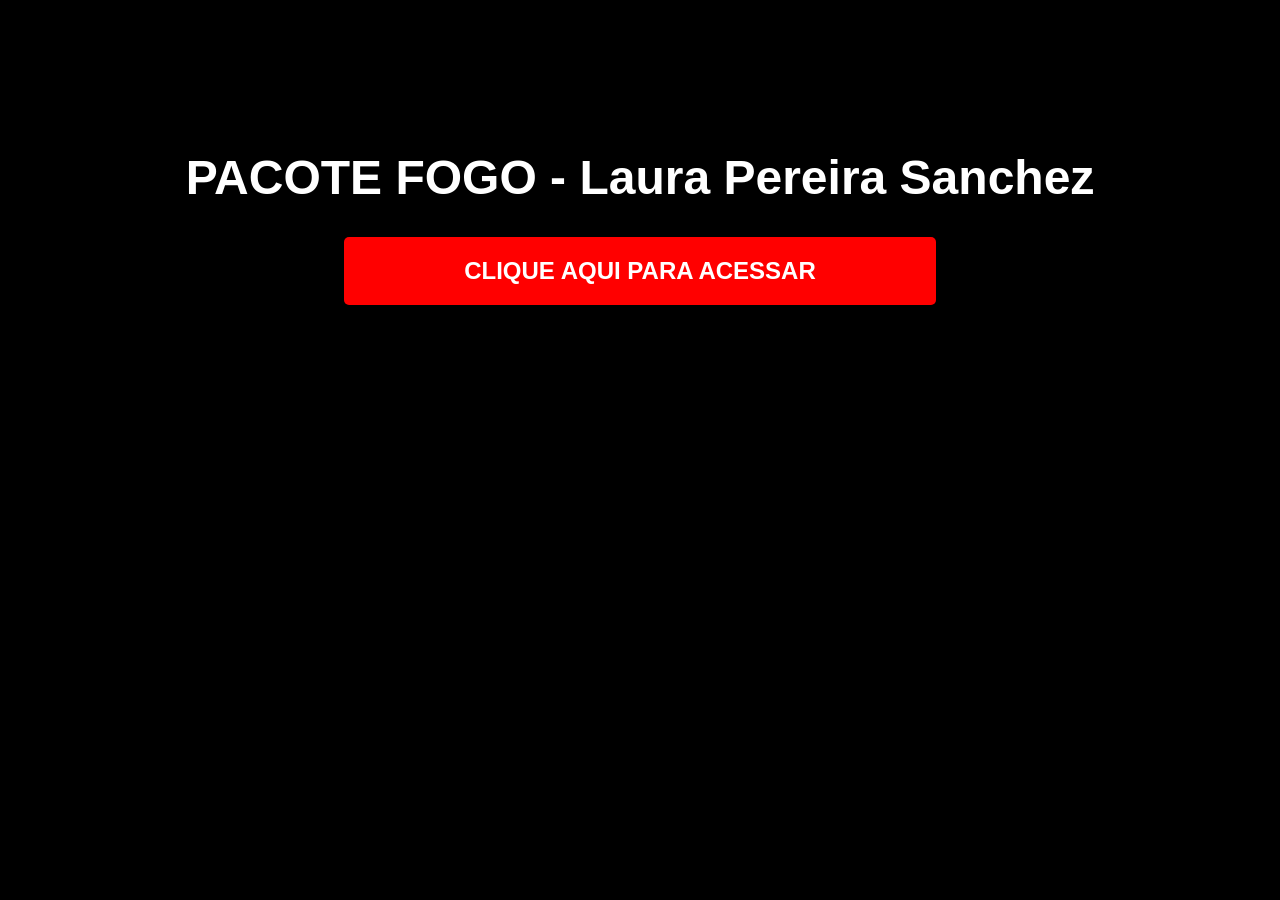
<file: pack-fogo-ls-5721467/index.html>
<!DOCTYPE html>
<html>
<head>
    <title>LAURA PEREIRA SANCHEZ</title>
    <style>
        
    @media (max-width: 767px) {
        .btn {
            width: 100%;
        }
    }
        body {
            background-color: black;
            color: white;
            font-family: Arial, sans-serif;
            text-align: center;
        }
        
        h1 {
            font-size: 48px;
            margin-top: 150px;
        }
        
        .btn {
            display: inline-block;
            padding: 20px 120px;
            font-size: 24px;
            font-weight: bold;
            text-transform: uppercase;
            background-color: red;
            color: white;
            border: none;
            border-radius: 5px;
            cursor: pointer;
            transition: background-color 0.3s ease;
        }
        
        .btn:hover {
            background-color: darkred;
        }
    </style>
    <!-- Meta Pixel Code -->
    <script>
        !function(f,b,e,v,n,t,s)
        {if(f.fbq)return;n=f.fbq=function(){n.callMethod?
        n.callMethod.apply(n,arguments):n.queue.push(arguments)};
        if(!f._fbq)f._fbq=n;n.push=n;n.loaded=!0;n.version='2.0';
        n.queue=[];t=b.createElement(e);t.async=!0;
        t.src=v;s=b.getElementsByTagName(e)[0];
        s.parentNode.insertBefore(t,s)}(window, document,'script',
        'https://connect.facebook.net/en_US/fbevents.js');
        fbq('init', '3612358255659958');
        fbq('track', 'PageView');
    </script>
    <noscript><img height="1" width="1" style="display:none"
    src="https://www.facebook.com/tr?id=3612358255659958&ev=PageView&noscript=1"
    /></noscript>
    <!-- End Meta Pixel Code -->
    <script>
        var eventTracked = false;
        
        function trackPurchase() {
            if (!eventTracked) {
                fbq('track', 'Purchase', { value: 60, currency: 'BRL' });
                eventTracked = true;
            }
        }
    </script>
</head>
<body>
    <h1>PACOTE FOGO - Laura Pereira Sanchez</h1>
    <a href="https://drive.google.com/drive/folders/1ZUxVaS_6pE2IZnxw7ynhRN3SyX2IZAYj?usp=drive_link" onclick="trackPurchase();">
        <button class="btn">CLIQUE AQUI PARA ACESSAR</button>
</body>
</html>
</file>
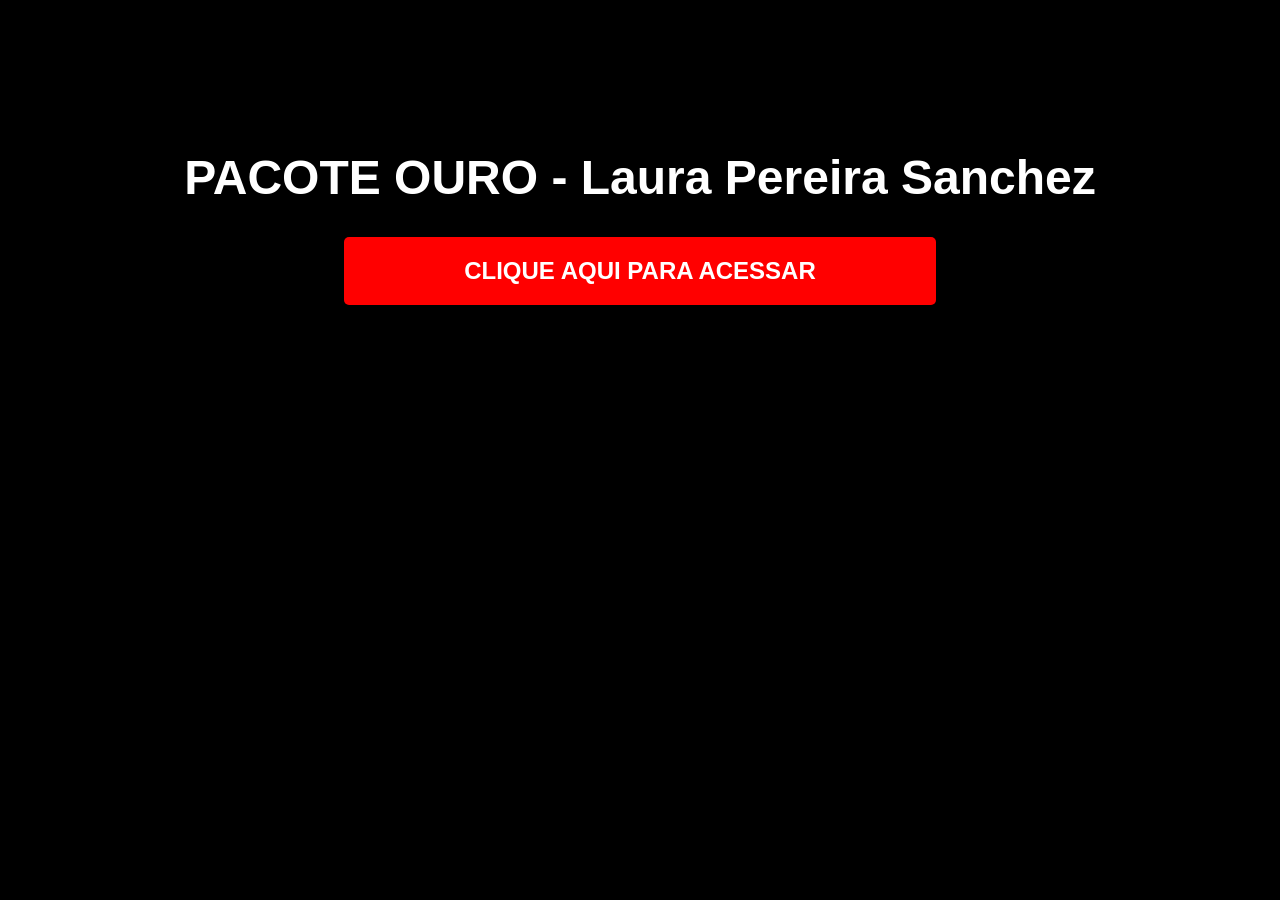
<file: pack-ouro-ls-63721451/index.html>
<!DOCTYPE html>
<html>
<head>
    <title>LAURA PEREIRA SANCHEZ</title>
    <style>
        
    @media (max-width: 767px) {
        .btn {
            width: 100%;
        }
    }
        body {
            background-color: black;
            color: white;
            font-family: Arial, sans-serif;
            text-align: center;
        }
        
        h1 {
            font-size: 48px;
            margin-top: 150px;
        }
        
        .btn {
            display: inline-block;
            padding: 20px 120px;
            font-size: 24px;
            font-weight: bold;
            text-transform: uppercase;
            background-color: red;
            color: white;
            border: none;
            border-radius: 5px;
            cursor: pointer;
            transition: background-color 0.3s ease;
        }
        
        .btn:hover {
            background-color: darkred;
        }
    </style>
    <!-- Meta Pixel Code -->
    <script>
        !function(f,b,e,v,n,t,s)
        {if(f.fbq)return;n=f.fbq=function(){n.callMethod?
        n.callMethod.apply(n,arguments):n.queue.push(arguments)};
        if(!f._fbq)f._fbq=n;n.push=n;n.loaded=!0;n.version='2.0';
        n.queue=[];t=b.createElement(e);t.async=!0;
        t.src=v;s=b.getElementsByTagName(e)[0];
        s.parentNode.insertBefore(t,s)}(window, document,'script',
        'https://connect.facebook.net/en_US/fbevents.js');
        fbq('init', '3612358255659958');
        fbq('track', 'PageView');
    </script>
    <noscript><img height="1" width="1" style="display:none"
    src="https://www.facebook.com/tr?id=3612358255659958&ev=PageView&noscript=1"
    /></noscript>
    <!-- End Meta Pixel Code -->
    <script>
        var eventTracked = false;
        
        function trackPurchase() {
            if (!eventTracked) {
                fbq('track', 'Purchase', { value: 35, currency: 'BRL' });
                eventTracked = true;
            }
        }
    </script>
</head>
<body>
    <h1>PACOTE OURO - Laura Pereira Sanchez</h1>
    <a href="https://drive.google.com/drive/folders/1-K6bJLL97coeUL6Gy1ZsI9Q6CIpOatPk?usp=drive_link" onclick="trackPurchase();">
        <button class="btn">CLIQUE AQUI PARA ACESSAR</button>
</body>
</html>
</file>
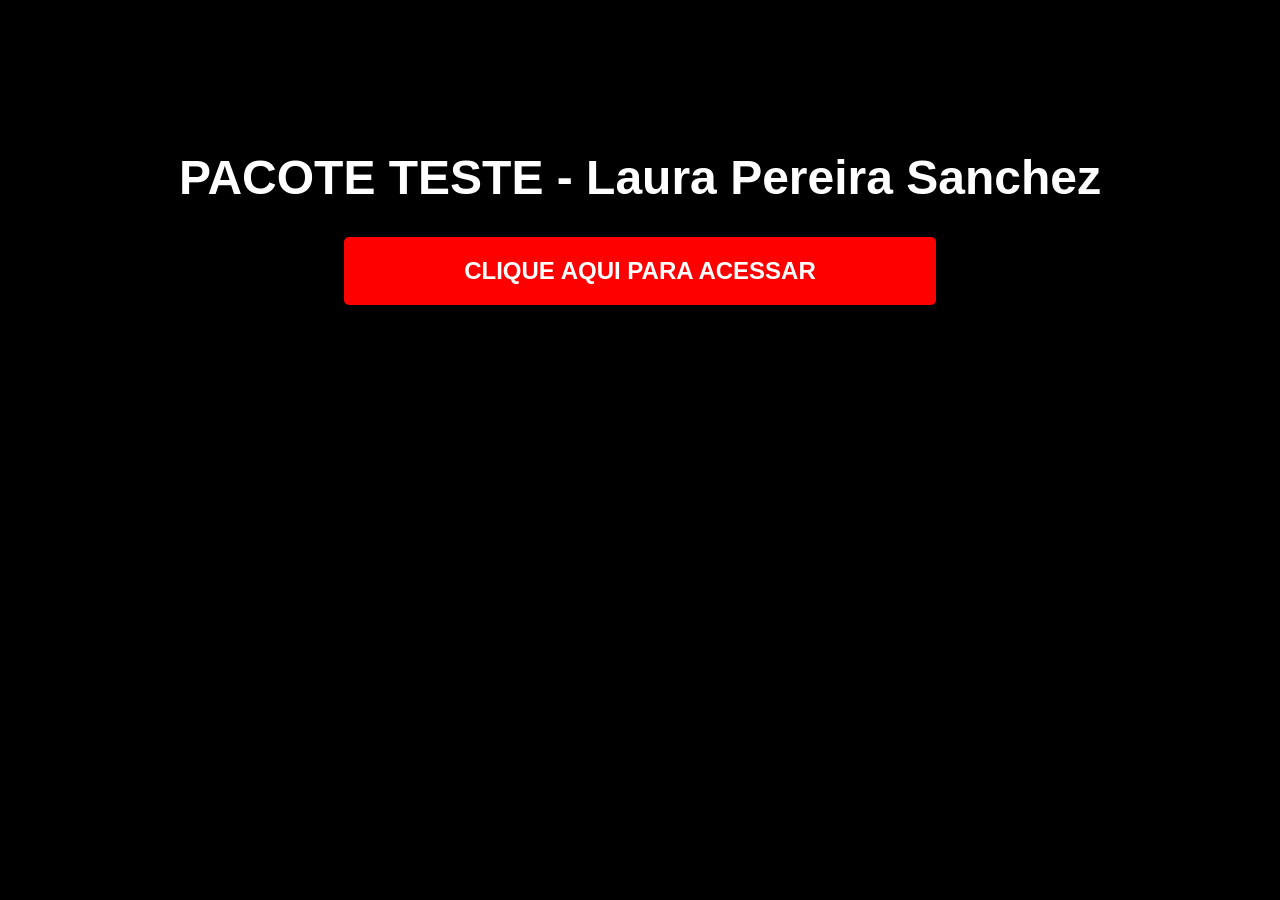
<file: pack-teste-ls-32792674/index.html>
<!DOCTYPE html>
<html>
<head>
    <title>LAURA PEREIRA SANCHEZ</title>
    <style>
        
    @media (max-width: 767px) {
        .btn {
            width: 100%;
        }
    }
        body {
            background-color: black;
            color: white;
            font-family: Arial, sans-serif;
            text-align: center;
        }
        
        h1 {
            font-size: 48px;
            margin-top: 150px;
        }
        
        .btn {
            display: inline-block;
            padding: 20px 120px;
            font-size: 24px;
            font-weight: bold;
            text-transform: uppercase;
            background-color: red;
            color: white;
            border: none;
            border-radius: 5px;
            cursor: pointer;
            transition: background-color 0.3s ease;
        }
        
        .btn:hover {
            background-color: darkred;
        }
    </style>
    <!-- Meta Pixel Code -->
    <script>
        !function(f,b,e,v,n,t,s)
        {if(f.fbq)return;n=f.fbq=function(){n.callMethod?
        n.callMethod.apply(n,arguments):n.queue.push(arguments)};
        if(!f._fbq)f._fbq=n;n.push=n;n.loaded=!0;n.version='2.0';
        n.queue=[];t=b.createElement(e);t.async=!0;
        t.src=v;s=b.getElementsByTagName(e)[0];
        s.parentNode.insertBefore(t,s)}(window, document,'script',
        'https://connect.facebook.net/en_US/fbevents.js');
        fbq('init', '3612358255659958');
        fbq('track', 'PageView');
    </script>
    <noscript><img height="1" width="1" style="display:none"
    src="https://www.facebook.com/tr?id=3612358255659958&ev=PageView&noscript=1"
    /></noscript>
    <!-- End Meta Pixel Code -->
    <script>
        var eventTracked = false;
        
        function trackPurchase() {
            if (!eventTracked) {
                fbq('track', 'Purchase', { value: 15, currency: 'BRL' });
                eventTracked = true;
            }
        }
    </script>
</head>
<body>
    <h1>PACOTE TESTE - Laura Pereira Sanchez</h1>
    <a href="https://drive.google.com/drive/folders/1M7ciu6B8XrUD3glOTjrY37DJn4NAo8ZL?usp=drive_link" onclick="trackPurchase();">
        <button class="btn">CLIQUE AQUI PARA ACESSAR</button>
</body>
</html>
</file>
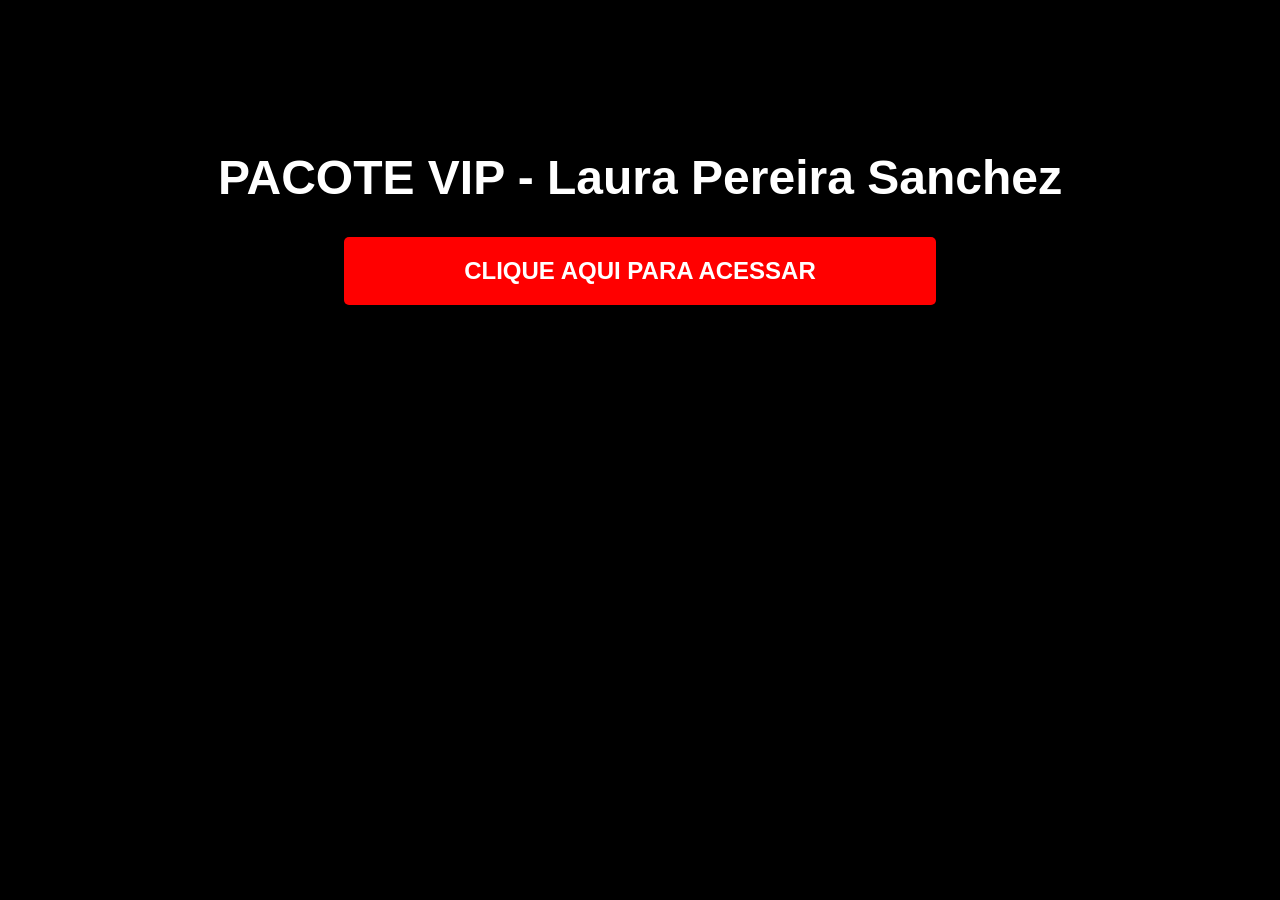
<file: pack-vip-ls-3375172200/index.html>
<!DOCTYPE html>
<html>
<head>
    <title>LAURA PEREIRA SANCHEZ</title>
    <style>
        
    @media (max-width: 767px) {
        .btn {
            width: 100%;
        }
    }
        body {
            background-color: black;
            color: white;
            font-family: Arial, sans-serif;
            text-align: center;
        }
        
        h1 {
            font-size: 48px;
            margin-top: 150px;
        }
        
        .btn {
            display: inline-block;
            padding: 20px 120px;
            font-size: 24px;
            font-weight: bold;
            text-transform: uppercase;
            background-color: red;
            color: white;
            border: none;
            border-radius: 5px;
            cursor: pointer;
            transition: background-color 0.3s ease;
        }
        
        .btn:hover {
            background-color: darkred;
        }
    </style>
    <!-- Meta Pixel Code -->
    <script>
        !function(f,b,e,v,n,t,s)
        {if(f.fbq)return;n=f.fbq=function(){n.callMethod?
        n.callMethod.apply(n,arguments):n.queue.push(arguments)};
        if(!f._fbq)f._fbq=n;n.push=n;n.loaded=!0;n.version='2.0';
        n.queue=[];t=b.createElement(e);t.async=!0;
        t.src=v;s=b.getElementsByTagName(e)[0];
        s.parentNode.insertBefore(t,s)}(window, document,'script',
        'https://connect.facebook.net/en_US/fbevents.js');
        fbq('init', '3612358255659958');
        fbq('track', 'PageView');
    </script>
    <noscript><img height="1" width="1" style="display:none"
    src="https://www.facebook.com/tr?id=3612358255659958&ev=PageView&noscript=1"
    /></noscript>
    <!-- End Meta Pixel Code -->
    <script>
        var eventTracked = false;
        
        function trackPurchase() {
            if (!eventTracked) {
                fbq('track', 'Purchase', { value: 125, currency: 'BRL' });
                eventTracked = true;
            }
        }
    </script>
</head>
<body>
    <h1>PACOTE VIP - Laura Pereira Sanchez</h1>
    <a href="https://drive.google.com/drive/folders/1ZUxVaS_6pE2IZnxw7ynhRN3SyX2IZAYj?usp=drive_link" onclick="trackPurchase();">
        <button class="btn">CLIQUE AQUI PARA ACESSAR</button>
</body>
</html>
</file>
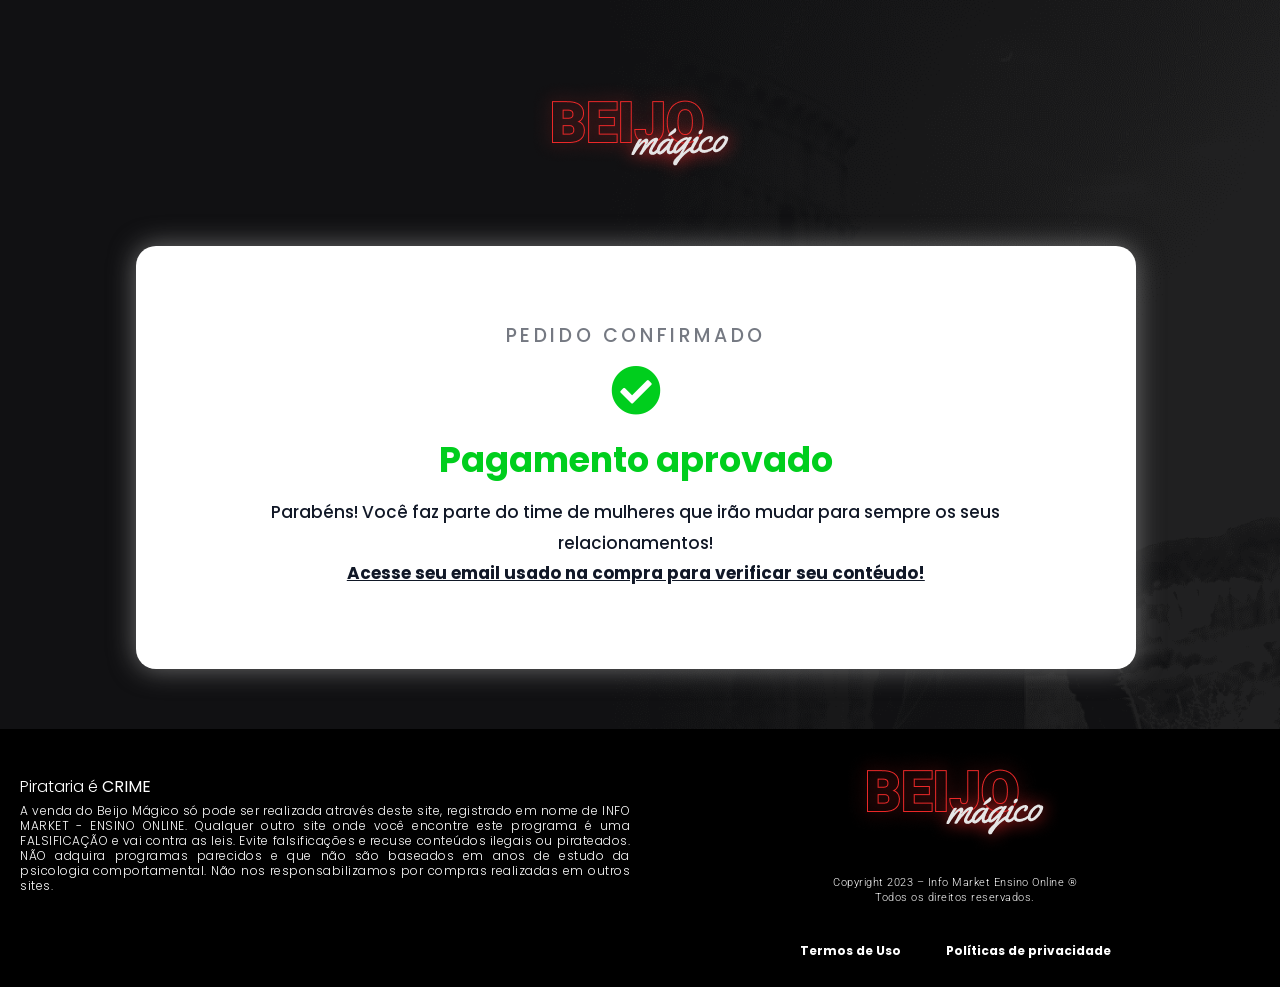
<file: pagamento-aprovado/index.html>
<!DOCTYPE html><html lang="en-US"><head>
	<meta charset="UTF-8">
		<title>Pagamento Aprovado – Beijo Mágico</title>
<meta name="robots" content="max-image-preview:large">
<script type="application/javascript">console.log('PixelYourSite Free version 9.3.9');</script>
<link rel="alternate" type="application/rss+xml" title="Beijo Mágico » Feed" href="https://metodosecreto.online/feed/">
<link rel="alternate" type="application/rss+xml" title="Beijo Mágico » Comments Feed" href="https://metodosecreto.online/comments/feed/">
<script>
window._wpemojiSettings = {"baseUrl":"https:\/\/s.w.org\/images\/core\/emoji\/14.0.0\/72x72\/","ext":".png","svgUrl":"https:\/\/s.w.org\/images\/core\/emoji\/14.0.0\/svg\/","svgExt":".svg","source":{"concatemoji":"https:\/\/beijomagico.com.br\/obeijo\/beijo-magico\/wp-includes\/js\/wp-emoji-release.min.js?ver=6.2.2"}};
/*! This file is auto-generated */
!function(e,a,t){var n,r,o,i=a.createElement("canvas"),p=i.getContext&&i.getContext("2d");function s(e,t){p.clearRect(0,0,i.width,i.height),p.fillText(e,0,0);e=i.toDataURL();return p.clearRect(0,0,i.width,i.height),p.fillText(t,0,0),e===i.toDataURL()}function c(e){var t=a.createElement("script");t.src=e,t.defer=t.type="text/javascript",a.getElementsByTagName("head")[0].appendChild(t)}for(o=Array("flag","emoji"),t.supports={everything:!0,everythingExceptFlag:!0},r=0;r<o.length;r++)t.supports[o[r]]=function(e){if(p&&p.fillText)switch(p.textBaseline="top",p.font="600 32px Arial",e){case"flag":return s("\ud83c\udff3\ufe0f\u200d\u26a7\ufe0f","\ud83c\udff3\ufe0f\u200b\u26a7\ufe0f")?!1:!s("\ud83c\uddfa\ud83c\uddf3","\ud83c\uddfa\u200b\ud83c\uddf3")&&!s("\ud83c\udff4\udb40\udc67\udb40\udc62\udb40\udc65\udb40\udc6e\udb40\udc67\udb40\udc7f","\ud83c\udff4\u200b\udb40\udc67\u200b\udb40\udc62\u200b\udb40\udc65\u200b\udb40\udc6e\u200b\udb40\udc67\u200b\udb40\udc7f");case"emoji":return!s("\ud83e\udef1\ud83c\udffb\u200d\ud83e\udef2\ud83c\udfff","\ud83e\udef1\ud83c\udffb\u200b\ud83e\udef2\ud83c\udfff")}return!1}(o[r]),t.supports.everything=t.supports.everything&&t.supports[o[r]],"flag"!==o[r]&&(t.supports.everythingExceptFlag=t.supports.everythingExceptFlag&&t.supports[o[r]]);t.supports.everythingExceptFlag=t.supports.everythingExceptFlag&&!t.supports.flag,t.DOMReady=!1,t.readyCallback=function(){t.DOMReady=!0},t.supports.everything||(n=function(){t.readyCallback()},a.addEventListener?(a.addEventListener("DOMContentLoaded",n,!1),e.addEventListener("load",n,!1)):(e.attachEvent("onload",n),a.attachEvent("onreadystatechange",function(){"complete"===a.readyState&&t.readyCallback()})),(e=t.source||{}).concatemoji?c(e.concatemoji):e.wpemoji&&e.twemoji&&(c(e.twemoji),c(e.wpemoji)))}(window,document,window._wpemojiSettings);
</script><script src="js/wp-emoji-release.min.js" type="text/javascript" defer></script>
<style>
img.wp-smiley,
img.emoji {
	display: inline !important;
	border: none !important;
	box-shadow: none !important;
	height: 1em !important;
	width: 1em !important;
	margin: 0 0.07em !important;
	vertical-align: -0.1em !important;
	background: none !important;
	padding: 0 !important;
}
</style>
	<link rel="stylesheet" id="wp-block-library-css" href="css/style.min_1.css" media="all">
<link rel="stylesheet" id="classic-theme-styles-css" href="css/classic-themes.min.css" media="all">
<style id="global-styles-inline-css">
body{--wp--preset--color--black: #000000;--wp--preset--color--cyan-bluish-gray: #abb8c3;--wp--preset--color--white: #ffffff;--wp--preset--color--pale-pink: #f78da7;--wp--preset--color--vivid-red: #cf2e2e;--wp--preset--color--luminous-vivid-orange: #ff6900;--wp--preset--color--luminous-vivid-amber: #fcb900;--wp--preset--color--light-green-cyan: #7bdcb5;--wp--preset--color--vivid-green-cyan: #00d084;--wp--preset--color--pale-cyan-blue: #8ed1fc;--wp--preset--color--vivid-cyan-blue: #0693e3;--wp--preset--color--vivid-purple: #9b51e0;--wp--preset--gradient--vivid-cyan-blue-to-vivid-purple: linear-gradient(135deg,rgba(6,147,227,1) 0%,rgb(155,81,224) 100%);--wp--preset--gradient--light-green-cyan-to-vivid-green-cyan: linear-gradient(135deg,rgb(122,220,180) 0%,rgb(0,208,130) 100%);--wp--preset--gradient--luminous-vivid-amber-to-luminous-vivid-orange: linear-gradient(135deg,rgba(252,185,0,1) 0%,rgba(255,105,0,1) 100%);--wp--preset--gradient--luminous-vivid-orange-to-vivid-red: linear-gradient(135deg,rgba(255,105,0,1) 0%,rgb(207,46,46) 100%);--wp--preset--gradient--very-light-gray-to-cyan-bluish-gray: linear-gradient(135deg,rgb(238,238,238) 0%,rgb(169,184,195) 100%);--wp--preset--gradient--cool-to-warm-spectrum: linear-gradient(135deg,rgb(74,234,220) 0%,rgb(151,120,209) 20%,rgb(207,42,186) 40%,rgb(238,44,130) 60%,rgb(251,105,98) 80%,rgb(254,248,76) 100%);--wp--preset--gradient--blush-light-purple: linear-gradient(135deg,rgb(255,206,236) 0%,rgb(152,150,240) 100%);--wp--preset--gradient--blush-bordeaux: linear-gradient(135deg,rgb(254,205,165) 0%,rgb(254,45,45) 50%,rgb(107,0,62) 100%);--wp--preset--gradient--luminous-dusk: linear-gradient(135deg,rgb(255,203,112) 0%,rgb(199,81,192) 50%,rgb(65,88,208) 100%);--wp--preset--gradient--pale-ocean: linear-gradient(135deg,rgb(255,245,203) 0%,rgb(182,227,212) 50%,rgb(51,167,181) 100%);--wp--preset--gradient--electric-grass: linear-gradient(135deg,rgb(202,248,128) 0%,rgb(113,206,126) 100%);--wp--preset--gradient--midnight: linear-gradient(135deg,rgb(2,3,129) 0%,rgb(40,116,252) 100%);--wp--preset--duotone--dark-grayscale: url('pagamento-aprovado.html#wp-duotone-dark-grayscale');--wp--preset--duotone--grayscale: url('pagamento-aprovado.html#wp-duotone-grayscale');--wp--preset--duotone--purple-yellow: url('pagamento-aprovado.html#wp-duotone-purple-yellow');--wp--preset--duotone--blue-red: url('pagamento-aprovado.html#wp-duotone-blue-red');--wp--preset--duotone--midnight: url('pagamento-aprovado.html#wp-duotone-midnight');--wp--preset--duotone--magenta-yellow: url('pagamento-aprovado.html#wp-duotone-magenta-yellow');--wp--preset--duotone--purple-green: url('pagamento-aprovado.html#wp-duotone-purple-green');--wp--preset--duotone--blue-orange: url('pagamento-aprovado.html#wp-duotone-blue-orange');--wp--preset--font-size--small: 13px;--wp--preset--font-size--medium: 20px;--wp--preset--font-size--large: 36px;--wp--preset--font-size--x-large: 42px;--wp--preset--spacing--20: 0.44rem;--wp--preset--spacing--30: 0.67rem;--wp--preset--spacing--40: 1rem;--wp--preset--spacing--50: 1.5rem;--wp--preset--spacing--60: 2.25rem;--wp--preset--spacing--70: 3.38rem;--wp--preset--spacing--80: 5.06rem;--wp--preset--shadow--natural: 6px 6px 9px rgba(0, 0, 0, 0.2);--wp--preset--shadow--deep: 12px 12px 50px rgba(0, 0, 0, 0.4);--wp--preset--shadow--sharp: 6px 6px 0px rgba(0, 0, 0, 0.2);--wp--preset--shadow--outlined: 6px 6px 0px -3px rgba(255, 255, 255, 1), 6px 6px rgba(0, 0, 0, 1);--wp--preset--shadow--crisp: 6px 6px 0px rgba(0, 0, 0, 1);}:where(.is-layout-flex){gap: 0.5em;}body .is-layout-flow > .alignleft{float: left;margin-inline-start: 0;margin-inline-end: 2em;}body .is-layout-flow > .alignright{float: right;margin-inline-start: 2em;margin-inline-end: 0;}body .is-layout-flow > .aligncenter{margin-left: auto !important;margin-right: auto !important;}body .is-layout-constrained > .alignleft{float: left;margin-inline-start: 0;margin-inline-end: 2em;}body .is-layout-constrained > .alignright{float: right;margin-inline-start: 2em;margin-inline-end: 0;}body .is-layout-constrained > .aligncenter{margin-left: auto !important;margin-right: auto !important;}body .is-layout-constrained > :where(:not(.alignleft):not(.alignright):not(.alignfull)){max-width: var(--wp--style--global--content-size);margin-left: auto !important;margin-right: auto !important;}body .is-layout-constrained > .alignwide{max-width: var(--wp--style--global--wide-size);}body .is-layout-flex{display: flex;}body .is-layout-flex{flex-wrap: wrap;align-items: center;}body .is-layout-flex > *{margin: 0;}:where(.wp-block-columns.is-layout-flex){gap: 2em;}.has-black-color{color: var(--wp--preset--color--black) !important;}.has-cyan-bluish-gray-color{color: var(--wp--preset--color--cyan-bluish-gray) !important;}.has-white-color{color: var(--wp--preset--color--white) !important;}.has-pale-pink-color{color: var(--wp--preset--color--pale-pink) !important;}.has-vivid-red-color{color: var(--wp--preset--color--vivid-red) !important;}.has-luminous-vivid-orange-color{color: var(--wp--preset--color--luminous-vivid-orange) !important;}.has-luminous-vivid-amber-color{color: var(--wp--preset--color--luminous-vivid-amber) !important;}.has-light-green-cyan-color{color: var(--wp--preset--color--light-green-cyan) !important;}.has-vivid-green-cyan-color{color: var(--wp--preset--color--vivid-green-cyan) !important;}.has-pale-cyan-blue-color{color: var(--wp--preset--color--pale-cyan-blue) !important;}.has-vivid-cyan-blue-color{color: var(--wp--preset--color--vivid-cyan-blue) !important;}.has-vivid-purple-color{color: var(--wp--preset--color--vivid-purple) !important;}.has-black-background-color{background-color: var(--wp--preset--color--black) !important;}.has-cyan-bluish-gray-background-color{background-color: var(--wp--preset--color--cyan-bluish-gray) !important;}.has-white-background-color{background-color: var(--wp--preset--color--white) !important;}.has-pale-pink-background-color{background-color: var(--wp--preset--color--pale-pink) !important;}.has-vivid-red-background-color{background-color: var(--wp--preset--color--vivid-red) !important;}.has-luminous-vivid-orange-background-color{background-color: var(--wp--preset--color--luminous-vivid-orange) !important;}.has-luminous-vivid-amber-background-color{background-color: var(--wp--preset--color--luminous-vivid-amber) !important;}.has-light-green-cyan-background-color{background-color: var(--wp--preset--color--light-green-cyan) !important;}.has-vivid-green-cyan-background-color{background-color: var(--wp--preset--color--vivid-green-cyan) !important;}.has-pale-cyan-blue-background-color{background-color: var(--wp--preset--color--pale-cyan-blue) !important;}.has-vivid-cyan-blue-background-color{background-color: var(--wp--preset--color--vivid-cyan-blue) !important;}.has-vivid-purple-background-color{background-color: var(--wp--preset--color--vivid-purple) !important;}.has-black-border-color{border-color: var(--wp--preset--color--black) !important;}.has-cyan-bluish-gray-border-color{border-color: var(--wp--preset--color--cyan-bluish-gray) !important;}.has-white-border-color{border-color: var(--wp--preset--color--white) !important;}.has-pale-pink-border-color{border-color: var(--wp--preset--color--pale-pink) !important;}.has-vivid-red-border-color{border-color: var(--wp--preset--color--vivid-red) !important;}.has-luminous-vivid-orange-border-color{border-color: var(--wp--preset--color--luminous-vivid-orange) !important;}.has-luminous-vivid-amber-border-color{border-color: var(--wp--preset--color--luminous-vivid-amber) !important;}.has-light-green-cyan-border-color{border-color: var(--wp--preset--color--light-green-cyan) !important;}.has-vivid-green-cyan-border-color{border-color: var(--wp--preset--color--vivid-green-cyan) !important;}.has-pale-cyan-blue-border-color{border-color: var(--wp--preset--color--pale-cyan-blue) !important;}.has-vivid-cyan-blue-border-color{border-color: var(--wp--preset--color--vivid-cyan-blue) !important;}.has-vivid-purple-border-color{border-color: var(--wp--preset--color--vivid-purple) !important;}.has-vivid-cyan-blue-to-vivid-purple-gradient-background{background: var(--wp--preset--gradient--vivid-cyan-blue-to-vivid-purple) !important;}.has-light-green-cyan-to-vivid-green-cyan-gradient-background{background: var(--wp--preset--gradient--light-green-cyan-to-vivid-green-cyan) !important;}.has-luminous-vivid-amber-to-luminous-vivid-orange-gradient-background{background: var(--wp--preset--gradient--luminous-vivid-amber-to-luminous-vivid-orange) !important;}.has-luminous-vivid-orange-to-vivid-red-gradient-background{background: var(--wp--preset--gradient--luminous-vivid-orange-to-vivid-red) !important;}.has-very-light-gray-to-cyan-bluish-gray-gradient-background{background: var(--wp--preset--gradient--very-light-gray-to-cyan-bluish-gray) !important;}.has-cool-to-warm-spectrum-gradient-background{background: var(--wp--preset--gradient--cool-to-warm-spectrum) !important;}.has-blush-light-purple-gradient-background{background: var(--wp--preset--gradient--blush-light-purple) !important;}.has-blush-bordeaux-gradient-background{background: var(--wp--preset--gradient--blush-bordeaux) !important;}.has-luminous-dusk-gradient-background{background: var(--wp--preset--gradient--luminous-dusk) !important;}.has-pale-ocean-gradient-background{background: var(--wp--preset--gradient--pale-ocean) !important;}.has-electric-grass-gradient-background{background: var(--wp--preset--gradient--electric-grass) !important;}.has-midnight-gradient-background{background: var(--wp--preset--gradient--midnight) !important;}.has-small-font-size{font-size: var(--wp--preset--font-size--small) !important;}.has-medium-font-size{font-size: var(--wp--preset--font-size--medium) !important;}.has-large-font-size{font-size: var(--wp--preset--font-size--large) !important;}.has-x-large-font-size{font-size: var(--wp--preset--font-size--x-large) !important;}
.wp-block-navigation a:where(:not(.wp-element-button)){color: inherit;}
:where(.wp-block-columns.is-layout-flex){gap: 2em;}
.wp-block-pullquote{font-size: 1.5em;line-height: 1.6;}
</style>
<link rel="stylesheet" id="hello-elementor-css" href="css/style.min.css" media="all">
<link rel="stylesheet" id="hello-elementor-theme-style-css" href="css/theme.min.css" media="all">
<link rel="stylesheet" id="elementor-frontend-css" href="css/frontend-lite.min.css" media="all">
<link rel="stylesheet" id="elementor-post-5-css" href="css/post-5.css" media="all">
<link rel="stylesheet" id="nfd-wonder-blocks-utilities-css" href="css/utilities.css" media="all">
<link rel="stylesheet" id="elementor-icons-css" href="css/elementor-icons.min.css" media="all">
<link rel="stylesheet" id="swiper-css" href="css/swiper.min.css" media="all">
<link rel="stylesheet" id="elementor-global-css" href="css/global.css" media="all">
<link rel="stylesheet" id="elementor-post-34-css" href="css/post-34.css" media="all">
<link rel="stylesheet" id="google-fonts-1-css" href="https://fonts.googleapis.com/css?family=Roboto%3A100%2C100italic%2C200%2C200italic%2C300%2C300italic%2C400%2C400italic%2C500%2C500italic%2C600%2C600italic%2C700%2C700italic%2C800%2C800italic%2C900%2C900italic%7CRoboto+Slab%3A100%2C100italic%2C200%2C200italic%2C300%2C300italic%2C400%2C400italic%2C500%2C500italic%2C600%2C600italic%2C700%2C700italic%2C800%2C800italic%2C900%2C900italic%7CPoppins%3A100%2C100italic%2C200%2C200italic%2C300%2C300italic%2C400%2C400italic%2C500%2C500italic%2C600%2C600italic%2C700%2C700italic%2C800%2C800italic%2C900%2C900italic&amp;display=swap&amp;ver=6.2.2" media="all">
<link rel="stylesheet" id="elementor-icons-shared-0-css" href="css/fontawesome.min.css" media="all">
<link rel="stylesheet" id="elementor-icons-fa-solid-css" href="css/solid.min.css" media="all">
<link rel="preconnect" href="https://fonts.gstatic.com/" crossorigin><script src="js/jquery.min.js" id="jquery-core-js"></script>
<script src="js/jquery-migrate.min.js" id="jquery-migrate-js"></script>
<script src="js/jquery.bind-first-0.2.3.min.js" id="jquery-bind-first-js"></script>
<script src="js/js.cookie-2.1.3.min.js" id="js-cookie-pys-js"></script>
<script id="pys-js-extra">
var pysOptions = {"staticEvents":{"facebook":{"init_event":[{"delay":0,"type":"static","name":"PageView","pixelIds":["1570386796819597"],"eventID":"64a20ddf-cbbb-40cb-bede-c7f5c3848c6f","params":{"page_title":"Pagamento Aprovado","post_type":"page","post_id":34,"plugin":"PixelYourSite","user_role":"guest","event_url":"beijomagico.com.br\/obeijo\/beijo-magico\/pagamento-aprovado\/"},"e_id":"init_event","ids":[],"hasTimeWindow":false,"timeWindow":0,"woo_order":"","edd_order":""}]}},"dynamicEvents":[],"triggerEvents":[],"triggerEventTypes":[],"facebook":{"pixelIds":["1570386796819597"],"advancedMatching":[],"removeMetadata":false,"contentParams":{"post_type":"page","post_id":34,"content_name":"Pagamento Aprovado"},"commentEventEnabled":true,"wooVariableAsSimple":false,"downloadEnabled":true,"formEventEnabled":true,"ajaxForServerEvent":true,"serverApiEnabled":true,"wooCRSendFromServer":false},"debug":"","siteUrl":"https:\/\/beijomagico.com.br\/obeijo\/beijo-magico","ajaxUrl":"https:\/\/beijomagico.com.br\/obeijo\/beijo-magico\/wp-admin\/admin-ajax.php","ajax_event":"bd5266de88","enable_remove_download_url_param":"1","cookie_duration":"7","last_visit_duration":"60","enable_success_send_form":"","gdpr":{"ajax_enabled":false,"all_disabled_by_api":false,"facebook_disabled_by_api":false,"analytics_disabled_by_api":false,"google_ads_disabled_by_api":false,"pinterest_disabled_by_api":false,"bing_disabled_by_api":false,"facebook_prior_consent_enabled":true,"analytics_prior_consent_enabled":true,"google_ads_prior_consent_enabled":null,"pinterest_prior_consent_enabled":true,"bing_prior_consent_enabled":true,"cookiebot_integration_enabled":false,"cookiebot_facebook_consent_category":"marketing","cookiebot_analytics_consent_category":"statistics","cookiebot_tiktok_consent_category":"marketing","cookiebot_google_ads_consent_category":null,"cookiebot_pinterest_consent_category":"marketing","cookiebot_bing_consent_category":"marketing","consent_magic_integration_enabled":false,"real_cookie_banner_integration_enabled":false,"cookie_notice_integration_enabled":false,"cookie_law_info_integration_enabled":false},"cookie":{"disabled_all_cookie":false,"disabled_advanced_form_data_cookie":false,"disabled_landing_page_cookie":false,"disabled_first_visit_cookie":false,"disabled_trafficsource_cookie":false,"disabled_utmTerms_cookie":false,"disabled_utmId_cookie":false},"woo":{"enabled":false},"edd":{"enabled":false}};
</script>
<script src="js/public.js" id="pys-js"></script>
<link rel="https://api.w.org/" href="https://metodosecreto.online/wp-json/"><link rel="alternate" type="application/json" href="https://metodosecreto.online/wp-json/wp/v2/pages/34"><link rel="EditURI" type="application/rsd+xml" title="RSD" href="https://metodosecreto.online/xmlrpc.php?rsd">
<link rel="wlwmanifest" type="application/wlwmanifest+xml" href="https://metodosecreto.online/wp-includes/wlwmanifest.xml">
<meta name="generator" content="WordPress 6.2.2">
<link rel="canonical" href="https://metodosecreto.online/pagamento-aprovado/">
<link rel="shortlink" href="https://metodosecreto.online/?p=34">
<link rel="alternate" type="application/json+oembed" href="https://metodosecreto.online/wp-json/oembed/1.0/embed?url=https%3A%2F%2Fbeijomagico.com.br%2Fobeijo%2Fbeijo-magico%2Fpagamento-aprovado%2F">
<link rel="alternate" type="text/xml+oembed" href="https://metodosecreto.online/wp-json/oembed/1.0/embed?url=https%3A%2F%2Fbeijomagico.com.br%2Fobeijo%2Fbeijo-magico%2Fpagamento-aprovado%2F&format=xml">

<meta name="generator" content="Elementor 3.14.1; features: e_dom_optimization, e_optimized_assets_loading, e_optimized_css_loading, a11y_improvements, additional_custom_breakpoints; settings: css_print_method-external, google_font-enabled, font_display-swap">
<link rel="icon" href="images/favicon-150x150.png" sizes="32x32">
<link rel="icon" href="images/favicon-300x300.png" sizes="192x192">
<link rel="apple-touch-icon" href="images/favicon-300x300.png">
<meta name="msapplication-TileImage" content="https://metodosecreto.online/wp-content/uploads/2023/05/favicon-300x300.png">
<style id="wpforms-css-vars-root">
				:root {
					--wpforms-field-border-radius: 3px;
--wpforms-field-background-color: #ffffff;
--wpforms-field-border-color: rgba( 0, 0, 0, 0.25 );
--wpforms-field-text-color: rgba( 0, 0, 0, 0.7 );
--wpforms-label-color: rgba( 0, 0, 0, 0.85 );
--wpforms-label-sublabel-color: rgba( 0, 0, 0, 0.55 );
--wpforms-label-error-color: #d63637;
--wpforms-button-border-radius: 3px;
--wpforms-button-background-color: #066aab;
--wpforms-button-text-color: #ffffff;
--wpforms-field-size-input-height: 43px;
--wpforms-field-size-input-spacing: 15px;
--wpforms-field-size-font-size: 16px;
--wpforms-field-size-line-height: 19px;
--wpforms-field-size-padding-h: 14px;
--wpforms-field-size-checkbox-size: 16px;
--wpforms-field-size-sublabel-spacing: 5px;
--wpforms-field-size-icon-size: 1;
--wpforms-label-size-font-size: 16px;
--wpforms-label-size-line-height: 19px;
--wpforms-label-size-sublabel-font-size: 14px;
--wpforms-label-size-sublabel-line-height: 17px;
--wpforms-button-size-font-size: 17px;
--wpforms-button-size-height: 41px;
--wpforms-button-size-padding-h: 15px;
--wpforms-button-size-margin-top: 10px;

				}
			</style>	<meta name="viewport" content="width=device-width, initial-scale=1.0, viewport-fit=cover"></head>
<body class="page-template page-template-elementor_canvas page page-id-34 elementor-default elementor-template-canvas elementor-kit-5 elementor-page elementor-page-34">
	<svg xmlns="http://www.w3.org/2000/svg" viewBox="0 0 0 0" width="0" height="0" focusable="false" role="none" style="visibility: hidden; position: absolute; left: -9999px; overflow: hidden;"><defs><filter id="wp-duotone-dark-grayscale"><fecolormatrix color-interpolation-filters="sRGB" type="matrix" values=" .299 .587 .114 0 0 .299 .587 .114 0 0 .299 .587 .114 0 0 .299 .587 .114 0 0 "/><fecomponenttransfer color-interpolation-filters="sRGB"><fefuncr type="table" tableValues="0 0.49803921568627"/><fefuncg type="table" tableValues="0 0.49803921568627"/><fefuncb type="table" tableValues="0 0.49803921568627"/><fefunca type="table" tableValues="1 1"/></fecomponenttransfer><fecomposite in2="SourceGraphic" operator="in"/></filter></defs></svg><svg xmlns="http://www.w3.org/2000/svg" viewBox="0 0 0 0" width="0" height="0" focusable="false" role="none" style="visibility: hidden; position: absolute; left: -9999px; overflow: hidden;"><defs><filter id="wp-duotone-grayscale"><fecolormatrix color-interpolation-filters="sRGB" type="matrix" values=" .299 .587 .114 0 0 .299 .587 .114 0 0 .299 .587 .114 0 0 .299 .587 .114 0 0 "/><fecomponenttransfer color-interpolation-filters="sRGB"><fefuncr type="table" tableValues="0 1"/><fefuncg type="table" tableValues="0 1"/><fefuncb type="table" tableValues="0 1"/><fefunca type="table" tableValues="1 1"/></fecomponenttransfer><fecomposite in2="SourceGraphic" operator="in"/></filter></defs></svg><svg xmlns="http://www.w3.org/2000/svg" viewBox="0 0 0 0" width="0" height="0" focusable="false" role="none" style="visibility: hidden; position: absolute; left: -9999px; overflow: hidden;"><defs><filter id="wp-duotone-purple-yellow"><fecolormatrix color-interpolation-filters="sRGB" type="matrix" values=" .299 .587 .114 0 0 .299 .587 .114 0 0 .299 .587 .114 0 0 .299 .587 .114 0 0 "/><fecomponenttransfer color-interpolation-filters="sRGB"><fefuncr type="table" tableValues="0.54901960784314 0.98823529411765"/><fefuncg type="table" tableValues="0 1"/><fefuncb type="table" tableValues="0.71764705882353 0.25490196078431"/><fefunca type="table" tableValues="1 1"/></fecomponenttransfer><fecomposite in2="SourceGraphic" operator="in"/></filter></defs></svg><svg xmlns="http://www.w3.org/2000/svg" viewBox="0 0 0 0" width="0" height="0" focusable="false" role="none" style="visibility: hidden; position: absolute; left: -9999px; overflow: hidden;"><defs><filter id="wp-duotone-blue-red"><fecolormatrix color-interpolation-filters="sRGB" type="matrix" values=" .299 .587 .114 0 0 .299 .587 .114 0 0 .299 .587 .114 0 0 .299 .587 .114 0 0 "/><fecomponenttransfer color-interpolation-filters="sRGB"><fefuncr type="table" tableValues="0 1"/><fefuncg type="table" tableValues="0 0.27843137254902"/><fefuncb type="table" tableValues="0.5921568627451 0.27843137254902"/><fefunca type="table" tableValues="1 1"/></fecomponenttransfer><fecomposite in2="SourceGraphic" operator="in"/></filter></defs></svg><svg xmlns="http://www.w3.org/2000/svg" viewBox="0 0 0 0" width="0" height="0" focusable="false" role="none" style="visibility: hidden; position: absolute; left: -9999px; overflow: hidden;"><defs><filter id="wp-duotone-midnight"><fecolormatrix color-interpolation-filters="sRGB" type="matrix" values=" .299 .587 .114 0 0 .299 .587 .114 0 0 .299 .587 .114 0 0 .299 .587 .114 0 0 "/><fecomponenttransfer color-interpolation-filters="sRGB"><fefuncr type="table" tableValues="0 0"/><fefuncg type="table" tableValues="0 0.64705882352941"/><fefuncb type="table" tableValues="0 1"/><fefunca type="table" tableValues="1 1"/></fecomponenttransfer><fecomposite in2="SourceGraphic" operator="in"/></filter></defs></svg><svg xmlns="http://www.w3.org/2000/svg" viewBox="0 0 0 0" width="0" height="0" focusable="false" role="none" style="visibility: hidden; position: absolute; left: -9999px; overflow: hidden;"><defs><filter id="wp-duotone-magenta-yellow"><fecolormatrix color-interpolation-filters="sRGB" type="matrix" values=" .299 .587 .114 0 0 .299 .587 .114 0 0 .299 .587 .114 0 0 .299 .587 .114 0 0 "/><fecomponenttransfer color-interpolation-filters="sRGB"><fefuncr type="table" tableValues="0.78039215686275 1"/><fefuncg type="table" tableValues="0 0.94901960784314"/><fefuncb type="table" tableValues="0.35294117647059 0.47058823529412"/><fefunca type="table" tableValues="1 1"/></fecomponenttransfer><fecomposite in2="SourceGraphic" operator="in"/></filter></defs></svg><svg xmlns="http://www.w3.org/2000/svg" viewBox="0 0 0 0" width="0" height="0" focusable="false" role="none" style="visibility: hidden; position: absolute; left: -9999px; overflow: hidden;"><defs><filter id="wp-duotone-purple-green"><fecolormatrix color-interpolation-filters="sRGB" type="matrix" values=" .299 .587 .114 0 0 .299 .587 .114 0 0 .299 .587 .114 0 0 .299 .587 .114 0 0 "/><fecomponenttransfer color-interpolation-filters="sRGB"><fefuncr type="table" tableValues="0.65098039215686 0.40392156862745"/><fefuncg type="table" tableValues="0 1"/><fefuncb type="table" tableValues="0.44705882352941 0.4"/><fefunca type="table" tableValues="1 1"/></fecomponenttransfer><fecomposite in2="SourceGraphic" operator="in"/></filter></defs></svg><svg xmlns="http://www.w3.org/2000/svg" viewBox="0 0 0 0" width="0" height="0" focusable="false" role="none" style="visibility: hidden; position: absolute; left: -9999px; overflow: hidden;"><defs><filter id="wp-duotone-blue-orange"><fecolormatrix color-interpolation-filters="sRGB" type="matrix" values=" .299 .587 .114 0 0 .299 .587 .114 0 0 .299 .587 .114 0 0 .299 .587 .114 0 0 "/><fecomponenttransfer color-interpolation-filters="sRGB"><fefuncr type="table" tableValues="0.098039215686275 1"/><fefuncg type="table" tableValues="0 0.66274509803922"/><fefuncb type="table" tableValues="0.84705882352941 0.41960784313725"/><fefunca type="table" tableValues="1 1"/></fecomponenttransfer><fecomposite in2="SourceGraphic" operator="in"/></filter></defs></svg>		<div data-elementor-type="wp-page" data-elementor-id="34" class="elementor elementor-34">
									<section class="elementor-section elementor-top-section elementor-element elementor-element-7476046 elementor-section-boxed elementor-section-height-default elementor-section-height-default" data-id="7476046" data-element_type="section" data-settings="{" background_background":"classic"}">
							<div class="elementor-background-overlay"></div>
							<div class="elementor-container elementor-column-gap-default">
					<div class="elementor-column elementor-col-100 elementor-top-column elementor-element elementor-element-2298eb7d" data-id="2298eb7d" data-element_type="column">
			<div class="elementor-widget-wrap elementor-element-populated">
								<div class="elementor-element elementor-element-6708383 elementor-widget elementor-widget-spacer" data-id="6708383" data-element_type="widget" data-widget_type="spacer.default">
				<div class="elementor-widget-container">
			<style>/*! elementor - v3.14.0 - 26-06-2023 */
.elementor-column .elementor-spacer-inner{height:var(--spacer-size)}.e-con{--container-widget-width:100%}.e-con-inner>.elementor-widget-spacer,.e-con>.elementor-widget-spacer{width:var(--container-widget-width,var(--spacer-size));--align-self:var(--container-widget-align-self,initial);--flex-shrink:0}.e-con-inner>.elementor-widget-spacer>.elementor-widget-container,.e-con-inner>.elementor-widget-spacer>.elementor-widget-container>.elementor-spacer,.e-con>.elementor-widget-spacer>.elementor-widget-container,.e-con>.elementor-widget-spacer>.elementor-widget-container>.elementor-spacer{height:100%}.e-con-inner>.elementor-widget-spacer>.elementor-widget-container>.elementor-spacer>.elementor-spacer-inner,.e-con>.elementor-widget-spacer>.elementor-widget-container>.elementor-spacer>.elementor-spacer-inner{height:var(--container-widget-height,var(--spacer-size))}</style>		<div class="elementor-spacer">
			<div class="elementor-spacer-inner"></div>
		</div>
				</div>
				</div>
				<div class="elementor-element elementor-element-2d64e3da elementor-widget elementor-widget-image" data-id="2d64e3da" data-element_type="widget" data-widget_type="image.default">
				<div class="elementor-widget-container">
			<style>/*! elementor - v3.14.0 - 26-06-2023 */
.elementor-widget-image{text-align:center}.elementor-widget-image a{display:inline-block}.elementor-widget-image a img[src$=".svg"]{width:48px}.elementor-widget-image img{vertical-align:middle;display:inline-block}</style>													<a href="https://metodosecreto.online/">
							<img decoding="async" width="217" height="106" src="images/logo-bjm.png" class="attachment-large size-large wp-image-36" alt loading="lazy">								</a>
															</div>
				</div>
				<div class="elementor-element elementor-element-486f5249 elementor-widget elementor-widget-spacer" data-id="486f5249" data-element_type="widget" data-widget_type="spacer.default">
				<div class="elementor-widget-container">
					<div class="elementor-spacer">
			<div class="elementor-spacer-inner"></div>
		</div>
				</div>
				</div>
				<section class="elementor-section elementor-inner-section elementor-element elementor-element-287305fa elementor-section-boxed elementor-section-height-default elementor-section-height-default" data-id="287305fa" data-element_type="section" data-settings="{" background_background":"classic"}">
						<div class="elementor-container elementor-column-gap-default">
					<div class="elementor-column elementor-col-33 elementor-inner-column elementor-element elementor-element-5a0e391d" data-id="5a0e391d" data-element_type="column">
			<div class="elementor-widget-wrap">
									</div>
		</div>
				<div class="elementor-column elementor-col-33 elementor-inner-column elementor-element elementor-element-eb2db1a" data-id="eb2db1a" data-element_type="column" data-settings="{" background_background":"classic"}">
			<div class="elementor-widget-wrap elementor-element-populated">
								<div class="elementor-element elementor-element-2a34fccc elementor-widget elementor-widget-spacer" data-id="2a34fccc" data-element_type="widget" data-widget_type="spacer.default">
				<div class="elementor-widget-container">
					<div class="elementor-spacer">
			<div class="elementor-spacer-inner"></div>
		</div>
				</div>
				</div>
				<div class="elementor-element elementor-element-7df75a95 elementor-widget elementor-widget-heading" data-id="7df75a95" data-element_type="widget" data-widget_type="heading.default">
				<div class="elementor-widget-container">
			<style>/*! elementor - v3.14.0 - 26-06-2023 */
.elementor-heading-title{padding:0;margin:0;line-height:1}.elementor-widget-heading .elementor-heading-title[class*=elementor-size-]>a{color:inherit;font-size:inherit;line-height:inherit}.elementor-widget-heading .elementor-heading-title.elementor-size-small{font-size:15px}.elementor-widget-heading .elementor-heading-title.elementor-size-medium{font-size:19px}.elementor-widget-heading .elementor-heading-title.elementor-size-large{font-size:29px}.elementor-widget-heading .elementor-heading-title.elementor-size-xl{font-size:39px}.elementor-widget-heading .elementor-heading-title.elementor-size-xxl{font-size:59px}</style><h2 class="elementor-heading-title elementor-size-default">PEDIDO CONFIRMADO</h2>		</div>
				</div>
				<div class="elementor-element elementor-element-1b1941c elementor-view-default elementor-widget elementor-widget-icon" data-id="1b1941c" data-element_type="widget" data-widget_type="icon.default">
				<div class="elementor-widget-container">
					<div class="elementor-icon-wrapper">
			<div class="elementor-icon">
			<i aria-hidden="true" class="fas fa-check-circle"></i>			</div>
		</div>
				</div>
				</div>
				<div class="elementor-element elementor-element-60cd0ee5 elementor-widget elementor-widget-heading" data-id="60cd0ee5" data-element_type="widget" data-widget_type="heading.default">
				<div class="elementor-widget-container">
			<h2 class="elementor-heading-title elementor-size-default">Pagamento aprovado</h2>		</div>
				</div>
				<div class="elementor-element elementor-element-48e60750 elementor-widget elementor-widget-heading" data-id="48e60750" data-element_type="widget" data-widget_type="heading.default">
				<div class="elementor-widget-container">
			<h2 class="elementor-heading-title elementor-size-default">Parabéns! Você faz parte do time de mulheres que irão mudar para sempre os seus relacionamentos! <br>
<b><u>Acesse seu email usado na compra para verificar seu contéudo!</u></b></h2>		</div>
				</div>
				<div class="elementor-element elementor-element-4b79ae44 elementor-widget elementor-widget-spacer" data-id="4b79ae44" data-element_type="widget" data-widget_type="spacer.default">
				<div class="elementor-widget-container">
					<div class="elementor-spacer">
			<div class="elementor-spacer-inner"></div>
		</div>
				</div>
				</div>
					</div>
		</div>
				<div class="elementor-column elementor-col-33 elementor-inner-column elementor-element elementor-element-48c7e19a" data-id="48c7e19a" data-element_type="column">
			<div class="elementor-widget-wrap">
									</div>
		</div>
							</div>
		</section>
				<div class="elementor-element elementor-element-422cacdf elementor-widget elementor-widget-spacer" data-id="422cacdf" data-element_type="widget" data-widget_type="spacer.default">
				<div class="elementor-widget-container">
					<div class="elementor-spacer">
			<div class="elementor-spacer-inner"></div>
		</div>
				</div>
				</div>
					</div>
		</div>
							</div>
		</section>
				<section class="elementor-section elementor-top-section elementor-element elementor-element-1c593908 elementor-section-boxed elementor-section-height-default elementor-section-height-default" data-id="1c593908" data-element_type="section">
						<div class="elementor-container elementor-column-gap-default">
					<div class="elementor-column elementor-col-100 elementor-top-column elementor-element elementor-element-1bd2bf52" data-id="1bd2bf52" data-element_type="column">
			<div class="elementor-widget-wrap elementor-element-populated">
								<section class="elementor-section elementor-inner-section elementor-element elementor-element-3d070596 elementor-section-boxed elementor-section-height-default elementor-section-height-default" data-id="3d070596" data-element_type="section">
						<div class="elementor-container elementor-column-gap-default">
					<div class="elementor-column elementor-col-50 elementor-inner-column elementor-element elementor-element-1892d039" data-id="1892d039" data-element_type="column">
			<div class="elementor-widget-wrap elementor-element-populated">
								<div class="elementor-element elementor-element-663602af elementor-widget elementor-widget-spacer" data-id="663602af" data-element_type="widget" data-widget_type="spacer.default">
				<div class="elementor-widget-container">
					<div class="elementor-spacer">
			<div class="elementor-spacer-inner"></div>
		</div>
				</div>
				</div>
				<div class="elementor-element elementor-element-795982f2 elementor-widget elementor-widget-heading" data-id="795982f2" data-element_type="widget" data-widget_type="heading.default">
				<div class="elementor-widget-container">
			<h2 class="elementor-heading-title elementor-size-default">Pirataria é <b>CRIME</b></h2>		</div>
				</div>
				<div class="elementor-element elementor-element-63a258bc elementor-widget elementor-widget-heading" data-id="63a258bc" data-element_type="widget" data-widget_type="heading.default">
				<div class="elementor-widget-container">
			<h2 class="elementor-heading-title elementor-size-default">                    A venda do Beijo Mágico só pode ser realizada através deste site, registrado em nome de
                    INFO MARKET - ENSINO ONLINE. Qualquer outro site onde você encontre este programa é uma
                    FALSIFICAÇÃO e vai contra as leis. Evite falsificações e recuse conteúdos ilegais ou pirateados.
                    NÃO adquira programas parecidos e que não são baseados em anos de estudo da psicologia
                    comportamental. Não nos responsabilizamos por compras realizadas em outros sites.
</h2>		</div>
				</div>
					</div>
		</div>
				<div class="elementor-column elementor-col-50 elementor-inner-column elementor-element elementor-element-15202af6" data-id="15202af6" data-element_type="column">
			<div class="elementor-widget-wrap elementor-element-populated">
								<div class="elementor-element elementor-element-144ff428 elementor-widget elementor-widget-image" data-id="144ff428" data-element_type="widget" data-widget_type="image.default">
				<div class="elementor-widget-container">
																<a href="https://metodosecreto.online/">
							<img decoding="async" width="217" height="106" src="images/logo-bjm.png" class="attachment-large size-large wp-image-36" alt loading="lazy">								</a>
															</div>
				</div>
				<div class="elementor-element elementor-element-2916bee7 elementor-widget elementor-widget-heading" data-id="2916bee7" data-element_type="widget" data-widget_type="heading.default">
				<div class="elementor-widget-container">
			<h2 class="elementor-heading-title elementor-size-default">Copyright 2023 – Info Market Ensino Online ®<br>Todos os direitos reservados.</h2>		</div>
				</div>
				<div class="elementor-element elementor-element-5da2f419 elementor-widget elementor-widget-html" data-id="5da2f419" data-element_type="widget" data-widget_type="html.default">
				<div class="elementor-widget-container">
			    
<style>
       .elementor-button {
	animation-name: pulse;
	-webkit-animation-name: pulse;
	animation-duration: 1.5s;
	-webkit-animation-duration: 1.5s;
	animation-iteration-count: infinite;
	-webkit-animation-iteration-count: infinite;
}
@keyframes pulse {
	0%,
	100% {
		transform: scale(.95);
		
		border-radius: 5px;
	}
	50% {
		transform: scale(1);
		opacity: 1;
		border-radius: 25px;
		box-shadow: 10px 10px 20px rgba(0,0,0,.2);
	}
}
@-webkit-keyframes pulse {
	0%,
	100% {
		-webkit-transform: scale(.95);
		opacity: 1;
		border-radius: 5px;
	}
	50% {
		-webkit-transform: scale(1);
		opacity: 1;
		border-radius: 25px;
		box-shadow: 10px 10px 20px rgba(0,0,0,.2);
	}
}
@-webkit-keyframes bounce {
	from {}
	to {
		-webkit-transform: translateY(-10px);
	}
}
@-moz-keyframes bounce {
	from {}
	to {
		-moz-transform: translateY(-10px);
	}
}
@-ms-keyframes bounce {
	from {}
	to {
		-ms-transform: translateY(-10px);
	}
}
@-o-keyframes bounce {
	from {}
	to {
		-o-transform: translateY(-10px);
	}
}
@keyframes bounce {
	from {}
	to {
		transform: translateY(-10px);
	}
}
.bounce {
	-webkit-animation: bounce .4s ease infinite alternate;
	-moz-animation: bounce .4s ease infinite alternate;
	-ms-animation: bounce .4s ease infinite alternate;
	-o-animation: bounce .4s ease infinite alternate;
	animation: bounce .4s ease infinite alternate;
}
</style>		</div>
				</div>
				<div class="elementor-element elementor-element-6935ba02 elementor-widget elementor-widget-heading" data-id="6935ba02" data-element_type="widget" data-widget_type="heading.default">
				<div class="elementor-widget-container">
			<h2 class="elementor-heading-title elementor-size-default">Termos de Uso               Políticas de privacidade</h2>		</div>
				</div>
					</div>
		</div>
							</div>
		</section>
				<div class="elementor-element elementor-element-15188159 elementor-widget elementor-widget-spacer" data-id="15188159" data-element_type="widget" data-widget_type="spacer.default">
				<div class="elementor-widget-container">
					<div class="elementor-spacer">
			<div class="elementor-spacer-inner"></div>
		</div>
				</div>
				</div>
					</div>
		</div>
							</div>
		</section>
							</div>
		<noscript><img height="1" width="1" style="display: none;" src="tr" alt></noscript>
<script src="js/hello-frontend.min.js" id="hello-theme-frontend-js"></script>
<script src="js/webpack.runtime.min.js" id="elementor-webpack-runtime-js"></script>
<script src="js/frontend-modules.min.js" id="elementor-frontend-modules-js"></script>
<script src="js/waypoints.min.js" id="elementor-waypoints-js"></script>
<script src="js/core.min.js" id="jquery-ui-core-js"></script>
<script id="elementor-frontend-js-before">
var elementorFrontendConfig = {"environmentMode":{"edit":false,"wpPreview":false,"isScriptDebug":false},"i18n":{"shareOnFacebook":"Share on Facebook","shareOnTwitter":"Share on Twitter","pinIt":"Pin it","download":"Download","downloadImage":"Download image","fullscreen":"Fullscreen","zoom":"Zoom","share":"Share","playVideo":"Play Video","previous":"Previous","next":"Next","close":"Close","a11yCarouselWrapperAriaLabel":"Carousel | Horizontal scrolling: Arrow Left & Right","a11yCarouselPrevSlideMessage":"Previous slide","a11yCarouselNextSlideMessage":"Next slide","a11yCarouselFirstSlideMessage":"This is the first slide","a11yCarouselLastSlideMessage":"This is the last slide","a11yCarouselPaginationBulletMessage":"Go to slide"},"is_rtl":false,"breakpoints":{"xs":0,"sm":480,"md":768,"lg":1025,"xl":1440,"xxl":1600},"responsive":{"breakpoints":{"mobile":{"label":"Mobile Portrait","value":767,"default_value":767,"direction":"max","is_enabled":true},"mobile_extra":{"label":"Mobile Landscape","value":880,"default_value":880,"direction":"max","is_enabled":false},"tablet":{"label":"Tablet Portrait","value":1024,"default_value":1024,"direction":"max","is_enabled":true},"tablet_extra":{"label":"Tablet Landscape","value":1200,"default_value":1200,"direction":"max","is_enabled":false},"laptop":{"label":"Laptop","value":1366,"default_value":1366,"direction":"max","is_enabled":false},"widescreen":{"label":"Widescreen","value":2400,"default_value":2400,"direction":"min","is_enabled":false}}},"version":"3.14.1","is_static":false,"experimentalFeatures":{"e_dom_optimization":true,"e_optimized_assets_loading":true,"e_optimized_css_loading":true,"a11y_improvements":true,"additional_custom_breakpoints":true,"e_swiper_latest":true,"hello-theme-header-footer":true,"landing-pages":true},"urls":{"assets":"https:\/\/beijomagico.com.br\/obeijo\/beijo-magico\/wp-content\/plugins\/elementor\/assets\/"},"swiperClass":"swiper","settings":{"page":[],"editorPreferences":[]},"kit":{"active_breakpoints":["viewport_mobile","viewport_tablet"],"global_image_lightbox":"yes","lightbox_enable_counter":"yes","lightbox_enable_fullscreen":"yes","lightbox_enable_zoom":"yes","lightbox_enable_share":"yes","lightbox_title_src":"title","lightbox_description_src":"description","hello_header_logo_type":"title","hello_footer_logo_type":"logo"},"post":{"id":34,"title":"Pagamento%20Aprovado%20%E2%80%93%20Beijo%20M%C3%A1gico","excerpt":"","featuredImage":false}};
</script>
<script src="js/frontend.min_1.js" id="elementor-frontend-js"></script>
<script src="js/underscore.min.js" id="underscore-js"></script>
<script id="wp-util-js-extra">
var _wpUtilSettings = {"ajax":{"url":"\/obeijo\/beijo-magico\/wp-admin\/admin-ajax.php"}};
</script>
<script src="js/wp-util.min.js" id="wp-util-js"></script>
<script id="wpforms-elementor-js-extra">
var wpformsElementorVars = {"captcha_provider":"recaptcha","recaptcha_type":"v2"};
</script>
<script src="js/frontend.min.js" id="wpforms-elementor-js"></script>
	

</body></html>
</file>
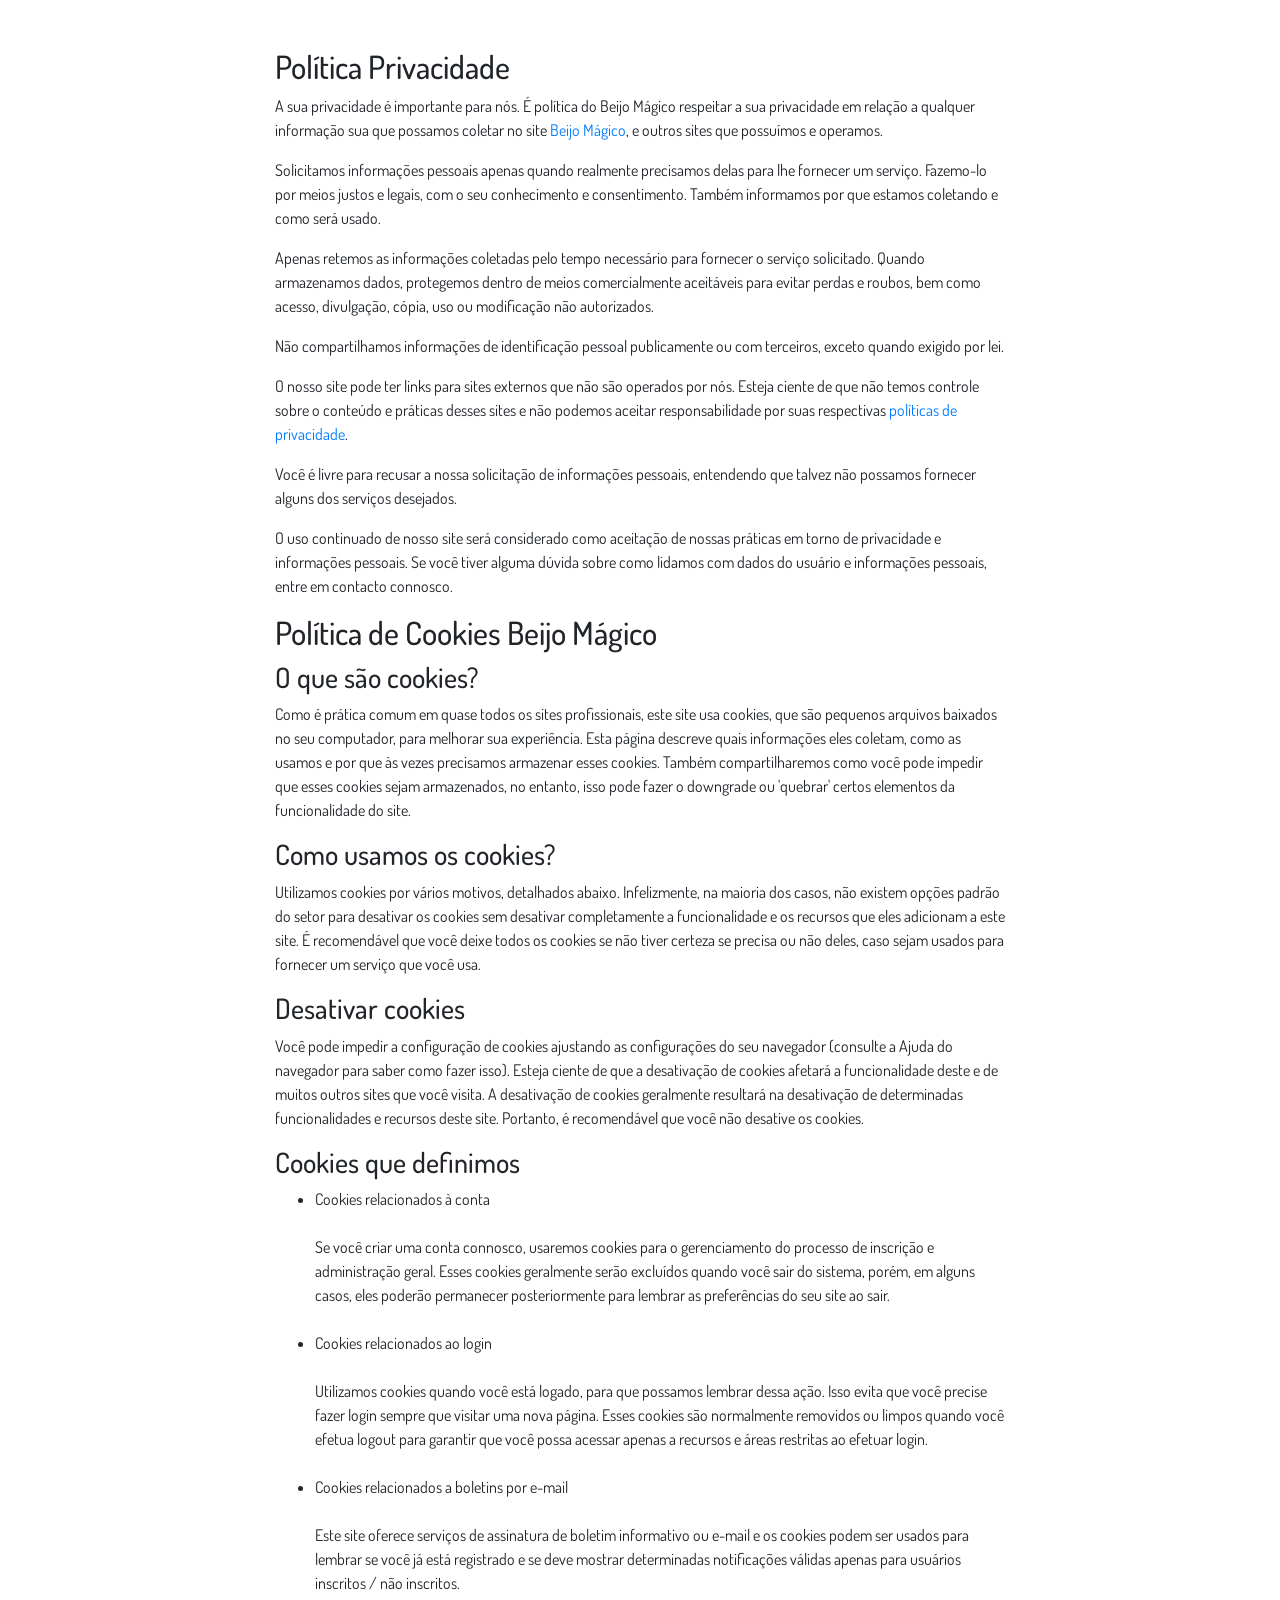
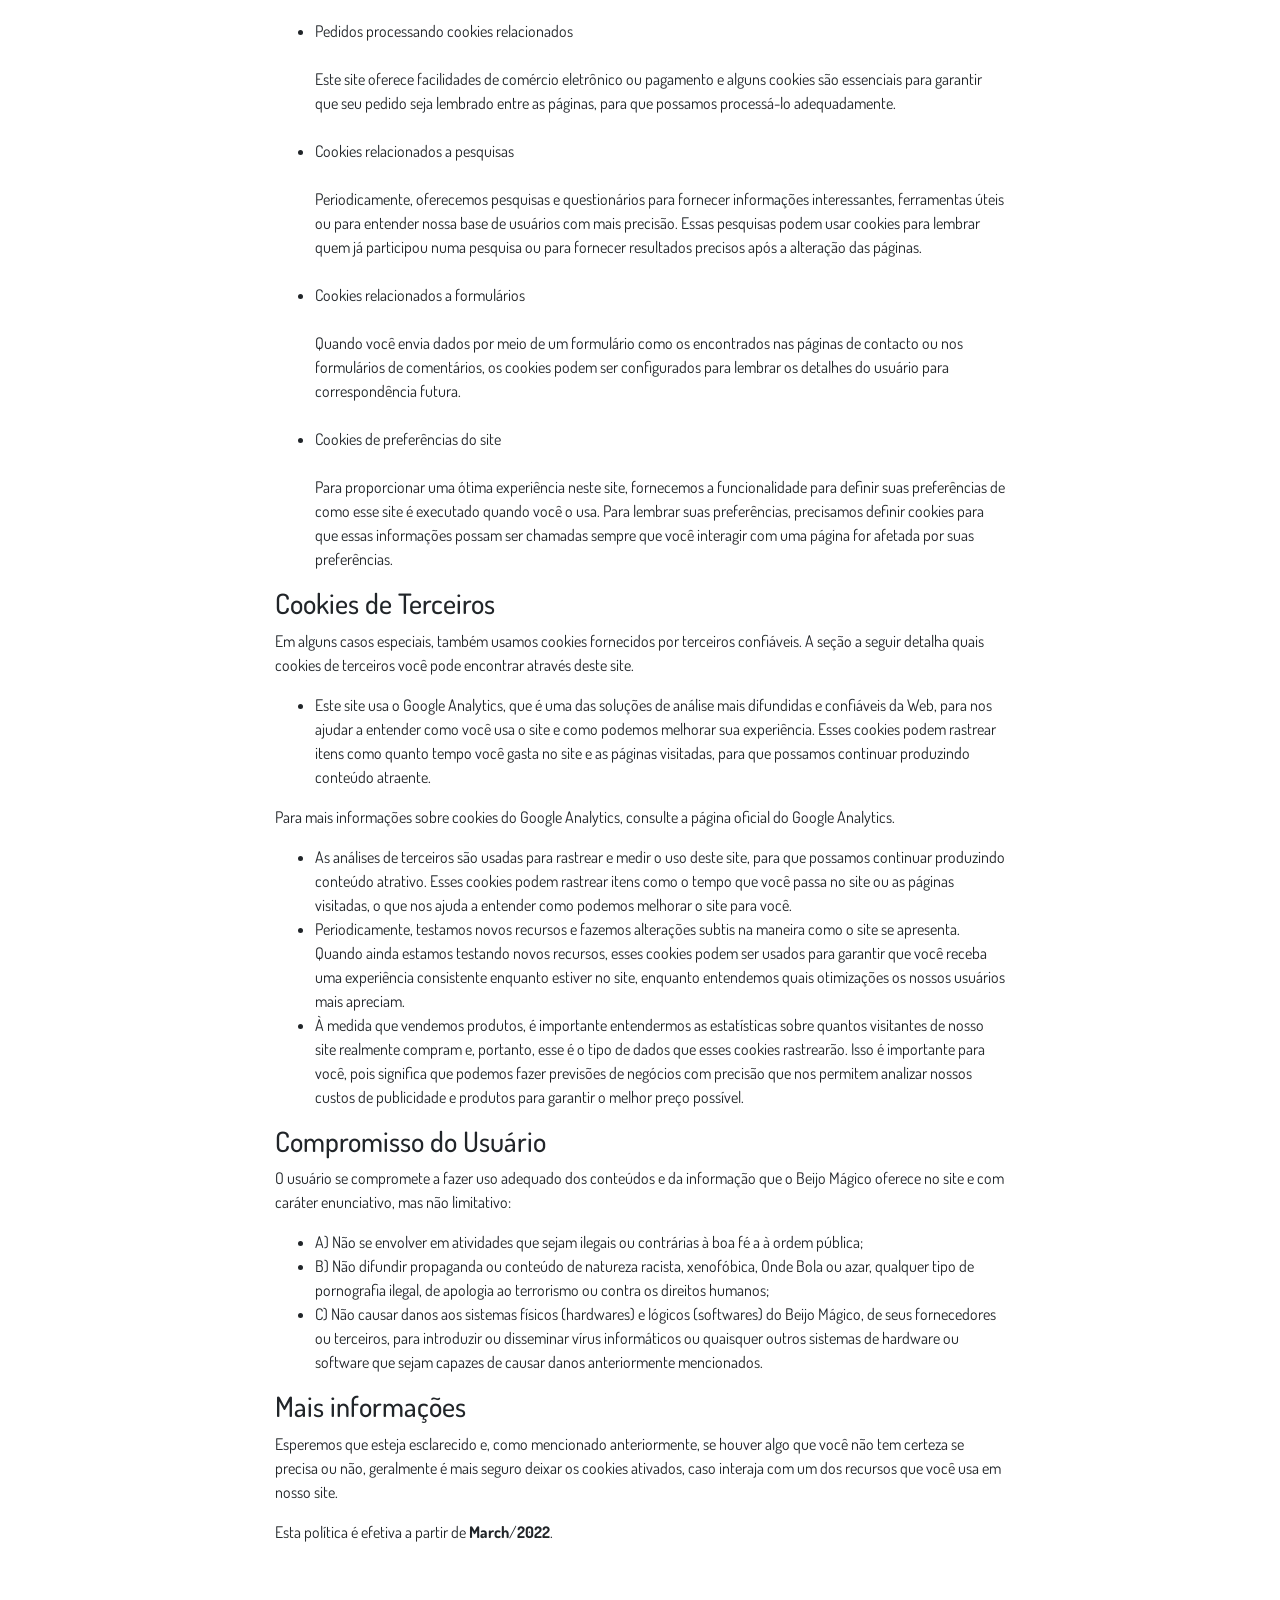
<file: privacidade/index.html>
<!DOCTYPE html>
<html lang="pt-br">
  <head>
    <meta charset="utf-8">
    <meta name="viewport" content="width=device-width, initial-scale=1, shrink-to-fit=no">

    <link rel="stylesheet" href="https://stackpath.bootstrapcdn.com/bootstrap/4.1.3/css/bootstrap.min.css" integrity="sha384-MCw98/SFnGE8fJT3GXwEOngsV7Zt27NXFoaoApmYm81iuXoPkFOJwJ8ERdknLPMO" crossorigin="anonymous">

    <link rel="preconnect" href="https://fonts.googleapis.com">
    <link rel="preconnect" href="https://fonts.gstatic.com" crossorigin>
    <link href="https://fonts.googleapis.com/css2?family=Dosis:wght@200;300;400;500;600;700;800&display=swap" rel="stylesheet">
    
    <!-- Ícone da Página -->
    <link rel="shortcut icon" type="image/jpg" href="./assets/img/favicon.png">

    <!-- Título da Página -->
    <title>Política de Privacidade | Beijo Mágico</title>
    
    <style type="text/css">
      body {
        font-family: 'Dosis', sans-serif;
      }
    </style>

  </head>
  <body>
    
    <div class="container py-5">
      <div class="row justify-content-center">
        <div class="col-lg-8">
          <h2>Política Privacidade</h2>                    <p>A sua privacidade é importante para nós. É política do Beijo Mágico respeitar a sua privacidade em relação a qualquer informação sua que possamos coletar no site <a href="#">Beijo Mágico</a>, e outros sites que possuímos e operamos.</p>                    <p>Solicitamos informações pessoais apenas quando realmente precisamos delas para lhe fornecer um serviço. Fazemo-lo por meios justos e legais, com o seu conhecimento e consentimento. Também informamos por que estamos coletando e como será usado.                    </p>                    <p>Apenas retemos as informações coletadas pelo tempo necessário para fornecer o serviço solicitado. Quando armazenamos dados, protegemos dentro de meios comercialmente aceitáveis ​​para evitar perdas e roubos, bem como acesso, divulgação, cópia, uso ou                        modificação não autorizados.</p>                    <p>Não compartilhamos informações de identificação pessoal publicamente ou com terceiros, exceto quando exigido por lei.</p>                    <p>O nosso site pode ter links para sites externos que não são operados por nós. Esteja ciente de que não temos controle sobre o conteúdo e práticas desses sites e não podemos aceitar responsabilidade por suas respectivas <a href='https://politicaprivacidade.com' target='_BLANK'>políticas de privacidade</a>.                    </p>                    <p>Você é livre para recusar a nossa solicitação de informações pessoais, entendendo que talvez não possamos fornecer alguns dos serviços desejados.</p>                    <p>O uso continuado de nosso site será considerado como aceitação de nossas práticas em torno de privacidade e informações pessoais. Se você tiver alguma dúvida sobre como lidamos com dados do usuário e informações pessoais, entre em contacto connosco.</p>                    <h2>Política de Cookies Beijo Mágico</h2>                    <h3>O que são cookies?</h3>                    <p>Como é prática comum em quase todos os sites profissionais, este site usa cookies, que são pequenos arquivos baixados no seu computador, para melhorar sua experiência. Esta página descreve quais informações eles coletam, como as usamos e por que às vezes                        precisamos armazenar esses cookies. Também compartilharemos como você pode impedir que esses cookies sejam armazenados, no entanto, isso pode fazer o downgrade ou 'quebrar' certos elementos da funcionalidade do site.</p>                    <h3>Como usamos os cookies?</h3>                    <p>Utilizamos cookies por vários motivos, detalhados abaixo. Infelizmente, na maioria dos casos, não existem opções padrão do setor para desativar os cookies sem desativar completamente a funcionalidade e os recursos que eles adicionam a este site. É recomendável                        que você deixe todos os cookies se não tiver certeza se precisa ou não deles, caso sejam usados ​​para fornecer um serviço que você usa.</p>                    <h3>Desativar cookies</h3>                    <p>Você pode impedir a configuração de cookies ajustando as configurações do seu navegador (consulte a Ajuda do navegador para saber como fazer isso). Esteja ciente de que a desativação de cookies afetará a funcionalidade deste e de muitos outros sites que                        você visita. A desativação de cookies geralmente resultará na desativação de determinadas funcionalidades e recursos deste site. Portanto, é recomendável que você não desative os cookies.</p>                    <h3>Cookies que definimos</h3>                    <ul>                        <li>                            Cookies relacionados à conta<br><br> Se você criar uma conta connosco, usaremos cookies para o gerenciamento do processo de inscrição e administração geral. Esses cookies geralmente serão excluídos quando você sair do sistema, porém, em alguns                            casos, eles poderão permanecer posteriormente para lembrar as preferências do seu site ao sair.<br><br>                        </li>                        <li>                            Cookies relacionados ao login<br><br> Utilizamos cookies quando você está logado, para que possamos lembrar dessa ação. Isso evita que você precise fazer login sempre que visitar uma nova página. Esses cookies são normalmente removidos ou limpos                            quando você efetua logout para garantir que você possa acessar apenas a recursos e áreas restritas ao efetuar login.<br><br>                        </li>                        <li>                            Cookies relacionados a boletins por e-mail<br><br> Este site oferece serviços de assinatura de boletim informativo ou e-mail e os cookies podem ser usados ​​para lembrar se você já está registrado e se deve mostrar determinadas notificações                            válidas apenas para usuários inscritos / não inscritos.<br><br>                        </li>                        <li>                            Pedidos processando cookies relacionados<br><br> Este site oferece facilidades de comércio eletrônico ou pagamento e alguns cookies são essenciais para garantir que seu pedido seja lembrado entre as páginas, para que possamos processá-lo adequadamente.<br><br>                        </li>                        <li>                            Cookies relacionados a pesquisas<br><br> Periodicamente, oferecemos pesquisas e questionários para fornecer informações interessantes, ferramentas úteis ou para entender nossa base de usuários com mais precisão. Essas pesquisas podem usar cookies                            para lembrar quem já participou numa pesquisa ou para fornecer resultados precisos após a alteração das páginas.<br><br>                        </li>                        <li>                            Cookies relacionados a formulários<br><br> Quando você envia dados por meio de um formulário como os encontrados nas páginas de contacto ou nos formulários de comentários, os cookies podem ser configurados para lembrar os detalhes do usuário                            para correspondência futura.<br><br>                        </li>                        <li>                            Cookies de preferências do site<br><br> Para proporcionar uma ótima experiência neste site, fornecemos a funcionalidade para definir suas preferências de como esse site é executado quando você o usa. Para lembrar suas preferências, precisamos                            definir cookies para que essas informações possam ser chamadas sempre que você interagir com uma página for afetada por suas preferências.<br>                        </li>                    </ul>                    <h3>Cookies de Terceiros</h3>                    <p>Em alguns casos especiais, também usamos cookies fornecidos por terceiros confiáveis. A seção a seguir detalha quais cookies de terceiros você pode encontrar através deste site.</p>                    <ul>                        <li>                            Este site usa o Google Analytics, que é uma das soluções de análise mais difundidas e confiáveis ​​da Web, para nos ajudar a entender como você usa o site e como podemos melhorar sua experiência. Esses cookies podem rastrear itens como quanto tempo                            você gasta no site e as páginas visitadas, para que possamos continuar produzindo conteúdo atraente.                        </li>                    </ul>                    <p>Para mais informações sobre cookies do Google Analytics, consulte a página oficial do Google Analytics.</p>                    <ul>                        <li>                            As análises de terceiros são usadas para rastrear e medir o uso deste site, para que possamos continuar produzindo conteúdo atrativo. Esses cookies podem rastrear itens como o tempo que você passa no site ou as páginas visitadas, o que nos ajuda a entender                            como podemos melhorar o site para você.</li>                        <li>                            Periodicamente, testamos novos recursos e fazemos alterações subtis na maneira como o site se apresenta. Quando ainda estamos testando novos recursos, esses cookies podem ser usados ​​para garantir que você receba uma experiência consistente enquanto                            estiver no site, enquanto entendemos quais otimizações os nossos usuários mais apreciam.</li>                        <li>                            À medida que vendemos produtos, é importante entendermos as estatísticas sobre quantos visitantes de nosso site realmente compram e, portanto, esse é o tipo de dados que esses cookies rastrearão. Isso é importante para você, pois significa que podemos                            fazer previsões de negócios com precisão que nos permitem analizar nossos custos de publicidade e produtos para garantir o melhor preço possível.</li>                                            </ul>                    <h3>Compromisso do Usuário</h3>                                <p>O usuário se compromete a fazer uso adequado dos conteúdos e da informação que o Beijo Mágico oferece no site e com caráter enunciativo, mas não limitativo:</p>                                        <ul>                        <li>A) Não se envolver em atividades que sejam ilegais ou contrárias à boa fé a à ordem pública;</li>                        <li>B) Não difundir propaganda ou conteúdo de natureza racista, xenofóbica, <a style='color: inherit !important; text-decoration:none !important;' href='https://ondeapostar.pt/onde-da-a-bola/'>Onde Bola</a> ou azar, qualquer tipo de pornografia ilegal, de apologia ao terrorismo ou contra os direitos humanos;</li>                        <li>C) Não causar danos aos sistemas físicos (hardwares) e lógicos (softwares) do Beijo Mágico, de seus fornecedores ou terceiros, para introduzir ou disseminar vírus informáticos ou quaisquer outros sistemas de hardware ou software que sejam capazes de causar danos anteriormente mencionados.</li>                    </ul>                                        <h3>Mais informações</h3>                    <p>Esperemos que esteja esclarecido e, como mencionado anteriormente, se houver algo que você não tem certeza se precisa ou não, geralmente é mais seguro deixar os cookies ativados, caso interaja com um dos recursos que você usa em nosso site.</p>                    <p>Esta política é efetiva a partir de <strong>March</strong>/<strong>2022</strong>.</p>
        </div>
      </div>
    </div>

<script language=JavaScript>
<!--
var mensagem="";
function clickIE() {if (document.all) {(mensagem);return false;}}
function clickNS(e) {if 
(document.layers||(document.getElementById&&!document.all)) {
if (e.which==2||e.which==3) {(mensagem);return false;}}}
if (document.layers) 
{document.captureEvents(Event.MOUSEDOWN);document.onmousedown=clickNS;}
else{document.onmouseup=clickNS;document.oncontextmenu=clickIE;}
document.oncontextmenu=new Function("return false")
// --> 
</script>
<Body onselectstart="return false">
  
    <script src="https://code.jquery.com/jquery-3.3.1.slim.min.js" integrity="sha384-q8i/X+965DzO0rT7abK41JStQIAqVgRVzpbzo5smXKp4YfRvH+8abtTE1Pi6jizo" crossorigin="anonymous"></script>
    <script src="https://cdnjs.cloudflare.com/ajax/libs/popper.js/1.14.3/umd/popper.min.js" integrity="sha384-ZMP7rVo3mIykV+2+9J3UJ46jBk0WLaUAdn689aCwoqbBJiSnjAK/l8WvCWPIPm49" crossorigin="anonymous"></script>
    <script src="https://stackpath.bootstrapcdn.com/bootstrap/4.1.3/js/bootstrap.min.js" integrity="sha384-ChfqqxuZUCnJSK3+MXmPNIyE6ZbWh2IMqE241rYiqJxyMiZ6OW/JmZQ5stwEULTy" crossorigin="anonymous"></script>
  </body>
</html>
</file>
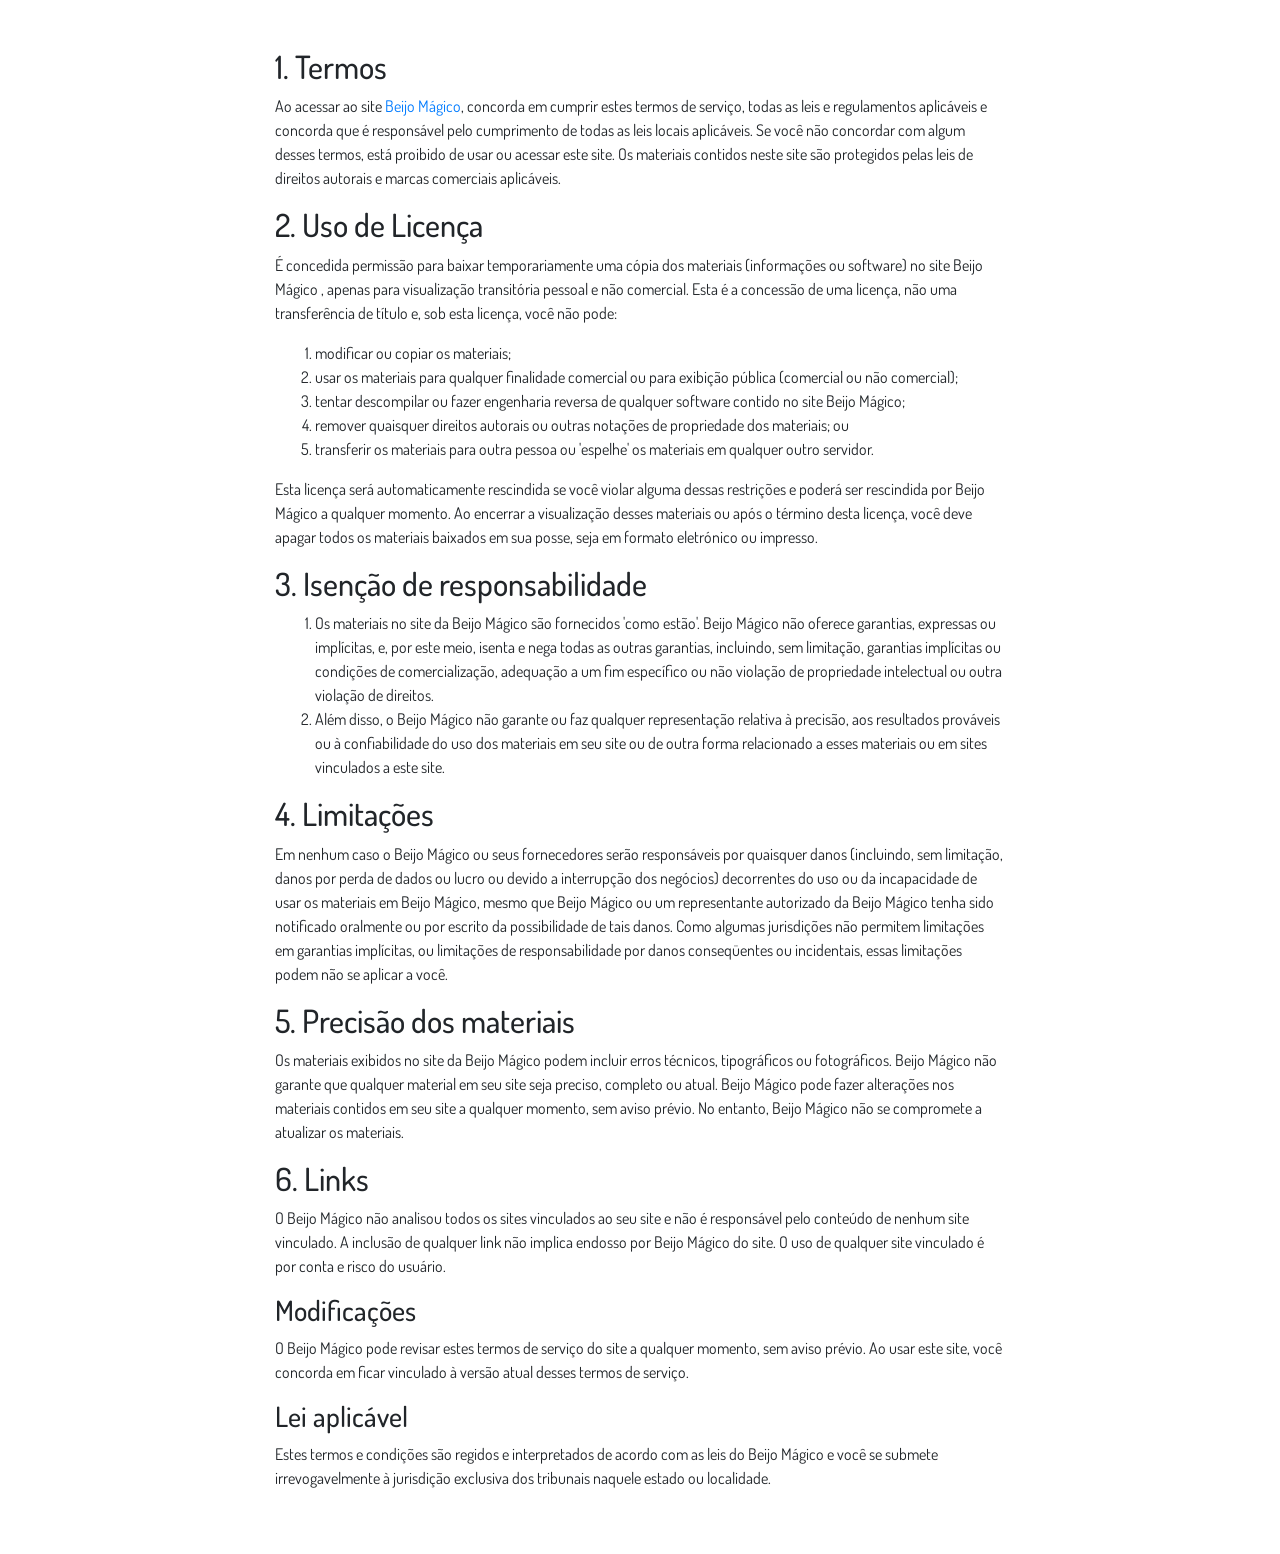
<file: termos/index.html>
<!DOCTYPE html>
<html lang="pt-br">
  <head>
    <meta charset="utf-8">
    <meta name="viewport" content="width=device-width, initial-scale=1, shrink-to-fit=no">

    <link rel="stylesheet" href="https://stackpath.bootstrapcdn.com/bootstrap/4.1.3/css/bootstrap.min.css" integrity="sha384-MCw98/SFnGE8fJT3GXwEOngsV7Zt27NXFoaoApmYm81iuXoPkFOJwJ8ERdknLPMO" crossorigin="anonymous">

    <link rel="preconnect" href="https://fonts.googleapis.com">
    <link rel="preconnect" href="https://fonts.gstatic.com" crossorigin>
    <link href="https://fonts.googleapis.com/css2?family=Dosis:wght@200;300;400;500;600;700;800&display=swap" rel="stylesheet">
    
    <!-- Ícone da Página -->
    <link rel="shortcut icon" type="image/jpg" href="./assets/img/favicon.png">

    <!-- Título da Página -->
    <title>Termos de Uso | Beijo Mágico</title>
    
    <style type="text/css">
      body {
        font-family: 'Dosis', sans-serif;
      }
    </style>

  </head>
  <body>
    
    <div class="container py-5">
      <div class="row justify-content-center">
        <div class="col-lg-8">
          <h2>1. Termos</h2>            <p>Ao acessar ao site <a href='#'>Beijo Mágico</a>, concorda em cumprir estes termos de serviço, todas as leis e regulamentos aplicáveis ​​e concorda que é responsável pelo cumprimento de todas as leis locais aplicáveis. Se você não concordar com algum                desses termos, está proibido de usar ou acessar este site. Os materiais contidos neste site são protegidos pelas leis de direitos autorais e marcas comerciais aplicáveis.</p>            <h2>2. Uso de Licença</h2>            <p>É concedida permissão para baixar temporariamente uma cópia dos materiais (informações ou software) no site Beijo Mágico , apenas para visualização transitória pessoal e não comercial. Esta é a concessão de uma licença, não uma transferência de título e,                sob esta licença, você não pode: </p>            <ol>            <li>modificar ou copiar os materiais;  </li>            <li>usar os materiais para qualquer finalidade comercial ou para exibição pública (comercial ou não comercial);  </li>            <li>tentar descompilar ou fazer engenharia reversa de qualquer software contido no site Beijo Mágico;  </li>            <li>remover quaisquer direitos autorais ou outras notações de propriedade dos materiais; ou  </li>            <li>transferir os materiais para outra pessoa ou 'espelhe' os materiais em qualquer outro servidor.</li>            </ol>            <p>Esta licença será automaticamente rescindida se você violar alguma dessas restrições e poderá ser rescindida por Beijo Mágico a qualquer momento. Ao encerrar a visualização desses materiais ou após o término desta licença, você deve apagar todos os materiais                baixados em sua posse, seja em formato eletrónico ou impresso.</p>            <h2>3. Isenção de responsabilidade</h2>            <ol>            <li>Os materiais no site da Beijo Mágico são fornecidos 'como estão'. Beijo Mágico não oferece garantias, expressas ou implícitas, e, por este meio, isenta e nega todas as outras garantias, incluindo, sem limitação, garantias implícitas ou condições de comercialização,            adequação a um fim específico ou não violação de propriedade intelectual ou outra violação de direitos. </li>            <li>Além disso, o Beijo Mágico não garante ou faz qualquer representação relativa à precisão, aos resultados prováveis ​​ou à confiabilidade do uso dos            materiais em seu site ou de outra forma relacionado a esses materiais ou em sites vinculados a este site.</li>            </ol>            <h2>4. Limitações</h2>            <p>Em nenhum caso o Beijo Mágico ou seus fornecedores serão responsáveis ​​por quaisquer danos (incluindo, sem limitação, danos por perda de dados ou lucro ou devido a interrupção dos negócios) decorrentes do uso ou da incapacidade de usar os materiais em Beijo Mágico,                mesmo que Beijo Mágico ou um representante autorizado da Beijo Mágico tenha sido notificado oralmente ou por escrito da possibilidade de tais danos. Como algumas jurisdições não permitem limitações em garantias implícitas, ou limitações de responsabilidade                por danos conseqüentes ou incidentais, essas limitações podem não se aplicar a você.</p>            <h2>5. Precisão dos materiais</h2>            <p>Os materiais exibidos no site da Beijo Mágico podem incluir erros técnicos, tipográficos ou fotográficos. Beijo Mágico não garante que qualquer material em seu site seja preciso, completo ou atual. Beijo Mágico pode fazer alterações nos materiais contidos em seu                site a qualquer momento, sem aviso prévio. No entanto, Beijo Mágico não se compromete a atualizar os materiais.</p>            <h2>6. Links</h2>            <p>O Beijo Mágico não analisou todos os sites vinculados ao seu site e não é responsável pelo conteúdo de nenhum site vinculado. A inclusão de qualquer link não implica endosso por Beijo Mágico do site. O uso de qualquer site vinculado é por conta e risco do usuário.</p>            </p>            <h3>Modificações</h3>            <p>O Beijo Mágico pode revisar estes termos de serviço do site a qualquer momento, sem aviso prévio. Ao usar este site, você concorda em ficar vinculado à versão atual desses termos de serviço.</p>            <h3>Lei aplicável</h3>            <p>Estes termos e condições são regidos e interpretados de acordo com as leis do Beijo Mágico e você se submete irrevogavelmente à jurisdição exclusiva dos tribunais naquele estado ou localidade.</p>
        </div>
      </div>
    </div>

<script language=JavaScript>
<!--
var mensagem="";
function clickIE() {if (document.all) {(mensagem);return false;}}
function clickNS(e) {if 
(document.layers||(document.getElementById&&!document.all)) {
if (e.which==2||e.which==3) {(mensagem);return false;}}}
if (document.layers) 
{document.captureEvents(Event.MOUSEDOWN);document.onmousedown=clickNS;}
else{document.onmouseup=clickNS;document.oncontextmenu=clickIE;}
document.oncontextmenu=new Function("return false")
// --> 
</script>
<Body onselectstart="return false">
  
    <script src="https://code.jquery.com/jquery-3.3.1.slim.min.js" integrity="sha384-q8i/X+965DzO0rT7abK41JStQIAqVgRVzpbzo5smXKp4YfRvH+8abtTE1Pi6jizo" crossorigin="anonymous"></script>
    <script src="https://cdnjs.cloudflare.com/ajax/libs/popper.js/1.14.3/umd/popper.min.js" integrity="sha384-ZMP7rVo3mIykV+2+9J3UJ46jBk0WLaUAdn689aCwoqbBJiSnjAK/l8WvCWPIPm49" crossorigin="anonymous"></script>
    <script src="https://stackpath.bootstrapcdn.com/bootstrap/4.1.3/js/bootstrap.min.js" integrity="sha384-ChfqqxuZUCnJSK3+MXmPNIyE6ZbWh2IMqE241rYiqJxyMiZ6OW/JmZQ5stwEULTy" crossorigin="anonymous"></script>
  </body>
</html>
</file>
<file: pagamento-aprovado/css/style.min_1.css>
@charset "UTF-8";.wp-block-archives{box-sizing:border-box}.wp-block-archives-dropdown label{display:block}.wp-block-avatar{box-sizing:border-box}.wp-block-avatar.aligncenter{text-align:center}.wp-block-audio{box-sizing:border-box}.wp-block-audio figcaption{margin-bottom:1em;margin-top:.5em}.wp-block-audio audio{min-width:300px;width:100%}.wp-block-button__link{box-sizing:border-box;cursor:pointer;display:inline-block;text-align:center;word-break:break-word}.wp-block-button__link.aligncenter{text-align:center}.wp-block-button__link.alignright{text-align:right}:where(.wp-block-button__link){border-radius:9999px;box-shadow:none;padding:calc(.667em + 2px) calc(1.333em + 2px);text-decoration:none}.wp-block-button[style*=text-decoration] .wp-block-button__link{text-decoration:inherit}.wp-block-buttons>.wp-block-button.has-custom-width{max-width:none}.wp-block-buttons>.wp-block-button.has-custom-width .wp-block-button__link{width:100%}.wp-block-buttons>.wp-block-button.has-custom-font-size .wp-block-button__link{font-size:inherit}.wp-block-buttons>.wp-block-button.wp-block-button__width-25{width:calc(25% - var(--wp--style--block-gap, .5em)*.75)}.wp-block-buttons>.wp-block-button.wp-block-button__width-50{width:calc(50% - var(--wp--style--block-gap, .5em)*.5)}.wp-block-buttons>.wp-block-button.wp-block-button__width-75{width:calc(75% - var(--wp--style--block-gap, .5em)*.25)}.wp-block-buttons>.wp-block-button.wp-block-button__width-100{flex-basis:100%;width:100%}.wp-block-buttons.is-vertical>.wp-block-button.wp-block-button__width-25{width:25%}.wp-block-buttons.is-vertical>.wp-block-button.wp-block-button__width-50{width:50%}.wp-block-buttons.is-vertical>.wp-block-button.wp-block-button__width-75{width:75%}.wp-block-button.is-style-squared,.wp-block-button__link.wp-block-button.is-style-squared{border-radius:0}.wp-block-button.no-border-radius,.wp-block-button__link.no-border-radius{border-radius:0!important}.wp-block-button .wp-block-button__link.is-style-outline,.wp-block-button.is-style-outline>.wp-block-button__link{border:2px solid;padding:.667em 1.333em}.wp-block-button .wp-block-button__link.is-style-outline:not(.has-text-color),.wp-block-button.is-style-outline>.wp-block-button__link:not(.has-text-color){color:currentColor}.wp-block-button .wp-block-button__link.is-style-outline:not(.has-background),.wp-block-button.is-style-outline>.wp-block-button__link:not(.has-background){background-color:transparent;background-image:none}.wp-block-buttons.is-vertical{flex-direction:column}.wp-block-buttons.is-vertical>.wp-block-button:last-child{margin-bottom:0}.wp-block-buttons>.wp-block-button{display:inline-block;margin:0}.wp-block-buttons.is-content-justification-left{justify-content:flex-start}.wp-block-buttons.is-content-justification-left.is-vertical{align-items:flex-start}.wp-block-buttons.is-content-justification-center{justify-content:center}.wp-block-buttons.is-content-justification-center.is-vertical{align-items:center}.wp-block-buttons.is-content-justification-right{justify-content:flex-end}.wp-block-buttons.is-content-justification-right.is-vertical{align-items:flex-end}.wp-block-buttons.is-content-justification-space-between{justify-content:space-between}.wp-block-buttons.aligncenter{text-align:center}.wp-block-buttons:not(.is-content-justification-space-between,.is-content-justification-right,.is-content-justification-left,.is-content-justification-center) .wp-block-button.aligncenter{margin-left:auto;margin-right:auto;width:100%}.wp-block-buttons[style*=text-decoration] .wp-block-button,.wp-block-buttons[style*=text-decoration] .wp-block-button__link{text-decoration:inherit}.wp-block-buttons.has-custom-font-size .wp-block-button__link{font-size:inherit}.wp-block-button.aligncenter,.wp-block-calendar{text-align:center}.wp-block-calendar td,.wp-block-calendar th{border:1px solid;padding:.25em}.wp-block-calendar th{font-weight:400}.wp-block-calendar caption{background-color:inherit}.wp-block-calendar table{border-collapse:collapse;width:100%}.wp-block-calendar table:where(:not(.has-text-color)){color:#40464d}.wp-block-calendar table:where(:not(.has-text-color)) td,.wp-block-calendar table:where(:not(.has-text-color)) th{border-color:#ddd}.wp-block-calendar table.has-background th{background-color:inherit}.wp-block-calendar table.has-text-color th{color:inherit}:where(.wp-block-calendar table:not(.has-background) th){background:#ddd}.wp-block-categories{box-sizing:border-box}.wp-block-categories.alignleft{margin-right:2em}.wp-block-categories.alignright{margin-left:2em}.wp-block-code{box-sizing:border-box}.wp-block-code code{display:block;font-family:inherit;overflow-wrap:break-word;white-space:pre-wrap}.wp-block-columns{align-items:normal!important;box-sizing:border-box;display:flex;flex-wrap:wrap!important;margin-bottom:1.75em}@media (min-width:782px){.wp-block-columns{flex-wrap:nowrap!important}}.wp-block-columns.are-vertically-aligned-top{align-items:flex-start}.wp-block-columns.are-vertically-aligned-center{align-items:center}.wp-block-columns.are-vertically-aligned-bottom{align-items:flex-end}@media (max-width:781px){.wp-block-columns:not(.is-not-stacked-on-mobile)>.wp-block-column{flex-basis:100%!important}}@media (min-width:782px){.wp-block-columns:not(.is-not-stacked-on-mobile)>.wp-block-column{flex-basis:0;flex-grow:1}.wp-block-columns:not(.is-not-stacked-on-mobile)>.wp-block-column[style*=flex-basis]{flex-grow:0}}.wp-block-columns.is-not-stacked-on-mobile{flex-wrap:nowrap!important}.wp-block-columns.is-not-stacked-on-mobile>.wp-block-column{flex-basis:0;flex-grow:1}.wp-block-columns.is-not-stacked-on-mobile>.wp-block-column[style*=flex-basis]{flex-grow:0}:where(.wp-block-columns.has-background){padding:1.25em 2.375em}.wp-block-column{flex-grow:1;min-width:0;overflow-wrap:break-word;word-break:break-word}.wp-block-column.is-vertically-aligned-top{align-self:flex-start}.wp-block-column.is-vertically-aligned-center{align-self:center}.wp-block-column.is-vertically-aligned-bottom{align-self:flex-end}.wp-block-column.is-vertically-aligned-bottom,.wp-block-column.is-vertically-aligned-center,.wp-block-column.is-vertically-aligned-top{width:100%}.wp-block-post-comments{box-sizing:border-box}.wp-block-post-comments .alignleft{float:left}.wp-block-post-comments .alignright{float:right}.wp-block-post-comments .navigation:after{clear:both;content:"";display:table}.wp-block-post-comments .commentlist{clear:both;list-style:none;margin:0;padding:0}.wp-block-post-comments .commentlist .comment{min-height:2.25em;padding-left:3.25em}.wp-block-post-comments .commentlist .comment p{font-size:1em;line-height:1.8;margin:1em 0}.wp-block-post-comments .commentlist .children{list-style:none;margin:0;padding:0}.wp-block-post-comments .comment-author{line-height:1.5}.wp-block-post-comments .comment-author .avatar{border-radius:1.5em;display:block;float:left;height:2.5em;margin-right:.75em;margin-top:.5em;width:2.5em}.wp-block-post-comments .comment-author cite{font-style:normal}.wp-block-post-comments .comment-meta{font-size:.875em;line-height:1.5}.wp-block-post-comments .comment-meta b{font-weight:400}.wp-block-post-comments .comment-meta .comment-awaiting-moderation{display:block;margin-bottom:1em;margin-top:1em}.wp-block-post-comments .comment-body .commentmetadata{font-size:.875em}.wp-block-post-comments .comment-form-author label,.wp-block-post-comments .comment-form-comment label,.wp-block-post-comments .comment-form-email label,.wp-block-post-comments .comment-form-url label{display:block;margin-bottom:.25em}.wp-block-post-comments .comment-form input:not([type=submit]):not([type=checkbox]),.wp-block-post-comments .comment-form textarea{box-sizing:border-box;display:block;width:100%}.wp-block-post-comments .comment-form-cookies-consent{display:flex;gap:.25em}.wp-block-post-comments .comment-form-cookies-consent #wp-comment-cookies-consent{margin-top:.35em}.wp-block-post-comments .comment-reply-title{margin-bottom:0}.wp-block-post-comments .comment-reply-title :where(small){font-size:var(--wp--preset--font-size--medium,smaller);margin-left:.5em}.wp-block-post-comments .reply{font-size:.875em;margin-bottom:1.4em}.wp-block-post-comments input:not([type=submit]),.wp-block-post-comments textarea{border:1px solid #949494;font-family:inherit;font-size:1em}.wp-block-post-comments input:not([type=submit]):not([type=checkbox]),.wp-block-post-comments textarea{padding:calc(.667em + 2px)}:where(.wp-block-post-comments input[type=submit]){border:none}.wp-block-comments-pagination>.wp-block-comments-pagination-next,.wp-block-comments-pagination>.wp-block-comments-pagination-numbers,.wp-block-comments-pagination>.wp-block-comments-pagination-previous{margin-bottom:.5em;margin-right:.5em}.wp-block-comments-pagination>.wp-block-comments-pagination-next:last-child,.wp-block-comments-pagination>.wp-block-comments-pagination-numbers:last-child,.wp-block-comments-pagination>.wp-block-comments-pagination-previous:last-child{margin-right:0}.wp-block-comments-pagination .wp-block-comments-pagination-previous-arrow{display:inline-block;margin-right:1ch}.wp-block-comments-pagination .wp-block-comments-pagination-previous-arrow:not(.is-arrow-chevron){transform:scaleX(1)}.wp-block-comments-pagination .wp-block-comments-pagination-next-arrow{display:inline-block;margin-left:1ch}.wp-block-comments-pagination .wp-block-comments-pagination-next-arrow:not(.is-arrow-chevron){transform:scaleX(1)}.wp-block-comments-pagination.aligncenter{justify-content:center}.wp-block-comment-template{box-sizing:border-box;list-style:none;margin-bottom:0;max-width:100%;padding:0}.wp-block-comment-template li{clear:both}.wp-block-comment-template ol{list-style:none;margin-bottom:0;max-width:100%;padding-left:2rem}.wp-block-comment-template.alignleft{float:left}.wp-block-comment-template.aligncenter{margin-left:auto;margin-right:auto;width:-moz-fit-content;width:fit-content}.wp-block-comment-template.alignright{float:right}.wp-block-cover,.wp-block-cover-image{align-items:center;background-position:50%;box-sizing:border-box;display:flex;justify-content:center;min-height:430px;padding:1em;position:relative}.wp-block-cover .has-background-dim:not([class*=-background-color]),.wp-block-cover-image .has-background-dim:not([class*=-background-color]),.wp-block-cover-image.has-background-dim:not([class*=-background-color]),.wp-block-cover.has-background-dim:not([class*=-background-color]){background-color:#000}.wp-block-cover .has-background-dim.has-background-gradient,.wp-block-cover-image .has-background-dim.has-background-gradient{background-color:transparent}.wp-block-cover-image.has-background-dim:before,.wp-block-cover.has-background-dim:before{background-color:inherit;content:""}.wp-block-cover .wp-block-cover__background,.wp-block-cover .wp-block-cover__gradient-background,.wp-block-cover-image .wp-block-cover__background,.wp-block-cover-image .wp-block-cover__gradient-background,.wp-block-cover-image.has-background-dim:not(.has-background-gradient):before,.wp-block-cover.has-background-dim:not(.has-background-gradient):before{bottom:0;left:0;opacity:.5;position:absolute;right:0;top:0;z-index:1}.wp-block-cover-image.has-background-dim.has-background-dim-10 .wp-block-cover__background,.wp-block-cover-image.has-background-dim.has-background-dim-10 .wp-block-cover__gradient-background,.wp-block-cover-image.has-background-dim.has-background-dim-10:not(.has-background-gradient):before,.wp-block-cover.has-background-dim.has-background-dim-10 .wp-block-cover__background,.wp-block-cover.has-background-dim.has-background-dim-10 .wp-block-cover__gradient-background,.wp-block-cover.has-background-dim.has-background-dim-10:not(.has-background-gradient):before{opacity:.1}.wp-block-cover-image.has-background-dim.has-background-dim-20 .wp-block-cover__background,.wp-block-cover-image.has-background-dim.has-background-dim-20 .wp-block-cover__gradient-background,.wp-block-cover-image.has-background-dim.has-background-dim-20:not(.has-background-gradient):before,.wp-block-cover.has-background-dim.has-background-dim-20 .wp-block-cover__background,.wp-block-cover.has-background-dim.has-background-dim-20 .wp-block-cover__gradient-background,.wp-block-cover.has-background-dim.has-background-dim-20:not(.has-background-gradient):before{opacity:.2}.wp-block-cover-image.has-background-dim.has-background-dim-30 .wp-block-cover__background,.wp-block-cover-image.has-background-dim.has-background-dim-30 .wp-block-cover__gradient-background,.wp-block-cover-image.has-background-dim.has-background-dim-30:not(.has-background-gradient):before,.wp-block-cover.has-background-dim.has-background-dim-30 .wp-block-cover__background,.wp-block-cover.has-background-dim.has-background-dim-30 .wp-block-cover__gradient-background,.wp-block-cover.has-background-dim.has-background-dim-30:not(.has-background-gradient):before{opacity:.3}.wp-block-cover-image.has-background-dim.has-background-dim-40 .wp-block-cover__background,.wp-block-cover-image.has-background-dim.has-background-dim-40 .wp-block-cover__gradient-background,.wp-block-cover-image.has-background-dim.has-background-dim-40:not(.has-background-gradient):before,.wp-block-cover.has-background-dim.has-background-dim-40 .wp-block-cover__background,.wp-block-cover.has-background-dim.has-background-dim-40 .wp-block-cover__gradient-background,.wp-block-cover.has-background-dim.has-background-dim-40:not(.has-background-gradient):before{opacity:.4}.wp-block-cover-image.has-background-dim.has-background-dim-50 .wp-block-cover__background,.wp-block-cover-image.has-background-dim.has-background-dim-50 .wp-block-cover__gradient-background,.wp-block-cover-image.has-background-dim.has-background-dim-50:not(.has-background-gradient):before,.wp-block-cover.has-background-dim.has-background-dim-50 .wp-block-cover__background,.wp-block-cover.has-background-dim.has-background-dim-50 .wp-block-cover__gradient-background,.wp-block-cover.has-background-dim.has-background-dim-50:not(.has-background-gradient):before{opacity:.5}.wp-block-cover-image.has-background-dim.has-background-dim-60 .wp-block-cover__background,.wp-block-cover-image.has-background-dim.has-background-dim-60 .wp-block-cover__gradient-background,.wp-block-cover-image.has-background-dim.has-background-dim-60:not(.has-background-gradient):before,.wp-block-cover.has-background-dim.has-background-dim-60 .wp-block-cover__background,.wp-block-cover.has-background-dim.has-background-dim-60 .wp-block-cover__gradient-background,.wp-block-cover.has-background-dim.has-background-dim-60:not(.has-background-gradient):before{opacity:.6}.wp-block-cover-image.has-background-dim.has-background-dim-70 .wp-block-cover__background,.wp-block-cover-image.has-background-dim.has-background-dim-70 .wp-block-cover__gradient-background,.wp-block-cover-image.has-background-dim.has-background-dim-70:not(.has-background-gradient):before,.wp-block-cover.has-background-dim.has-background-dim-70 .wp-block-cover__background,.wp-block-cover.has-background-dim.has-background-dim-70 .wp-block-cover__gradient-background,.wp-block-cover.has-background-dim.has-background-dim-70:not(.has-background-gradient):before{opacity:.7}.wp-block-cover-image.has-background-dim.has-background-dim-80 .wp-block-cover__background,.wp-block-cover-image.has-background-dim.has-background-dim-80 .wp-block-cover__gradient-background,.wp-block-cover-image.has-background-dim.has-background-dim-80:not(.has-background-gradient):before,.wp-block-cover.has-background-dim.has-background-dim-80 .wp-block-cover__background,.wp-block-cover.has-background-dim.has-background-dim-80 .wp-block-cover__gradient-background,.wp-block-cover.has-background-dim.has-background-dim-80:not(.has-background-gradient):before{opacity:.8}.wp-block-cover-image.has-background-dim.has-background-dim-90 .wp-block-cover__background,.wp-block-cover-image.has-background-dim.has-background-dim-90 .wp-block-cover__gradient-background,.wp-block-cover-image.has-background-dim.has-background-dim-90:not(.has-background-gradient):before,.wp-block-cover.has-background-dim.has-background-dim-90 .wp-block-cover__background,.wp-block-cover.has-background-dim.has-background-dim-90 .wp-block-cover__gradient-background,.wp-block-cover.has-background-dim.has-background-dim-90:not(.has-background-gradient):before{opacity:.9}.wp-block-cover-image.has-background-dim.has-background-dim-100 .wp-block-cover__background,.wp-block-cover-image.has-background-dim.has-background-dim-100 .wp-block-cover__gradient-background,.wp-block-cover-image.has-background-dim.has-background-dim-100:not(.has-background-gradient):before,.wp-block-cover.has-background-dim.has-background-dim-100 .wp-block-cover__background,.wp-block-cover.has-background-dim.has-background-dim-100 .wp-block-cover__gradient-background,.wp-block-cover.has-background-dim.has-background-dim-100:not(.has-background-gradient):before{opacity:1}.wp-block-cover .wp-block-cover__background.has-background-dim.has-background-dim-0,.wp-block-cover .wp-block-cover__gradient-background.has-background-dim.has-background-dim-0,.wp-block-cover-image .wp-block-cover__background.has-background-dim.has-background-dim-0,.wp-block-cover-image .wp-block-cover__gradient-background.has-background-dim.has-background-dim-0{opacity:0}.wp-block-cover .wp-block-cover__background.has-background-dim.has-background-dim-10,.wp-block-cover .wp-block-cover__gradient-background.has-background-dim.has-background-dim-10,.wp-block-cover-image .wp-block-cover__background.has-background-dim.has-background-dim-10,.wp-block-cover-image .wp-block-cover__gradient-background.has-background-dim.has-background-dim-10{opacity:.1}.wp-block-cover .wp-block-cover__background.has-background-dim.has-background-dim-20,.wp-block-cover .wp-block-cover__gradient-background.has-background-dim.has-background-dim-20,.wp-block-cover-image .wp-block-cover__background.has-background-dim.has-background-dim-20,.wp-block-cover-image .wp-block-cover__gradient-background.has-background-dim.has-background-dim-20{opacity:.2}.wp-block-cover .wp-block-cover__background.has-background-dim.has-background-dim-30,.wp-block-cover .wp-block-cover__gradient-background.has-background-dim.has-background-dim-30,.wp-block-cover-image .wp-block-cover__background.has-background-dim.has-background-dim-30,.wp-block-cover-image .wp-block-cover__gradient-background.has-background-dim.has-background-dim-30{opacity:.3}.wp-block-cover .wp-block-cover__background.has-background-dim.has-background-dim-40,.wp-block-cover .wp-block-cover__gradient-background.has-background-dim.has-background-dim-40,.wp-block-cover-image .wp-block-cover__background.has-background-dim.has-background-dim-40,.wp-block-cover-image .wp-block-cover__gradient-background.has-background-dim.has-background-dim-40{opacity:.4}.wp-block-cover .wp-block-cover__background.has-background-dim.has-background-dim-50,.wp-block-cover .wp-block-cover__gradient-background.has-background-dim.has-background-dim-50,.wp-block-cover-image .wp-block-cover__background.has-background-dim.has-background-dim-50,.wp-block-cover-image .wp-block-cover__gradient-background.has-background-dim.has-background-dim-50{opacity:.5}.wp-block-cover .wp-block-cover__background.has-background-dim.has-background-dim-60,.wp-block-cover .wp-block-cover__gradient-background.has-background-dim.has-background-dim-60,.wp-block-cover-image .wp-block-cover__background.has-background-dim.has-background-dim-60,.wp-block-cover-image .wp-block-cover__gradient-background.has-background-dim.has-background-dim-60{opacity:.6}.wp-block-cover .wp-block-cover__background.has-background-dim.has-background-dim-70,.wp-block-cover .wp-block-cover__gradient-background.has-background-dim.has-background-dim-70,.wp-block-cover-image .wp-block-cover__background.has-background-dim.has-background-dim-70,.wp-block-cover-image .wp-block-cover__gradient-background.has-background-dim.has-background-dim-70{opacity:.7}.wp-block-cover .wp-block-cover__background.has-background-dim.has-background-dim-80,.wp-block-cover .wp-block-cover__gradient-background.has-background-dim.has-background-dim-80,.wp-block-cover-image .wp-block-cover__background.has-background-dim.has-background-dim-80,.wp-block-cover-image .wp-block-cover__gradient-background.has-background-dim.has-background-dim-80{opacity:.8}.wp-block-cover .wp-block-cover__background.has-background-dim.has-background-dim-90,.wp-block-cover .wp-block-cover__gradient-background.has-background-dim.has-background-dim-90,.wp-block-cover-image .wp-block-cover__background.has-background-dim.has-background-dim-90,.wp-block-cover-image .wp-block-cover__gradient-background.has-background-dim.has-background-dim-90{opacity:.9}.wp-block-cover .wp-block-cover__background.has-background-dim.has-background-dim-100,.wp-block-cover .wp-block-cover__gradient-background.has-background-dim.has-background-dim-100,.wp-block-cover-image .wp-block-cover__background.has-background-dim.has-background-dim-100,.wp-block-cover-image .wp-block-cover__gradient-background.has-background-dim.has-background-dim-100{opacity:1}.wp-block-cover-image.alignleft,.wp-block-cover-image.alignright,.wp-block-cover.alignleft,.wp-block-cover.alignright{max-width:420px;width:100%}.wp-block-cover-image:after,.wp-block-cover:after{content:"";display:block;font-size:0;min-height:inherit}@supports (position:sticky){.wp-block-cover-image:after,.wp-block-cover:after{content:none}}.wp-block-cover-image.aligncenter,.wp-block-cover-image.alignleft,.wp-block-cover-image.alignright,.wp-block-cover.aligncenter,.wp-block-cover.alignleft,.wp-block-cover.alignright{display:flex}.wp-block-cover .wp-block-cover__inner-container,.wp-block-cover-image .wp-block-cover__inner-container{color:#fff;width:100%;z-index:1}.wp-block-cover-image.is-light .wp-block-cover__inner-container,.wp-block-cover.is-light .wp-block-cover__inner-container{color:#000}.wp-block-cover h1:not(.has-text-color),.wp-block-cover h2:not(.has-text-color),.wp-block-cover h3:not(.has-text-color),.wp-block-cover h4:not(.has-text-color),.wp-block-cover h5:not(.has-text-color),.wp-block-cover h6:not(.has-text-color),.wp-block-cover p:not(.has-text-color),.wp-block-cover-image h1:not(.has-text-color),.wp-block-cover-image h2:not(.has-text-color),.wp-block-cover-image h3:not(.has-text-color),.wp-block-cover-image h4:not(.has-text-color),.wp-block-cover-image h5:not(.has-text-color),.wp-block-cover-image h6:not(.has-text-color),.wp-block-cover-image p:not(.has-text-color){color:inherit}.wp-block-cover-image.is-position-top-left,.wp-block-cover.is-position-top-left{align-items:flex-start;justify-content:flex-start}.wp-block-cover-image.is-position-top-center,.wp-block-cover.is-position-top-center{align-items:flex-start;justify-content:center}.wp-block-cover-image.is-position-top-right,.wp-block-cover.is-position-top-right{align-items:flex-start;justify-content:flex-end}.wp-block-cover-image.is-position-center-left,.wp-block-cover.is-position-center-left{align-items:center;justify-content:flex-start}.wp-block-cover-image.is-position-center-center,.wp-block-cover.is-position-center-center{align-items:center;justify-content:center}.wp-block-cover-image.is-position-center-right,.wp-block-cover.is-position-center-right{align-items:center;justify-content:flex-end}.wp-block-cover-image.is-position-bottom-left,.wp-block-cover.is-position-bottom-left{align-items:flex-end;justify-content:flex-start}.wp-block-cover-image.is-position-bottom-center,.wp-block-cover.is-position-bottom-center{align-items:flex-end;justify-content:center}.wp-block-cover-image.is-position-bottom-right,.wp-block-cover.is-position-bottom-right{align-items:flex-end;justify-content:flex-end}.wp-block-cover-image.has-custom-content-position.has-custom-content-position .wp-block-cover__inner-container,.wp-block-cover.has-custom-content-position.has-custom-content-position .wp-block-cover__inner-container{margin:0;width:auto}.wp-block-cover .wp-block-cover__image-background,.wp-block-cover video.wp-block-cover__video-background,.wp-block-cover-image .wp-block-cover__image-background,.wp-block-cover-image video.wp-block-cover__video-background{border:none;bottom:0;box-shadow:none;height:100%;left:0;margin:0;max-height:none;max-width:none;-o-object-fit:cover;object-fit:cover;outline:none;padding:0;position:absolute;right:0;top:0;width:100%}.wp-block-cover-image.has-parallax,.wp-block-cover.has-parallax,.wp-block-cover__image-background.has-parallax,video.wp-block-cover__video-background.has-parallax{background-attachment:fixed;background-repeat:no-repeat;background-size:cover}@supports (-webkit-overflow-scrolling:touch){.wp-block-cover-image.has-parallax,.wp-block-cover.has-parallax,.wp-block-cover__image-background.has-parallax,video.wp-block-cover__video-background.has-parallax{background-attachment:scroll}}@media (prefers-reduced-motion:reduce){.wp-block-cover-image.has-parallax,.wp-block-cover.has-parallax,.wp-block-cover__image-background.has-parallax,video.wp-block-cover__video-background.has-parallax{background-attachment:scroll}}.wp-block-cover-image.is-repeated,.wp-block-cover.is-repeated,.wp-block-cover__image-background.is-repeated,video.wp-block-cover__video-background.is-repeated{background-repeat:repeat;background-size:auto}.wp-block-cover__image-background,.wp-block-cover__video-background{z-index:0}.wp-block-cover-image-text,.wp-block-cover-image-text a,.wp-block-cover-image-text a:active,.wp-block-cover-image-text a:focus,.wp-block-cover-image-text a:hover,.wp-block-cover-text,.wp-block-cover-text a,.wp-block-cover-text a:active,.wp-block-cover-text a:focus,.wp-block-cover-text a:hover,section.wp-block-cover-image h2,section.wp-block-cover-image h2 a,section.wp-block-cover-image h2 a:active,section.wp-block-cover-image h2 a:focus,section.wp-block-cover-image h2 a:hover{color:#fff}.wp-block-cover-image .wp-block-cover.has-left-content{justify-content:flex-start}.wp-block-cover-image .wp-block-cover.has-right-content{justify-content:flex-end}.wp-block-cover-image.has-left-content .wp-block-cover-image-text,.wp-block-cover.has-left-content .wp-block-cover-text,section.wp-block-cover-image.has-left-content>h2{margin-left:0;text-align:left}.wp-block-cover-image.has-right-content .wp-block-cover-image-text,.wp-block-cover.has-right-content .wp-block-cover-text,section.wp-block-cover-image.has-right-content>h2{margin-right:0;text-align:right}.wp-block-cover .wp-block-cover-text,.wp-block-cover-image .wp-block-cover-image-text,section.wp-block-cover-image>h2{font-size:2em;line-height:1.25;margin-bottom:0;max-width:840px;padding:.44em;text-align:center;z-index:1}.wp-block-embed.alignleft,.wp-block-embed.alignright,.wp-block[data-align=left]>[data-type="core/embed"],.wp-block[data-align=right]>[data-type="core/embed"]{max-width:360px;width:100%}.wp-block-embed.alignleft .wp-block-embed__wrapper,.wp-block-embed.alignright .wp-block-embed__wrapper,.wp-block[data-align=left]>[data-type="core/embed"] .wp-block-embed__wrapper,.wp-block[data-align=right]>[data-type="core/embed"] .wp-block-embed__wrapper{min-width:280px}.wp-block-cover .wp-block-embed{min-height:240px;min-width:320px}.wp-block-embed{overflow-wrap:break-word}.wp-block-embed figcaption{margin-bottom:1em;margin-top:.5em}.wp-block-embed iframe{max-width:100%}.wp-block-embed__wrapper{position:relative}.wp-embed-responsive .wp-has-aspect-ratio .wp-block-embed__wrapper:before{content:"";display:block;padding-top:50%}.wp-embed-responsive .wp-has-aspect-ratio iframe{bottom:0;height:100%;left:0;position:absolute;right:0;top:0;width:100%}.wp-embed-responsive .wp-embed-aspect-21-9 .wp-block-embed__wrapper:before{padding-top:42.85%}.wp-embed-responsive .wp-embed-aspect-18-9 .wp-block-embed__wrapper:before{padding-top:50%}.wp-embed-responsive .wp-embed-aspect-16-9 .wp-block-embed__wrapper:before{padding-top:56.25%}.wp-embed-responsive .wp-embed-aspect-4-3 .wp-block-embed__wrapper:before{padding-top:75%}.wp-embed-responsive .wp-embed-aspect-1-1 .wp-block-embed__wrapper:before{padding-top:100%}.wp-embed-responsive .wp-embed-aspect-9-16 .wp-block-embed__wrapper:before{padding-top:177.77%}.wp-embed-responsive .wp-embed-aspect-1-2 .wp-block-embed__wrapper:before{padding-top:200%}.wp-block-file{margin-bottom:1.5em}.wp-block-file:not(.wp-element-button){font-size:.8em}.wp-block-file.aligncenter{text-align:center}.wp-block-file.alignright{text-align:right}.wp-block-file *+.wp-block-file__button{margin-left:.75em}.wp-block-file__embed{margin-bottom:1em}:where(.wp-block-file__button){border-radius:2em;padding:.5em 1em}:where(.wp-block-file__button):is(a):active,:where(.wp-block-file__button):is(a):focus,:where(.wp-block-file__button):is(a):hover,:where(.wp-block-file__button):is(a):visited{box-shadow:none;color:#fff;opacity:.85;text-decoration:none}.blocks-gallery-grid:not(.has-nested-images),.wp-block-gallery:not(.has-nested-images){display:flex;flex-wrap:wrap;list-style-type:none;margin:0;padding:0}.blocks-gallery-grid:not(.has-nested-images) .blocks-gallery-image,.blocks-gallery-grid:not(.has-nested-images) .blocks-gallery-item,.wp-block-gallery:not(.has-nested-images) .blocks-gallery-image,.wp-block-gallery:not(.has-nested-images) .blocks-gallery-item{display:flex;flex-direction:column;flex-grow:1;justify-content:center;margin:0 1em 1em 0;position:relative;width:calc(50% - 1em)}.blocks-gallery-grid:not(.has-nested-images) .blocks-gallery-image:nth-of-type(2n),.blocks-gallery-grid:not(.has-nested-images) .blocks-gallery-item:nth-of-type(2n),.wp-block-gallery:not(.has-nested-images) .blocks-gallery-image:nth-of-type(2n),.wp-block-gallery:not(.has-nested-images) .blocks-gallery-item:nth-of-type(2n){margin-right:0}.blocks-gallery-grid:not(.has-nested-images) .blocks-gallery-image figure,.blocks-gallery-grid:not(.has-nested-images) .blocks-gallery-item figure,.wp-block-gallery:not(.has-nested-images) .blocks-gallery-image figure,.wp-block-gallery:not(.has-nested-images) .blocks-gallery-item figure{align-items:flex-end;display:flex;height:100%;justify-content:flex-start;margin:0}.blocks-gallery-grid:not(.has-nested-images) .blocks-gallery-image img,.blocks-gallery-grid:not(.has-nested-images) .blocks-gallery-item img,.wp-block-gallery:not(.has-nested-images) .blocks-gallery-image img,.wp-block-gallery:not(.has-nested-images) .blocks-gallery-item img{display:block;height:auto;max-width:100%;width:auto}.blocks-gallery-grid:not(.has-nested-images) .blocks-gallery-image figcaption,.blocks-gallery-grid:not(.has-nested-images) .blocks-gallery-item figcaption,.wp-block-gallery:not(.has-nested-images) .blocks-gallery-image figcaption,.wp-block-gallery:not(.has-nested-images) .blocks-gallery-item figcaption{background:linear-gradient(0deg,rgba(0,0,0,.7),rgba(0,0,0,.3) 70%,transparent);bottom:0;box-sizing:border-box;color:#fff;font-size:.8em;margin:0;max-height:100%;overflow:auto;padding:3em .77em .7em;position:absolute;text-align:center;width:100%;z-index:2}.blocks-gallery-grid:not(.has-nested-images) .blocks-gallery-image figcaption img,.blocks-gallery-grid:not(.has-nested-images) .blocks-gallery-item figcaption img,.wp-block-gallery:not(.has-nested-images) .blocks-gallery-image figcaption img,.wp-block-gallery:not(.has-nested-images) .blocks-gallery-item figcaption img{display:inline}.blocks-gallery-grid:not(.has-nested-images) figcaption,.wp-block-gallery:not(.has-nested-images) figcaption{flex-grow:1}.blocks-gallery-grid:not(.has-nested-images).is-cropped .blocks-gallery-image a,.blocks-gallery-grid:not(.has-nested-images).is-cropped .blocks-gallery-image img,.blocks-gallery-grid:not(.has-nested-images).is-cropped .blocks-gallery-item a,.blocks-gallery-grid:not(.has-nested-images).is-cropped .blocks-gallery-item img,.wp-block-gallery:not(.has-nested-images).is-cropped .blocks-gallery-image a,.wp-block-gallery:not(.has-nested-images).is-cropped .blocks-gallery-image img,.wp-block-gallery:not(.has-nested-images).is-cropped .blocks-gallery-item a,.wp-block-gallery:not(.has-nested-images).is-cropped .blocks-gallery-item img{flex:1;height:100%;-o-object-fit:cover;object-fit:cover;width:100%}.blocks-gallery-grid:not(.has-nested-images).columns-1 .blocks-gallery-image,.blocks-gallery-grid:not(.has-nested-images).columns-1 .blocks-gallery-item,.wp-block-gallery:not(.has-nested-images).columns-1 .blocks-gallery-image,.wp-block-gallery:not(.has-nested-images).columns-1 .blocks-gallery-item{margin-right:0;width:100%}@media (min-width:600px){.blocks-gallery-grid:not(.has-nested-images).columns-3 .blocks-gallery-image,.blocks-gallery-grid:not(.has-nested-images).columns-3 .blocks-gallery-item,.wp-block-gallery:not(.has-nested-images).columns-3 .blocks-gallery-image,.wp-block-gallery:not(.has-nested-images).columns-3 .blocks-gallery-item{margin-right:1em;width:calc(33.33333% - .66667em)}.blocks-gallery-grid:not(.has-nested-images).columns-4 .blocks-gallery-image,.blocks-gallery-grid:not(.has-nested-images).columns-4 .blocks-gallery-item,.wp-block-gallery:not(.has-nested-images).columns-4 .blocks-gallery-image,.wp-block-gallery:not(.has-nested-images).columns-4 .blocks-gallery-item{margin-right:1em;width:calc(25% - .75em)}.blocks-gallery-grid:not(.has-nested-images).columns-5 .blocks-gallery-image,.blocks-gallery-grid:not(.has-nested-images).columns-5 .blocks-gallery-item,.wp-block-gallery:not(.has-nested-images).columns-5 .blocks-gallery-image,.wp-block-gallery:not(.has-nested-images).columns-5 .blocks-gallery-item{margin-right:1em;width:calc(20% - .8em)}.blocks-gallery-grid:not(.has-nested-images).columns-6 .blocks-gallery-image,.blocks-gallery-grid:not(.has-nested-images).columns-6 .blocks-gallery-item,.wp-block-gallery:not(.has-nested-images).columns-6 .blocks-gallery-image,.wp-block-gallery:not(.has-nested-images).columns-6 .blocks-gallery-item{margin-right:1em;width:calc(16.66667% - .83333em)}.blocks-gallery-grid:not(.has-nested-images).columns-7 .blocks-gallery-image,.blocks-gallery-grid:not(.has-nested-images).columns-7 .blocks-gallery-item,.wp-block-gallery:not(.has-nested-images).columns-7 .blocks-gallery-image,.wp-block-gallery:not(.has-nested-images).columns-7 .blocks-gallery-item{margin-right:1em;width:calc(14.28571% - .85714em)}.blocks-gallery-grid:not(.has-nested-images).columns-8 .blocks-gallery-image,.blocks-gallery-grid:not(.has-nested-images).columns-8 .blocks-gallery-item,.wp-block-gallery:not(.has-nested-images).columns-8 .blocks-gallery-image,.wp-block-gallery:not(.has-nested-images).columns-8 .blocks-gallery-item{margin-right:1em;width:calc(12.5% - .875em)}.blocks-gallery-grid:not(.has-nested-images).columns-1 .blocks-gallery-image:nth-of-type(1n),.blocks-gallery-grid:not(.has-nested-images).columns-1 .blocks-gallery-item:nth-of-type(1n),.blocks-gallery-grid:not(.has-nested-images).columns-2 .blocks-gallery-image:nth-of-type(2n),.blocks-gallery-grid:not(.has-nested-images).columns-2 .blocks-gallery-item:nth-of-type(2n),.blocks-gallery-grid:not(.has-nested-images).columns-3 .blocks-gallery-image:nth-of-type(3n),.blocks-gallery-grid:not(.has-nested-images).columns-3 .blocks-gallery-item:nth-of-type(3n),.blocks-gallery-grid:not(.has-nested-images).columns-4 .blocks-gallery-image:nth-of-type(4n),.blocks-gallery-grid:not(.has-nested-images).columns-4 .blocks-gallery-item:nth-of-type(4n),.blocks-gallery-grid:not(.has-nested-images).columns-5 .blocks-gallery-image:nth-of-type(5n),.blocks-gallery-grid:not(.has-nested-images).columns-5 .blocks-gallery-item:nth-of-type(5n),.blocks-gallery-grid:not(.has-nested-images).columns-6 .blocks-gallery-image:nth-of-type(6n),.blocks-gallery-grid:not(.has-nested-images).columns-6 .blocks-gallery-item:nth-of-type(6n),.blocks-gallery-grid:not(.has-nested-images).columns-7 .blocks-gallery-image:nth-of-type(7n),.blocks-gallery-grid:not(.has-nested-images).columns-7 .blocks-gallery-item:nth-of-type(7n),.blocks-gallery-grid:not(.has-nested-images).columns-8 .blocks-gallery-image:nth-of-type(8n),.blocks-gallery-grid:not(.has-nested-images).columns-8 .blocks-gallery-item:nth-of-type(8n),.wp-block-gallery:not(.has-nested-images).columns-1 .blocks-gallery-image:nth-of-type(1n),.wp-block-gallery:not(.has-nested-images).columns-1 .blocks-gallery-item:nth-of-type(1n),.wp-block-gallery:not(.has-nested-images).columns-2 .blocks-gallery-image:nth-of-type(2n),.wp-block-gallery:not(.has-nested-images).columns-2 .blocks-gallery-item:nth-of-type(2n),.wp-block-gallery:not(.has-nested-images).columns-3 .blocks-gallery-image:nth-of-type(3n),.wp-block-gallery:not(.has-nested-images).columns-3 .blocks-gallery-item:nth-of-type(3n),.wp-block-gallery:not(.has-nested-images).columns-4 .blocks-gallery-image:nth-of-type(4n),.wp-block-gallery:not(.has-nested-images).columns-4 .blocks-gallery-item:nth-of-type(4n),.wp-block-gallery:not(.has-nested-images).columns-5 .blocks-gallery-image:nth-of-type(5n),.wp-block-gallery:not(.has-nested-images).columns-5 .blocks-gallery-item:nth-of-type(5n),.wp-block-gallery:not(.has-nested-images).columns-6 .blocks-gallery-image:nth-of-type(6n),.wp-block-gallery:not(.has-nested-images).columns-6 .blocks-gallery-item:nth-of-type(6n),.wp-block-gallery:not(.has-nested-images).columns-7 .blocks-gallery-image:nth-of-type(7n),.wp-block-gallery:not(.has-nested-images).columns-7 .blocks-gallery-item:nth-of-type(7n),.wp-block-gallery:not(.has-nested-images).columns-8 .blocks-gallery-image:nth-of-type(8n),.wp-block-gallery:not(.has-nested-images).columns-8 .blocks-gallery-item:nth-of-type(8n){margin-right:0}}.blocks-gallery-grid:not(.has-nested-images) .blocks-gallery-image:last-child,.blocks-gallery-grid:not(.has-nested-images) .blocks-gallery-item:last-child,.wp-block-gallery:not(.has-nested-images) .blocks-gallery-image:last-child,.wp-block-gallery:not(.has-nested-images) .blocks-gallery-item:last-child{margin-right:0}.blocks-gallery-grid:not(.has-nested-images).alignleft,.blocks-gallery-grid:not(.has-nested-images).alignright,.wp-block-gallery:not(.has-nested-images).alignleft,.wp-block-gallery:not(.has-nested-images).alignright{max-width:420px;width:100%}.blocks-gallery-grid:not(.has-nested-images).aligncenter .blocks-gallery-item figure,.wp-block-gallery:not(.has-nested-images).aligncenter .blocks-gallery-item figure{justify-content:center}.wp-block-gallery:not(.is-cropped) .blocks-gallery-item{align-self:flex-start}figure.wp-block-gallery.has-nested-images{align-items:normal}.wp-block-gallery.has-nested-images figure.wp-block-image:not(#individual-image){margin:0;width:calc(50% - var(--wp--style--unstable-gallery-gap, 16px)/2)}.wp-block-gallery.has-nested-images figure.wp-block-image{box-sizing:border-box;display:flex;flex-direction:column;flex-grow:1;justify-content:center;max-width:100%;position:relative}.wp-block-gallery.has-nested-images figure.wp-block-image>a,.wp-block-gallery.has-nested-images figure.wp-block-image>div{flex-direction:column;flex-grow:1;margin:0}.wp-block-gallery.has-nested-images figure.wp-block-image img{display:block;height:auto;max-width:100%!important;width:auto}.wp-block-gallery.has-nested-images figure.wp-block-image figcaption{background:linear-gradient(0deg,rgba(0,0,0,.7),rgba(0,0,0,.3) 70%,transparent);bottom:0;box-sizing:border-box;color:#fff;font-size:13px;left:0;margin-bottom:0;max-height:60%;overflow:auto;padding:0 8px 8px;position:absolute;text-align:center;width:100%}.wp-block-gallery.has-nested-images figure.wp-block-image figcaption img{display:inline}.wp-block-gallery.has-nested-images figure.wp-block-image figcaption a{color:inherit}.wp-block-gallery.has-nested-images figure.wp-block-image.has-custom-border img{box-sizing:border-box}.wp-block-gallery.has-nested-images figure.wp-block-image.has-custom-border>a,.wp-block-gallery.has-nested-images figure.wp-block-image.has-custom-border>div,.wp-block-gallery.has-nested-images figure.wp-block-image.is-style-rounded>a,.wp-block-gallery.has-nested-images figure.wp-block-image.is-style-rounded>div{flex:1 1 auto}.wp-block-gallery.has-nested-images figure.wp-block-image.has-custom-border figcaption,.wp-block-gallery.has-nested-images figure.wp-block-image.is-style-rounded figcaption{background:none;color:inherit;flex:initial;margin:0;padding:10px 10px 9px;position:relative}.wp-block-gallery.has-nested-images figcaption{flex-basis:100%;flex-grow:1;text-align:center}.wp-block-gallery.has-nested-images:not(.is-cropped) figure.wp-block-image:not(#individual-image){margin-bottom:auto;margin-top:0}.wp-block-gallery.has-nested-images.is-cropped figure.wp-block-image:not(#individual-image){align-self:inherit}.wp-block-gallery.has-nested-images.is-cropped figure.wp-block-image:not(#individual-image)>a,.wp-block-gallery.has-nested-images.is-cropped figure.wp-block-image:not(#individual-image)>div:not(.components-drop-zone){display:flex}.wp-block-gallery.has-nested-images.is-cropped figure.wp-block-image:not(#individual-image) a,.wp-block-gallery.has-nested-images.is-cropped figure.wp-block-image:not(#individual-image) img{flex:1 0 0%;height:100%;-o-object-fit:cover;object-fit:cover;width:100%}.wp-block-gallery.has-nested-images.columns-1 figure.wp-block-image:not(#individual-image){width:100%}@media (min-width:600px){.wp-block-gallery.has-nested-images.columns-3 figure.wp-block-image:not(#individual-image){width:calc(33.33333% - var(--wp--style--unstable-gallery-gap, 16px)*.66667)}.wp-block-gallery.has-nested-images.columns-4 figure.wp-block-image:not(#individual-image){width:calc(25% - var(--wp--style--unstable-gallery-gap, 16px)*.75)}.wp-block-gallery.has-nested-images.columns-5 figure.wp-block-image:not(#individual-image){width:calc(20% - var(--wp--style--unstable-gallery-gap, 16px)*.8)}.wp-block-gallery.has-nested-images.columns-6 figure.wp-block-image:not(#individual-image){width:calc(16.66667% - var(--wp--style--unstable-gallery-gap, 16px)*.83333)}.wp-block-gallery.has-nested-images.columns-7 figure.wp-block-image:not(#individual-image){width:calc(14.28571% - var(--wp--style--unstable-gallery-gap, 16px)*.85714)}.wp-block-gallery.has-nested-images.columns-8 figure.wp-block-image:not(#individual-image){width:calc(12.5% - var(--wp--style--unstable-gallery-gap, 16px)*.875)}.wp-block-gallery.has-nested-images.columns-default figure.wp-block-image:not(#individual-image){width:calc(33.33% - var(--wp--style--unstable-gallery-gap, 16px)*.66667)}.wp-block-gallery.has-nested-images.columns-default figure.wp-block-image:not(#individual-image):first-child:nth-last-child(2),.wp-block-gallery.has-nested-images.columns-default figure.wp-block-image:not(#individual-image):first-child:nth-last-child(2)~figure.wp-block-image:not(#individual-image){width:calc(50% - var(--wp--style--unstable-gallery-gap, 16px)*.5)}.wp-block-gallery.has-nested-images.columns-default figure.wp-block-image:not(#individual-image):first-child:last-child{width:100%}}.wp-block-gallery.has-nested-images.alignleft,.wp-block-gallery.has-nested-images.alignright{max-width:420px;width:100%}.wp-block-gallery.has-nested-images.aligncenter{justify-content:center}.wp-block-group{box-sizing:border-box}h1.has-background,h2.has-background,h3.has-background,h4.has-background,h5.has-background,h6.has-background{padding:1.25em 2.375em}.wp-block-image img{height:auto;max-width:100%;vertical-align:bottom}.wp-block-image img,.wp-block-image.has-custom-border img{box-sizing:border-box}.wp-block-image.aligncenter{text-align:center}.wp-block-image.alignfull img,.wp-block-image.alignwide img{height:auto;width:100%}.wp-block-image .aligncenter,.wp-block-image .alignleft,.wp-block-image .alignright,.wp-block-image.aligncenter,.wp-block-image.alignleft,.wp-block-image.alignright{display:table}.wp-block-image .aligncenter>figcaption,.wp-block-image .alignleft>figcaption,.wp-block-image .alignright>figcaption,.wp-block-image.aligncenter>figcaption,.wp-block-image.alignleft>figcaption,.wp-block-image.alignright>figcaption{caption-side:bottom;display:table-caption}.wp-block-image .alignleft{float:left;margin:.5em 1em .5em 0}.wp-block-image .alignright{float:right;margin:.5em 0 .5em 1em}.wp-block-image .aligncenter{margin-left:auto;margin-right:auto}.wp-block-image figcaption{margin-bottom:1em;margin-top:.5em}.wp-block-image .is-style-rounded img,.wp-block-image.is-style-circle-mask img,.wp-block-image.is-style-rounded img{border-radius:9999px}@supports ((-webkit-mask-image:none) or (mask-image:none)) or (-webkit-mask-image:none){.wp-block-image.is-style-circle-mask img{border-radius:0;-webkit-mask-image:url('data:image/svg+xml;utf8,<svg viewBox="0 0 100 100" xmlns="http://www.w3.org/2000/svg"><circle cx="50" cy="50" r="50"/></svg>');mask-image:url('data:image/svg+xml;utf8,<svg viewBox="0 0 100 100" xmlns="http://www.w3.org/2000/svg"><circle cx="50" cy="50" r="50"/></svg>');mask-mode:alpha;-webkit-mask-position:center;mask-position:center;-webkit-mask-repeat:no-repeat;mask-repeat:no-repeat;-webkit-mask-size:contain;mask-size:contain}}.wp-block-image :where(.has-border-color){border-style:solid}.wp-block-image :where([style*=border-top-color]){border-top-style:solid}.wp-block-image :where([style*=border-right-color]){border-right-style:solid}.wp-block-image :where([style*=border-bottom-color]){border-bottom-style:solid}.wp-block-image :where([style*=border-left-color]){border-left-style:solid}.wp-block-image :where([style*=border-width]){border-style:solid}.wp-block-image :where([style*=border-top-width]){border-top-style:solid}.wp-block-image :where([style*=border-right-width]){border-right-style:solid}.wp-block-image :where([style*=border-bottom-width]){border-bottom-style:solid}.wp-block-image :where([style*=border-left-width]){border-left-style:solid}.wp-block-image figure{margin:0}ol.wp-block-latest-comments{box-sizing:border-box;margin-left:0}.wp-block-latest-comments .wp-block-latest-comments{padding-left:0}.wp-block-latest-comments__comment{line-height:1.1;list-style:none;margin-bottom:1em}.has-avatars .wp-block-latest-comments__comment{list-style:none;min-height:2.25em}.has-avatars .wp-block-latest-comments__comment .wp-block-latest-comments__comment-excerpt,.has-avatars .wp-block-latest-comments__comment .wp-block-latest-comments__comment-meta{margin-left:3.25em}.has-dates .wp-block-latest-comments__comment,.has-excerpts .wp-block-latest-comments__comment{line-height:1.5}.wp-block-latest-comments__comment-excerpt p{font-size:.875em;line-height:1.8;margin:.36em 0 1.4em}.wp-block-latest-comments__comment-date{display:block;font-size:.75em}.wp-block-latest-comments .avatar,.wp-block-latest-comments__comment-avatar{border-radius:1.5em;display:block;float:left;height:2.5em;margin-right:.75em;width:2.5em}.wp-block-latest-posts{box-sizing:border-box}.wp-block-latest-posts.alignleft{margin-right:2em}.wp-block-latest-posts.alignright{margin-left:2em}.wp-block-latest-posts.wp-block-latest-posts__list{list-style:none;padding-left:0}.wp-block-latest-posts.wp-block-latest-posts__list li{clear:both}.wp-block-latest-posts.is-grid{display:flex;flex-wrap:wrap;padding:0}.wp-block-latest-posts.is-grid li{margin:0 1.25em 1.25em 0;width:100%}@media (min-width:600px){.wp-block-latest-posts.columns-2 li{width:calc(50% - .625em)}.wp-block-latest-posts.columns-2 li:nth-child(2n){margin-right:0}.wp-block-latest-posts.columns-3 li{width:calc(33.33333% - .83333em)}.wp-block-latest-posts.columns-3 li:nth-child(3n){margin-right:0}.wp-block-latest-posts.columns-4 li{width:calc(25% - .9375em)}.wp-block-latest-posts.columns-4 li:nth-child(4n){margin-right:0}.wp-block-latest-posts.columns-5 li{width:calc(20% - 1em)}.wp-block-latest-posts.columns-5 li:nth-child(5n){margin-right:0}.wp-block-latest-posts.columns-6 li{width:calc(16.66667% - 1.04167em)}.wp-block-latest-posts.columns-6 li:nth-child(6n){margin-right:0}}.wp-block-latest-posts__post-author,.wp-block-latest-posts__post-date{display:block;font-size:.8125em}.wp-block-latest-posts__post-excerpt{margin-bottom:1em;margin-top:.5em}.wp-block-latest-posts__featured-image a{display:inline-block}.wp-block-latest-posts__featured-image img{height:auto;max-width:100%;width:auto}.wp-block-latest-posts__featured-image.alignleft{float:left;margin-right:1em}.wp-block-latest-posts__featured-image.alignright{float:right;margin-left:1em}.wp-block-latest-posts__featured-image.aligncenter{margin-bottom:1em;text-align:center}ol,ul{box-sizing:border-box}ol.has-background,ul.has-background{padding:1.25em 2.375em}.wp-block-media-text{box-sizing:border-box;
  /*!rtl:begin:ignore*/direction:ltr;
  /*!rtl:end:ignore*/display:grid;grid-template-columns:50% 1fr;grid-template-rows:auto}.wp-block-media-text.has-media-on-the-right{grid-template-columns:1fr 50%}.wp-block-media-text.is-vertically-aligned-top .wp-block-media-text__content,.wp-block-media-text.is-vertically-aligned-top .wp-block-media-text__media{align-self:start}.wp-block-media-text .wp-block-media-text__content,.wp-block-media-text .wp-block-media-text__media,.wp-block-media-text.is-vertically-aligned-center .wp-block-media-text__content,.wp-block-media-text.is-vertically-aligned-center .wp-block-media-text__media{align-self:center}.wp-block-media-text.is-vertically-aligned-bottom .wp-block-media-text__content,.wp-block-media-text.is-vertically-aligned-bottom .wp-block-media-text__media{align-self:end}.wp-block-media-text .wp-block-media-text__media{
  /*!rtl:begin:ignore*/grid-column:1;grid-row:1;
  /*!rtl:end:ignore*/margin:0}.wp-block-media-text .wp-block-media-text__content{direction:ltr;
  /*!rtl:begin:ignore*/grid-column:2;grid-row:1;
  /*!rtl:end:ignore*/padding:0 8%;word-break:break-word}.wp-block-media-text.has-media-on-the-right .wp-block-media-text__media{
  /*!rtl:begin:ignore*/grid-column:2;grid-row:1
  /*!rtl:end:ignore*/}.wp-block-media-text.has-media-on-the-right .wp-block-media-text__content{
  /*!rtl:begin:ignore*/grid-column:1;grid-row:1
  /*!rtl:end:ignore*/}.wp-block-media-text__media img,.wp-block-media-text__media video{height:auto;max-width:unset;vertical-align:middle;width:100%}.wp-block-media-text.is-image-fill .wp-block-media-text__media{background-size:cover;height:100%;min-height:250px}.wp-block-media-text.is-image-fill .wp-block-media-text__media>a{display:block;height:100%}.wp-block-media-text.is-image-fill .wp-block-media-text__media img{clip:rect(0,0,0,0);border:0;height:1px;margin:-1px;overflow:hidden;padding:0;position:absolute;width:1px}@media (max-width:600px){.wp-block-media-text.is-stacked-on-mobile{grid-template-columns:100%!important}.wp-block-media-text.is-stacked-on-mobile .wp-block-media-text__media{grid-column:1;grid-row:1}.wp-block-media-text.is-stacked-on-mobile .wp-block-media-text__content{grid-column:1;grid-row:2}}.wp-block-navigation{--navigation-layout-justification-setting:flex-start;--navigation-layout-direction:row;--navigation-layout-wrap:wrap;--navigation-layout-justify:flex-start;--navigation-layout-align:center;position:relative}.wp-block-navigation ul{margin-bottom:0;margin-left:0;margin-top:0;padding-left:0}.wp-block-navigation ul,.wp-block-navigation ul li{list-style:none;padding:0}.wp-block-navigation .wp-block-navigation-item{align-items:center;display:flex;position:relative}.wp-block-navigation .wp-block-navigation-item .wp-block-navigation__submenu-container:empty{display:none}.wp-block-navigation .wp-block-navigation-item__content{display:block}.wp-block-navigation .wp-block-navigation-item__content.wp-block-navigation-item__content{color:inherit}.wp-block-navigation.has-text-decoration-underline .wp-block-navigation-item__content,.wp-block-navigation.has-text-decoration-underline .wp-block-navigation-item__content:active,.wp-block-navigation.has-text-decoration-underline .wp-block-navigation-item__content:focus{text-decoration:underline}.wp-block-navigation.has-text-decoration-line-through .wp-block-navigation-item__content,.wp-block-navigation.has-text-decoration-line-through .wp-block-navigation-item__content:active,.wp-block-navigation.has-text-decoration-line-through .wp-block-navigation-item__content:focus{text-decoration:line-through}.wp-block-navigation:where(:not([class*=has-text-decoration])) a{text-decoration:none}.wp-block-navigation:where(:not([class*=has-text-decoration])) a:active,.wp-block-navigation:where(:not([class*=has-text-decoration])) a:focus{text-decoration:none}.wp-block-navigation .wp-block-navigation__submenu-icon{align-self:center;background-color:inherit;border:none;color:currentColor;display:inline-block;font-size:inherit;height:.6em;line-height:0;margin-left:.25em;padding:0;width:.6em}.wp-block-navigation .wp-block-navigation__submenu-icon svg{stroke:currentColor;display:inline-block;height:inherit;margin-top:.075em;width:inherit}.wp-block-navigation.is-vertical{--navigation-layout-direction:column;--navigation-layout-justify:initial;--navigation-layout-align:flex-start}.wp-block-navigation.no-wrap{--navigation-layout-wrap:nowrap}.wp-block-navigation.items-justified-center{--navigation-layout-justification-setting:center;--navigation-layout-justify:center}.wp-block-navigation.items-justified-center.is-vertical{--navigation-layout-align:center}.wp-block-navigation.items-justified-right{--navigation-layout-justification-setting:flex-end;--navigation-layout-justify:flex-end}.wp-block-navigation.items-justified-right.is-vertical{--navigation-layout-align:flex-end}.wp-block-navigation.items-justified-space-between{--navigation-layout-justification-setting:space-between;--navigation-layout-justify:space-between}.wp-block-navigation .has-child .wp-block-navigation__submenu-container{align-items:normal;background-color:inherit;color:inherit;display:flex;flex-direction:column;height:0;left:-1px;opacity:0;overflow:hidden;position:absolute;top:100%;transition:opacity .1s linear;visibility:hidden;width:0;z-index:2}.wp-block-navigation .has-child .wp-block-navigation__submenu-container>.wp-block-navigation-item>.wp-block-navigation-item__content{display:flex;flex-grow:1}.wp-block-navigation .has-child .wp-block-navigation__submenu-container>.wp-block-navigation-item>.wp-block-navigation-item__content .wp-block-navigation__submenu-icon{margin-left:auto;margin-right:0}.wp-block-navigation .has-child .wp-block-navigation__submenu-container .wp-block-navigation-item__content{margin:0}@media (min-width:782px){.wp-block-navigation .has-child .wp-block-navigation__submenu-container .wp-block-navigation__submenu-container{left:100%;top:-1px}.wp-block-navigation .has-child .wp-block-navigation__submenu-container .wp-block-navigation__submenu-container:before{background:transparent;content:"";display:block;height:100%;position:absolute;right:100%;width:.5em}.wp-block-navigation .has-child .wp-block-navigation__submenu-container .wp-block-navigation__submenu-icon{margin-right:.25em}.wp-block-navigation .has-child .wp-block-navigation__submenu-container .wp-block-navigation__submenu-icon svg{transform:rotate(-90deg)}}.wp-block-navigation .has-child:not(.open-on-click):hover>.wp-block-navigation__submenu-container{height:auto;min-width:200px;opacity:1;overflow:visible;visibility:visible;width:auto}.wp-block-navigation .has-child:not(.open-on-click):not(.open-on-hover-click):focus-within>.wp-block-navigation__submenu-container{height:auto;min-width:200px;opacity:1;overflow:visible;visibility:visible;width:auto}.wp-block-navigation .has-child .wp-block-navigation-submenu__toggle[aria-expanded=true]~.wp-block-navigation__submenu-container{height:auto;min-width:200px;opacity:1;overflow:visible;visibility:visible;width:auto}.wp-block-navigation.has-background .has-child .wp-block-navigation__submenu-container{left:0;top:100%}@media (min-width:782px){.wp-block-navigation.has-background .has-child .wp-block-navigation__submenu-container .wp-block-navigation__submenu-container{left:100%;top:0}}.wp-block-navigation-submenu{display:flex;position:relative}.wp-block-navigation-submenu .wp-block-navigation__submenu-icon svg{stroke:currentColor}button.wp-block-navigation-item__content{background-color:transparent;border:none;color:currentColor;font-family:inherit;font-size:inherit;font-style:inherit;font-weight:inherit;line-height:inherit;text-align:left;text-transform:inherit}.wp-block-navigation-submenu__toggle{cursor:pointer}.wp-block-navigation-item.open-on-click .wp-block-navigation-submenu__toggle{padding-right:.85em}.wp-block-navigation-item.open-on-click .wp-block-navigation-submenu__toggle+.wp-block-navigation__submenu-icon{margin-left:-.6em;pointer-events:none}.wp-block-navigation .wp-block-page-list,.wp-block-navigation__container,.wp-block-navigation__responsive-close,.wp-block-navigation__responsive-container,.wp-block-navigation__responsive-container-content,.wp-block-navigation__responsive-dialog{gap:inherit}:where(.wp-block-navigation.has-background .wp-block-navigation-item a:not(.wp-element-button)),:where(.wp-block-navigation.has-background .wp-block-navigation-submenu a:not(.wp-element-button)){padding:.5em 1em}:where(.wp-block-navigation .wp-block-navigation__submenu-container .wp-block-navigation-item a:not(.wp-element-button)),:where(.wp-block-navigation .wp-block-navigation__submenu-container .wp-block-navigation-submenu a:not(.wp-element-button)),:where(.wp-block-navigation .wp-block-navigation__submenu-container .wp-block-navigation-submenu button.wp-block-navigation-item__content),:where(.wp-block-navigation .wp-block-navigation__submenu-container .wp-block-pages-list__item button.wp-block-navigation-item__content){padding:.5em 1em}.wp-block-navigation.items-justified-right .wp-block-navigation__container .has-child .wp-block-navigation__submenu-container,.wp-block-navigation.items-justified-right .wp-block-page-list>.has-child .wp-block-navigation__submenu-container,.wp-block-navigation.items-justified-space-between .wp-block-page-list>.has-child:last-child .wp-block-navigation__submenu-container,.wp-block-navigation.items-justified-space-between>.wp-block-navigation__container>.has-child:last-child .wp-block-navigation__submenu-container{left:auto;right:0}.wp-block-navigation.items-justified-right .wp-block-navigation__container .has-child .wp-block-navigation__submenu-container .wp-block-navigation__submenu-container,.wp-block-navigation.items-justified-right .wp-block-page-list>.has-child .wp-block-navigation__submenu-container .wp-block-navigation__submenu-container,.wp-block-navigation.items-justified-space-between .wp-block-page-list>.has-child:last-child .wp-block-navigation__submenu-container .wp-block-navigation__submenu-container,.wp-block-navigation.items-justified-space-between>.wp-block-navigation__container>.has-child:last-child .wp-block-navigation__submenu-container .wp-block-navigation__submenu-container{left:-1px;right:-1px}@media (min-width:782px){.wp-block-navigation.items-justified-right .wp-block-navigation__container .has-child .wp-block-navigation__submenu-container .wp-block-navigation__submenu-container,.wp-block-navigation.items-justified-right .wp-block-page-list>.has-child .wp-block-navigation__submenu-container .wp-block-navigation__submenu-container,.wp-block-navigation.items-justified-space-between .wp-block-page-list>.has-child:last-child .wp-block-navigation__submenu-container .wp-block-navigation__submenu-container,.wp-block-navigation.items-justified-space-between>.wp-block-navigation__container>.has-child:last-child .wp-block-navigation__submenu-container .wp-block-navigation__submenu-container{left:auto;right:100%}}.wp-block-navigation:not(.has-background) .wp-block-navigation__submenu-container{background-color:#fff;border:1px solid rgba(0,0,0,.15);color:#000}.wp-block-navigation__container{align-items:var(--navigation-layout-align,initial);display:flex;flex-direction:var(--navigation-layout-direction,initial);flex-wrap:var(--navigation-layout-wrap,wrap);justify-content:var(--navigation-layout-justify,initial);list-style:none;margin:0;padding-left:0}.wp-block-navigation__container .is-responsive{display:none}.wp-block-navigation__container:only-child,.wp-block-page-list:only-child{flex-grow:1}@keyframes overlay-menu__fade-in-animation{0%{opacity:0;transform:translateY(.5em)}to{opacity:1;transform:translateY(0)}}.wp-block-navigation__responsive-container{bottom:0;display:none;left:0;position:fixed;right:0;top:0}.wp-block-navigation__responsive-container .wp-block-navigation-link a{color:inherit}.wp-block-navigation__responsive-container .wp-block-navigation__responsive-container-content{align-items:var(--navigation-layout-align,initial);display:flex;flex-direction:var(--navigation-layout-direction,initial);flex-wrap:var(--navigation-layout-wrap,wrap);justify-content:var(--navigation-layout-justify,initial)}.wp-block-navigation__responsive-container:not(.is-menu-open.is-menu-open){background-color:inherit!important;color:inherit!important}.wp-block-navigation__responsive-container.is-menu-open{animation:overlay-menu__fade-in-animation .1s ease-out;animation-fill-mode:forwards;background-color:inherit;display:flex;flex-direction:column;overflow:auto;padding:var(--wp--style--root--padding-top,2rem) var(--wp--style--root--padding-right,2rem) var(--wp--style--root--padding-bottom,2rem) var(--wp--style--root--padding-left,2rem);z-index:100000}@media (prefers-reduced-motion:reduce){.wp-block-navigation__responsive-container.is-menu-open{animation-delay:0s;animation-duration:1ms}}.wp-block-navigation__responsive-container.is-menu-open .wp-block-navigation__responsive-container-content{align-items:var(--navigation-layout-justification-setting,inherit);display:flex;flex-direction:column;flex-wrap:nowrap;overflow:visible;padding-top:calc(2rem + 24px)}.wp-block-navigation__responsive-container.is-menu-open .wp-block-navigation__responsive-container-content,.wp-block-navigation__responsive-container.is-menu-open .wp-block-navigation__responsive-container-content .wp-block-navigation__container,.wp-block-navigation__responsive-container.is-menu-open .wp-block-navigation__responsive-container-content .wp-block-page-list{justify-content:flex-start}.wp-block-navigation__responsive-container.is-menu-open .wp-block-navigation__responsive-container-content .wp-block-navigation__submenu-icon{display:none}.wp-block-navigation__responsive-container.is-menu-open .wp-block-navigation__responsive-container-content .has-child .wp-block-navigation__submenu-container{border:none;height:auto;min-width:200px;opacity:1;overflow:initial;padding-left:2rem;padding-right:2rem;position:static;visibility:visible;width:auto}.wp-block-navigation__responsive-container.is-menu-open .wp-block-navigation__responsive-container-content .wp-block-navigation__container,.wp-block-navigation__responsive-container.is-menu-open .wp-block-navigation__responsive-container-content .wp-block-navigation__submenu-container{gap:inherit}.wp-block-navigation__responsive-container.is-menu-open .wp-block-navigation__responsive-container-content .wp-block-navigation__submenu-container{padding-top:var(--wp--style--block-gap,2em)}.wp-block-navigation__responsive-container.is-menu-open .wp-block-navigation__responsive-container-content .wp-block-navigation-item__content{padding:0}.wp-block-navigation__responsive-container.is-menu-open .wp-block-navigation__responsive-container-content .wp-block-navigation-item,.wp-block-navigation__responsive-container.is-menu-open .wp-block-navigation__responsive-container-content .wp-block-navigation__container,.wp-block-navigation__responsive-container.is-menu-open .wp-block-navigation__responsive-container-content .wp-block-page-list{align-items:var(--navigation-layout-justification-setting,initial);display:flex;flex-direction:column}.wp-block-navigation__responsive-container.is-menu-open .wp-block-navigation-item,.wp-block-navigation__responsive-container.is-menu-open .wp-block-navigation-item .wp-block-navigation__submenu-container,.wp-block-navigation__responsive-container.is-menu-open .wp-block-page-list{background:transparent!important;color:inherit!important}.wp-block-navigation__responsive-container.is-menu-open .wp-block-navigation__submenu-container.wp-block-navigation__submenu-container.wp-block-navigation__submenu-container.wp-block-navigation__submenu-container{left:auto;right:auto}@media (min-width:600px){.wp-block-navigation__responsive-container:not(.hidden-by-default):not(.is-menu-open){background-color:inherit;display:block;position:relative;width:100%;z-index:auto}.wp-block-navigation__responsive-container:not(.hidden-by-default):not(.is-menu-open) .wp-block-navigation__responsive-container-close{display:none}.wp-block-navigation__responsive-container.is-menu-open .wp-block-navigation__submenu-container.wp-block-navigation__submenu-container.wp-block-navigation__submenu-container.wp-block-navigation__submenu-container{left:0}}.wp-block-navigation:not(.has-background) .wp-block-navigation__responsive-container.is-menu-open{background-color:#fff;color:#000}.wp-block-navigation__toggle_button_label{font-size:1rem;font-weight:700}.wp-block-navigation__responsive-container-close,.wp-block-navigation__responsive-container-open{background:transparent;border:none;color:currentColor;cursor:pointer;margin:0;padding:0;text-transform:inherit;vertical-align:middle}.wp-block-navigation__responsive-container-close svg,.wp-block-navigation__responsive-container-open svg{fill:currentColor;display:block;height:24px;pointer-events:none;width:24px}.wp-block-navigation__responsive-container-open{display:flex}.wp-block-navigation__responsive-container-open.wp-block-navigation__responsive-container-open.wp-block-navigation__responsive-container-open{font-family:inherit;font-size:inherit;font-weight:inherit}@media (min-width:600px){.wp-block-navigation__responsive-container-open:not(.always-shown){display:none}}.wp-block-navigation__responsive-container-close{position:absolute;right:0;top:0;z-index:2}.wp-block-navigation__responsive-container-close.wp-block-navigation__responsive-container-close.wp-block-navigation__responsive-container-close{font-family:inherit;font-size:inherit;font-weight:inherit}.wp-block-navigation__responsive-close{margin-left:auto;margin-right:auto;max-width:var(--wp--style--global--wide-size,100%);width:100%}.wp-block-navigation__responsive-close:focus{outline:none}.is-menu-open .wp-block-navigation__responsive-close,.is-menu-open .wp-block-navigation__responsive-container-content,.is-menu-open .wp-block-navigation__responsive-dialog{box-sizing:border-box}.wp-block-navigation__responsive-dialog{position:relative}.has-modal-open .admin-bar .is-menu-open .wp-block-navigation__responsive-dialog{margin-top:46px}@media (min-width:782px){.has-modal-open .admin-bar .is-menu-open .wp-block-navigation__responsive-dialog{margin-top:32px}}html.has-modal-open{overflow:hidden}.wp-block-navigation .wp-block-navigation-item__label{overflow-wrap:break-word;word-break:normal}.wp-block-navigation .wp-block-navigation-item__description{display:none}.wp-block-navigation .wp-block-page-list{align-items:var(--navigation-layout-align,initial);background-color:inherit;display:flex;flex-direction:var(--navigation-layout-direction,initial);flex-wrap:var(--navigation-layout-wrap,wrap);justify-content:var(--navigation-layout-justify,initial)}.wp-block-navigation .wp-block-navigation-item{background-color:inherit}.is-small-text{font-size:.875em}.is-regular-text{font-size:1em}.is-large-text{font-size:2.25em}.is-larger-text{font-size:3em}.has-drop-cap:not(:focus):first-letter{float:left;font-size:8.4em;font-style:normal;font-weight:100;line-height:.68;margin:.05em .1em 0 0;text-transform:uppercase}body.rtl .has-drop-cap:not(:focus):first-letter{float:none;margin-left:.1em}p.has-drop-cap.has-background{overflow:hidden}p.has-background{padding:1.25em 2.375em}:where(p.has-text-color:not(.has-link-color)) a{color:inherit}.wp-block-post-author{display:flex;flex-wrap:wrap}.wp-block-post-author__byline{font-size:.5em;margin-bottom:0;margin-top:0;width:100%}.wp-block-post-author__avatar{margin-right:1em}.wp-block-post-author__bio{font-size:.7em;margin-bottom:.7em}.wp-block-post-author__content{flex-basis:0;flex-grow:1}.wp-block-post-author__name{margin:0}.wp-block-post-comments-form{box-sizing:border-box}.wp-block-post-comments-form[style*=font-weight] :where(.comment-reply-title){font-weight:inherit}.wp-block-post-comments-form[style*=font-family] :where(.comment-reply-title){font-family:inherit}.wp-block-post-comments-form[class*=-font-size] :where(.comment-reply-title),.wp-block-post-comments-form[style*=font-size] :where(.comment-reply-title){font-size:inherit}.wp-block-post-comments-form[style*=line-height] :where(.comment-reply-title){line-height:inherit}.wp-block-post-comments-form[style*=font-style] :where(.comment-reply-title){font-style:inherit}.wp-block-post-comments-form[style*=letter-spacing] :where(.comment-reply-title){letter-spacing:inherit}.wp-block-post-comments-form input[type=submit]{box-shadow:none;cursor:pointer;display:inline-block;overflow-wrap:break-word;text-align:center}.wp-block-post-comments-form input:not([type=submit]),.wp-block-post-comments-form textarea{border:1px solid #949494;font-family:inherit;font-size:1em}.wp-block-post-comments-form input:not([type=submit]):not([type=checkbox]),.wp-block-post-comments-form textarea{padding:calc(.667em + 2px)}.wp-block-post-comments-form .comment-form input:not([type=submit]):not([type=checkbox]),.wp-block-post-comments-form .comment-form textarea{box-sizing:border-box;display:block;width:100%}.wp-block-post-comments-form .comment-form-author label,.wp-block-post-comments-form .comment-form-email label,.wp-block-post-comments-form .comment-form-url label{display:block;margin-bottom:.25em}.wp-block-post-comments-form .comment-form-cookies-consent{display:flex;gap:.25em}.wp-block-post-comments-form .comment-form-cookies-consent #wp-comment-cookies-consent{margin-top:.35em}.wp-block-post-comments-form .comment-reply-title{margin-bottom:0}.wp-block-post-comments-form .comment-reply-title :where(small){font-size:var(--wp--preset--font-size--medium,smaller);margin-left:.5em}.wp-block-post-date{box-sizing:border-box}.wp-block-post-excerpt{margin-bottom:var(--wp--style--block-gap);margin-top:var(--wp--style--block-gap)}.wp-block-post-excerpt__excerpt{margin-bottom:0;margin-top:0}.wp-block-post-excerpt__more-text{margin-bottom:0;margin-top:var(--wp--style--block-gap)}.wp-block-post-excerpt__more-link{display:inline-block}.wp-block-post-featured-image{margin-left:0;margin-right:0}.wp-block-post-featured-image a{display:block}.wp-block-post-featured-image img{box-sizing:border-box;height:auto;max-width:100%;vertical-align:bottom;width:100%}.wp-block-post-featured-image.alignfull img,.wp-block-post-featured-image.alignwide img{width:100%}.wp-block-post-featured-image .wp-block-post-featured-image__overlay.has-background-dim{background-color:#000;inset:0;position:absolute}.wp-block-post-featured-image{position:relative}.wp-block-post-featured-image .wp-block-post-featured-image__overlay.has-background-gradient{background-color:transparent}.wp-block-post-featured-image .wp-block-post-featured-image__overlay.has-background-dim-0{opacity:0}.wp-block-post-featured-image .wp-block-post-featured-image__overlay.has-background-dim-10{opacity:.1}.wp-block-post-featured-image .wp-block-post-featured-image__overlay.has-background-dim-20{opacity:.2}.wp-block-post-featured-image .wp-block-post-featured-image__overlay.has-background-dim-30{opacity:.3}.wp-block-post-featured-image .wp-block-post-featured-image__overlay.has-background-dim-40{opacity:.4}.wp-block-post-featured-image .wp-block-post-featured-image__overlay.has-background-dim-50{opacity:.5}.wp-block-post-featured-image .wp-block-post-featured-image__overlay.has-background-dim-60{opacity:.6}.wp-block-post-featured-image .wp-block-post-featured-image__overlay.has-background-dim-70{opacity:.7}.wp-block-post-featured-image .wp-block-post-featured-image__overlay.has-background-dim-80{opacity:.8}.wp-block-post-featured-image .wp-block-post-featured-image__overlay.has-background-dim-90{opacity:.9}.wp-block-post-featured-image .wp-block-post-featured-image__overlay.has-background-dim-100{opacity:1}.wp-block-post-navigation-link .wp-block-post-navigation-link__arrow-previous{display:inline-block;margin-right:1ch}.wp-block-post-navigation-link .wp-block-post-navigation-link__arrow-previous:not(.is-arrow-chevron){transform:scaleX(1)}.wp-block-post-navigation-link .wp-block-post-navigation-link__arrow-next{display:inline-block;margin-left:1ch}.wp-block-post-navigation-link .wp-block-post-navigation-link__arrow-next:not(.is-arrow-chevron){transform:scaleX(1)}.wp-block-post-terms{box-sizing:border-box}.wp-block-post-terms .wp-block-post-terms__separator{white-space:pre-wrap}.wp-block-post-title{box-sizing:border-box;word-break:break-word}.wp-block-post-title a{display:inline-block}.wp-block-preformatted{white-space:pre-wrap}.wp-block-preformatted.has-background{padding:1.25em 2.375em}.wp-block-pullquote{box-sizing:border-box;margin:0 0 1em;overflow-wrap:break-word;padding:3em 0;text-align:center}.wp-block-pullquote blockquote,.wp-block-pullquote cite,.wp-block-pullquote p{color:inherit}.wp-block-pullquote.alignleft,.wp-block-pullquote.alignright{max-width:420px}.wp-block-pullquote cite,.wp-block-pullquote footer{position:relative}.wp-block-pullquote .has-text-color a{color:inherit}.wp-block-pullquote.has-text-align-left blockquote{text-align:left}.wp-block-pullquote.has-text-align-right blockquote{text-align:right}.wp-block-pullquote.is-style-solid-color{border:none}.wp-block-pullquote.is-style-solid-color blockquote{margin-left:auto;margin-right:auto;max-width:60%}.wp-block-pullquote.is-style-solid-color blockquote p{font-size:2em;margin-bottom:0;margin-top:0}.wp-block-pullquote.is-style-solid-color blockquote cite{font-style:normal;text-transform:none}.wp-block-pullquote cite{color:inherit}.wp-block-post-template{list-style:none;margin-bottom:0;margin-top:0;max-width:100%;padding:0}.wp-block-post-template.wp-block-post-template{background:none}.wp-block-post-template.is-flex-container{display:flex;flex-direction:row;flex-wrap:wrap;gap:1.25em}.wp-block-post-template.is-flex-container li{margin:0;width:100%}@media (min-width:600px){.wp-block-post-template.is-flex-container.is-flex-container.columns-2>li{width:calc(50% - .625em)}.wp-block-post-template.is-flex-container.is-flex-container.columns-3>li{width:calc(33.33333% - .83333em)}.wp-block-post-template.is-flex-container.is-flex-container.columns-4>li{width:calc(25% - .9375em)}.wp-block-post-template.is-flex-container.is-flex-container.columns-5>li{width:calc(20% - 1em)}.wp-block-post-template.is-flex-container.is-flex-container.columns-6>li{width:calc(16.66667% - 1.04167em)}}.wp-block-query-pagination>.wp-block-query-pagination-next,.wp-block-query-pagination>.wp-block-query-pagination-numbers,.wp-block-query-pagination>.wp-block-query-pagination-previous{margin-bottom:.5em;margin-right:.5em}.wp-block-query-pagination>.wp-block-query-pagination-next:last-child,.wp-block-query-pagination>.wp-block-query-pagination-numbers:last-child,.wp-block-query-pagination>.wp-block-query-pagination-previous:last-child{margin-right:0}.wp-block-query-pagination.is-content-justification-space-between>.wp-block-query-pagination-next:last-of-type{margin-inline-start:auto}.wp-block-query-pagination.is-content-justification-space-between>.wp-block-query-pagination-previous:first-child{margin-inline-end:auto}.wp-block-query-pagination .wp-block-query-pagination-previous-arrow{display:inline-block;margin-right:1ch}.wp-block-query-pagination .wp-block-query-pagination-previous-arrow:not(.is-arrow-chevron){transform:scaleX(1)}.wp-block-query-pagination .wp-block-query-pagination-next-arrow{display:inline-block;margin-left:1ch}.wp-block-query-pagination .wp-block-query-pagination-next-arrow:not(.is-arrow-chevron){transform:scaleX(1)}.wp-block-query-pagination.aligncenter{justify-content:center}.wp-block-query-title,.wp-block-quote{box-sizing:border-box}.wp-block-quote{overflow-wrap:break-word}.wp-block-quote.is-large:where(:not(.is-style-plain)),.wp-block-quote.is-style-large:where(:not(.is-style-plain)){margin-bottom:1em;padding:0 1em}.wp-block-quote.is-large:where(:not(.is-style-plain)) p,.wp-block-quote.is-style-large:where(:not(.is-style-plain)) p{font-size:1.5em;font-style:italic;line-height:1.6}.wp-block-quote.is-large:where(:not(.is-style-plain)) cite,.wp-block-quote.is-large:where(:not(.is-style-plain)) footer,.wp-block-quote.is-style-large:where(:not(.is-style-plain)) cite,.wp-block-quote.is-style-large:where(:not(.is-style-plain)) footer{font-size:1.125em;text-align:right}.wp-block-read-more{display:block;width:-moz-fit-content;width:fit-content}.wp-block-read-more:not([style*=text-decoration]),.wp-block-read-more:not([style*=text-decoration]):active,.wp-block-read-more:not([style*=text-decoration]):focus{text-decoration:none}ul.wp-block-rss{list-style:none;padding:0}ul.wp-block-rss.wp-block-rss{box-sizing:border-box}ul.wp-block-rss.alignleft{margin-right:2em}ul.wp-block-rss.alignright{margin-left:2em}ul.wp-block-rss.is-grid{display:flex;flex-wrap:wrap;list-style:none;padding:0}ul.wp-block-rss.is-grid li{margin:0 1em 1em 0;width:100%}@media (min-width:600px){ul.wp-block-rss.columns-2 li{width:calc(50% - 1em)}ul.wp-block-rss.columns-3 li{width:calc(33.33333% - 1em)}ul.wp-block-rss.columns-4 li{width:calc(25% - 1em)}ul.wp-block-rss.columns-5 li{width:calc(20% - 1em)}ul.wp-block-rss.columns-6 li{width:calc(16.66667% - 1em)}}.wp-block-rss__item-author,.wp-block-rss__item-publish-date{display:block;font-size:.8125em}.wp-block-search__button{margin-left:.625em;word-break:normal}.wp-block-search__button.has-icon{line-height:0}.wp-block-search__button svg{fill:currentColor;min-height:1.5em;min-width:1.5em;vertical-align:text-bottom}:where(.wp-block-search__button){border:1px solid #ccc;padding:.375em .625em}.wp-block-search__inside-wrapper{display:flex;flex:auto;flex-wrap:nowrap;max-width:100%}.wp-block-search__label{width:100%}.wp-block-search__input{border:1px solid #949494;flex-grow:1;margin-left:0;margin-right:0;min-width:3em;padding:8px;text-decoration:unset!important}.wp-block-search.wp-block-search__button-only .wp-block-search__button{margin-left:0}:where(.wp-block-search__button-inside .wp-block-search__inside-wrapper){border:1px solid #949494;padding:4px}:where(.wp-block-search__button-inside .wp-block-search__inside-wrapper) .wp-block-search__input{border:none;border-radius:0;padding:0 0 0 .25em}:where(.wp-block-search__button-inside .wp-block-search__inside-wrapper) .wp-block-search__input:focus{outline:none}:where(.wp-block-search__button-inside .wp-block-search__inside-wrapper) :where(.wp-block-search__button){padding:.125em .5em}.wp-block-search.aligncenter .wp-block-search__inside-wrapper{margin:auto}.wp-block-separator{border:1px solid;border-left:none;border-right:none}.wp-block-separator.is-style-dots{background:none!important;border:none;height:auto;line-height:1;text-align:center}.wp-block-separator.is-style-dots:before{color:currentColor;content:"···";font-family:serif;font-size:1.5em;letter-spacing:2em;padding-left:2em}.wp-block-site-logo{box-sizing:border-box;line-height:0}.wp-block-site-logo a{display:inline-block}.wp-block-site-logo.is-default-size img{height:auto;width:120px}.wp-block-site-logo img{height:auto;max-width:100%}.wp-block-site-logo a,.wp-block-site-logo img{border-radius:inherit}.wp-block-site-logo.aligncenter{margin-left:auto;margin-right:auto;text-align:center}.wp-block-site-logo.is-style-rounded{border-radius:9999px}.wp-block-site-title a{color:inherit}.wp-block-social-links{background:none;box-sizing:border-box;margin-left:0;padding-left:0;padding-right:0;text-indent:0}.wp-block-social-links .wp-social-link a,.wp-block-social-links .wp-social-link a:hover{border-bottom:0;box-shadow:none;text-decoration:none}.wp-block-social-links .wp-social-link a{padding:.25em}.wp-block-social-links .wp-social-link svg{height:1em;width:1em}.wp-block-social-links .wp-social-link span:not(.screen-reader-text){font-size:.65em;margin-left:.5em;margin-right:.5em}.wp-block-social-links.has-small-icon-size{font-size:16px}.wp-block-social-links,.wp-block-social-links.has-normal-icon-size{font-size:24px}.wp-block-social-links.has-large-icon-size{font-size:36px}.wp-block-social-links.has-huge-icon-size{font-size:48px}.wp-block-social-links.aligncenter{display:flex;justify-content:center}.wp-block-social-links.alignright{justify-content:flex-end}.wp-block-social-link{border-radius:9999px;display:block;height:auto;transition:transform .1s ease}@media (prefers-reduced-motion:reduce){.wp-block-social-link{transition-delay:0s;transition-duration:0s}}.wp-block-social-link a{align-items:center;display:flex;line-height:0;transition:transform .1s ease}.wp-block-social-link:hover{transform:scale(1.1)}.wp-block-social-links .wp-block-social-link .wp-block-social-link-anchor,.wp-block-social-links .wp-block-social-link .wp-block-social-link-anchor svg,.wp-block-social-links .wp-block-social-link .wp-block-social-link-anchor:active,.wp-block-social-links .wp-block-social-link .wp-block-social-link-anchor:hover,.wp-block-social-links .wp-block-social-link .wp-block-social-link-anchor:visited{fill:currentColor;color:currentColor}.wp-block-social-links:not(.is-style-logos-only) .wp-social-link{background-color:#f0f0f0;color:#444}.wp-block-social-links:not(.is-style-logos-only) .wp-social-link-amazon{background-color:#f90;color:#fff}.wp-block-social-links:not(.is-style-logos-only) .wp-social-link-bandcamp{background-color:#1ea0c3;color:#fff}.wp-block-social-links:not(.is-style-logos-only) .wp-social-link-behance{background-color:#0757fe;color:#fff}.wp-block-social-links:not(.is-style-logos-only) .wp-social-link-codepen{background-color:#1e1f26;color:#fff}.wp-block-social-links:not(.is-style-logos-only) .wp-social-link-deviantart{background-color:#02e49b;color:#fff}.wp-block-social-links:not(.is-style-logos-only) .wp-social-link-dribbble{background-color:#e94c89;color:#fff}.wp-block-social-links:not(.is-style-logos-only) .wp-social-link-dropbox{background-color:#4280ff;color:#fff}.wp-block-social-links:not(.is-style-logos-only) .wp-social-link-etsy{background-color:#f45800;color:#fff}.wp-block-social-links:not(.is-style-logos-only) .wp-social-link-facebook{background-color:#1778f2;color:#fff}.wp-block-social-links:not(.is-style-logos-only) .wp-social-link-fivehundredpx{background-color:#000;color:#fff}.wp-block-social-links:not(.is-style-logos-only) .wp-social-link-flickr{background-color:#0461dd;color:#fff}.wp-block-social-links:not(.is-style-logos-only) .wp-social-link-foursquare{background-color:#e65678;color:#fff}.wp-block-social-links:not(.is-style-logos-only) .wp-social-link-github{background-color:#24292d;color:#fff}.wp-block-social-links:not(.is-style-logos-only) .wp-social-link-goodreads{background-color:#eceadd;color:#382110}.wp-block-social-links:not(.is-style-logos-only) .wp-social-link-google{background-color:#ea4434;color:#fff}.wp-block-social-links:not(.is-style-logos-only) .wp-social-link-instagram{background-color:#f00075;color:#fff}.wp-block-social-links:not(.is-style-logos-only) .wp-social-link-lastfm{background-color:#e21b24;color:#fff}.wp-block-social-links:not(.is-style-logos-only) .wp-social-link-linkedin{background-color:#0d66c2;color:#fff}.wp-block-social-links:not(.is-style-logos-only) .wp-social-link-mastodon{background-color:#3288d4;color:#fff}.wp-block-social-links:not(.is-style-logos-only) .wp-social-link-medium{background-color:#02ab6c;color:#fff}.wp-block-social-links:not(.is-style-logos-only) .wp-social-link-meetup{background-color:#f6405f;color:#fff}.wp-block-social-links:not(.is-style-logos-only) .wp-social-link-patreon{background-color:#ff424d;color:#fff}.wp-block-social-links:not(.is-style-logos-only) .wp-social-link-pinterest{background-color:#e60122;color:#fff}.wp-block-social-links:not(.is-style-logos-only) .wp-social-link-pocket{background-color:#ef4155;color:#fff}.wp-block-social-links:not(.is-style-logos-only) .wp-social-link-reddit{background-color:#ff4500;color:#fff}.wp-block-social-links:not(.is-style-logos-only) .wp-social-link-skype{background-color:#0478d7;color:#fff}.wp-block-social-links:not(.is-style-logos-only) .wp-social-link-snapchat{stroke:#000;background-color:#fefc00;color:#fff}.wp-block-social-links:not(.is-style-logos-only) .wp-social-link-soundcloud{background-color:#ff5600;color:#fff}.wp-block-social-links:not(.is-style-logos-only) .wp-social-link-spotify{background-color:#1bd760;color:#fff}.wp-block-social-links:not(.is-style-logos-only) .wp-social-link-telegram{background-color:#2aabee;color:#fff}.wp-block-social-links:not(.is-style-logos-only) .wp-social-link-tiktok{background-color:#000;color:#fff}.wp-block-social-links:not(.is-style-logos-only) .wp-social-link-tumblr{background-color:#011835;color:#fff}.wp-block-social-links:not(.is-style-logos-only) .wp-social-link-twitch{background-color:#6440a4;color:#fff}.wp-block-social-links:not(.is-style-logos-only) .wp-social-link-twitter{background-color:#1da1f2;color:#fff}.wp-block-social-links:not(.is-style-logos-only) .wp-social-link-vimeo{background-color:#1eb7ea;color:#fff}.wp-block-social-links:not(.is-style-logos-only) .wp-social-link-vk{background-color:#4680c2;color:#fff}.wp-block-social-links:not(.is-style-logos-only) .wp-social-link-wordpress{background-color:#3499cd;color:#fff}.wp-block-social-links:not(.is-style-logos-only) .wp-social-link-whatsapp{background-color:#25d366;color:#fff}.wp-block-social-links:not(.is-style-logos-only) .wp-social-link-yelp{background-color:#d32422;color:#fff}.wp-block-social-links:not(.is-style-logos-only) .wp-social-link-youtube{background-color:red;color:#fff}.wp-block-social-links.is-style-logos-only .wp-social-link{background:none}.wp-block-social-links.is-style-logos-only .wp-social-link a{padding:0}.wp-block-social-links.is-style-logos-only .wp-social-link svg{height:1.25em;width:1.25em}.wp-block-social-links.is-style-logos-only .wp-social-link-amazon{color:#f90}.wp-block-social-links.is-style-logos-only .wp-social-link-bandcamp{color:#1ea0c3}.wp-block-social-links.is-style-logos-only .wp-social-link-behance{color:#0757fe}.wp-block-social-links.is-style-logos-only .wp-social-link-codepen{color:#1e1f26}.wp-block-social-links.is-style-logos-only .wp-social-link-deviantart{color:#02e49b}.wp-block-social-links.is-style-logos-only .wp-social-link-dribbble{color:#e94c89}.wp-block-social-links.is-style-logos-only .wp-social-link-dropbox{color:#4280ff}.wp-block-social-links.is-style-logos-only .wp-social-link-etsy{color:#f45800}.wp-block-social-links.is-style-logos-only .wp-social-link-facebook{color:#1778f2}.wp-block-social-links.is-style-logos-only .wp-social-link-fivehundredpx{color:#000}.wp-block-social-links.is-style-logos-only .wp-social-link-flickr{color:#0461dd}.wp-block-social-links.is-style-logos-only .wp-social-link-foursquare{color:#e65678}.wp-block-social-links.is-style-logos-only .wp-social-link-github{color:#24292d}.wp-block-social-links.is-style-logos-only .wp-social-link-goodreads{color:#382110}.wp-block-social-links.is-style-logos-only .wp-social-link-google{color:#ea4434}.wp-block-social-links.is-style-logos-only .wp-social-link-instagram{color:#f00075}.wp-block-social-links.is-style-logos-only .wp-social-link-lastfm{color:#e21b24}.wp-block-social-links.is-style-logos-only .wp-social-link-linkedin{color:#0d66c2}.wp-block-social-links.is-style-logos-only .wp-social-link-mastodon{color:#3288d4}.wp-block-social-links.is-style-logos-only .wp-social-link-medium{color:#02ab6c}.wp-block-social-links.is-style-logos-only .wp-social-link-meetup{color:#f6405f}.wp-block-social-links.is-style-logos-only .wp-social-link-patreon{color:#ff424d}.wp-block-social-links.is-style-logos-only .wp-social-link-pinterest{color:#e60122}.wp-block-social-links.is-style-logos-only .wp-social-link-pocket{color:#ef4155}.wp-block-social-links.is-style-logos-only .wp-social-link-reddit{color:#ff4500}.wp-block-social-links.is-style-logos-only .wp-social-link-skype{color:#0478d7}.wp-block-social-links.is-style-logos-only .wp-social-link-snapchat{stroke:#000;color:#fff}.wp-block-social-links.is-style-logos-only .wp-social-link-soundcloud{color:#ff5600}.wp-block-social-links.is-style-logos-only .wp-social-link-spotify{color:#1bd760}.wp-block-social-links.is-style-logos-only .wp-social-link-telegram{color:#2aabee}.wp-block-social-links.is-style-logos-only .wp-social-link-tiktok{color:#000}.wp-block-social-links.is-style-logos-only .wp-social-link-tumblr{color:#011835}.wp-block-social-links.is-style-logos-only .wp-social-link-twitch{color:#6440a4}.wp-block-social-links.is-style-logos-only .wp-social-link-twitter{color:#1da1f2}.wp-block-social-links.is-style-logos-only .wp-social-link-vimeo{color:#1eb7ea}.wp-block-social-links.is-style-logos-only .wp-social-link-vk{color:#4680c2}.wp-block-social-links.is-style-logos-only .wp-social-link-whatsapp{color:#25d366}.wp-block-social-links.is-style-logos-only .wp-social-link-wordpress{color:#3499cd}.wp-block-social-links.is-style-logos-only .wp-social-link-yelp{color:#d32422}.wp-block-social-links.is-style-logos-only .wp-social-link-youtube{color:red}.wp-block-social-links.is-style-pill-shape .wp-social-link{width:auto}.wp-block-social-links.is-style-pill-shape .wp-social-link a{padding-left:.66667em;padding-right:.66667em}.wp-block-spacer{clear:both}.wp-block-tag-cloud{box-sizing:border-box}.wp-block-tag-cloud.aligncenter{justify-content:center;text-align:center}.wp-block-tag-cloud.alignfull{padding-left:1em;padding-right:1em}.wp-block-tag-cloud a{display:inline-block;margin-right:5px}.wp-block-tag-cloud span{display:inline-block;margin-left:5px;text-decoration:none}.wp-block-tag-cloud.is-style-outline{display:flex;flex-wrap:wrap;gap:1ch}.wp-block-tag-cloud.is-style-outline a{border:1px solid;font-size:unset!important;margin-right:0;padding:1ch 2ch;text-decoration:none!important}.wp-block-table{overflow-x:auto}.wp-block-table table{border-collapse:collapse;width:100%}.wp-block-table thead{border-bottom:3px solid}.wp-block-table tfoot{border-top:3px solid}.wp-block-table td,.wp-block-table th{border:1px solid;padding:.5em}.wp-block-table .has-fixed-layout{table-layout:fixed;width:100%}.wp-block-table .has-fixed-layout td,.wp-block-table .has-fixed-layout th{word-break:break-word}.wp-block-table.aligncenter,.wp-block-table.alignleft,.wp-block-table.alignright{display:table;width:auto}.wp-block-table.aligncenter td,.wp-block-table.aligncenter th,.wp-block-table.alignleft td,.wp-block-table.alignleft th,.wp-block-table.alignright td,.wp-block-table.alignright th{word-break:break-word}.wp-block-table .has-subtle-light-gray-background-color{background-color:#f3f4f5}.wp-block-table .has-subtle-pale-green-background-color{background-color:#e9fbe5}.wp-block-table .has-subtle-pale-blue-background-color{background-color:#e7f5fe}.wp-block-table .has-subtle-pale-pink-background-color{background-color:#fcf0ef}.wp-block-table.is-style-stripes{background-color:transparent;border-bottom:1px solid #f0f0f0;border-collapse:inherit;border-spacing:0}.wp-block-table.is-style-stripes tbody tr:nth-child(odd){background-color:#f0f0f0}.wp-block-table.is-style-stripes.has-subtle-light-gray-background-color tbody tr:nth-child(odd){background-color:#f3f4f5}.wp-block-table.is-style-stripes.has-subtle-pale-green-background-color tbody tr:nth-child(odd){background-color:#e9fbe5}.wp-block-table.is-style-stripes.has-subtle-pale-blue-background-color tbody tr:nth-child(odd){background-color:#e7f5fe}.wp-block-table.is-style-stripes.has-subtle-pale-pink-background-color tbody tr:nth-child(odd){background-color:#fcf0ef}.wp-block-table.is-style-stripes td,.wp-block-table.is-style-stripes th{border-color:transparent}.wp-block-table .has-border-color td,.wp-block-table .has-border-color th,.wp-block-table .has-border-color tr,.wp-block-table .has-border-color>*{border-color:inherit}.wp-block-table table[style*=border-top-color] tr:first-child,.wp-block-table table[style*=border-top-color] tr:first-child td,.wp-block-table table[style*=border-top-color] tr:first-child th,.wp-block-table table[style*=border-top-color]>*,.wp-block-table table[style*=border-top-color]>* td,.wp-block-table table[style*=border-top-color]>* th{border-top-color:inherit}.wp-block-table table[style*=border-top-color] tr:not(:first-child){border-top-color:currentColor}.wp-block-table table[style*=border-right-color] td:last-child,.wp-block-table table[style*=border-right-color] th,.wp-block-table table[style*=border-right-color] tr,.wp-block-table table[style*=border-right-color]>*{border-right-color:inherit}.wp-block-table table[style*=border-bottom-color] tr:last-child,.wp-block-table table[style*=border-bottom-color] tr:last-child td,.wp-block-table table[style*=border-bottom-color] tr:last-child th,.wp-block-table table[style*=border-bottom-color]>*,.wp-block-table table[style*=border-bottom-color]>* td,.wp-block-table table[style*=border-bottom-color]>* th{border-bottom-color:inherit}.wp-block-table table[style*=border-bottom-color] tr:not(:last-child){border-bottom-color:currentColor}.wp-block-table table[style*=border-left-color] td:first-child,.wp-block-table table[style*=border-left-color] th,.wp-block-table table[style*=border-left-color] tr,.wp-block-table table[style*=border-left-color]>*{border-left-color:inherit}.wp-block-table table[style*=border-style] td,.wp-block-table table[style*=border-style] th,.wp-block-table table[style*=border-style] tr,.wp-block-table table[style*=border-style]>*{border-style:inherit}.wp-block-table table[style*=border-width] td,.wp-block-table table[style*=border-width] th,.wp-block-table table[style*=border-width] tr,.wp-block-table table[style*=border-width]>*{border-style:inherit;border-width:inherit}.wp-block-text-columns,.wp-block-text-columns.aligncenter{display:flex}.wp-block-text-columns .wp-block-column{margin:0 1em;padding:0}.wp-block-text-columns .wp-block-column:first-child{margin-left:0}.wp-block-text-columns .wp-block-column:last-child{margin-right:0}.wp-block-text-columns.columns-2 .wp-block-column{width:50%}.wp-block-text-columns.columns-3 .wp-block-column{width:33.33333%}.wp-block-text-columns.columns-4 .wp-block-column{width:25%}pre.wp-block-verse{overflow:auto;white-space:pre-wrap}:where(pre.wp-block-verse){font-family:inherit}.wp-block-video{box-sizing:border-box}.wp-block-video video{width:100%}@supports (position:sticky){.wp-block-video [poster]{-o-object-fit:cover;object-fit:cover}}.wp-block-video.aligncenter{text-align:center}.wp-block-video figcaption{margin-bottom:1em;margin-top:.5em}.wp-element-button{cursor:pointer}:root{--wp--preset--font-size--normal:16px;--wp--preset--font-size--huge:42px}:root .has-very-light-gray-background-color{background-color:#eee}:root .has-very-dark-gray-background-color{background-color:#313131}:root .has-very-light-gray-color{color:#eee}:root .has-very-dark-gray-color{color:#313131}:root .has-vivid-green-cyan-to-vivid-cyan-blue-gradient-background{background:linear-gradient(135deg,#00d084,#0693e3)}:root .has-purple-crush-gradient-background{background:linear-gradient(135deg,#34e2e4,#4721fb 50%,#ab1dfe)}:root .has-hazy-dawn-gradient-background{background:linear-gradient(135deg,#faaca8,#dad0ec)}:root .has-subdued-olive-gradient-background{background:linear-gradient(135deg,#fafae1,#67a671)}:root .has-atomic-cream-gradient-background{background:linear-gradient(135deg,#fdd79a,#004a59)}:root .has-nightshade-gradient-background{background:linear-gradient(135deg,#330968,#31cdcf)}:root .has-midnight-gradient-background{background:linear-gradient(135deg,#020381,#2874fc)}.has-regular-font-size{font-size:1em}.has-larger-font-size{font-size:2.625em}.has-normal-font-size{font-size:var(--wp--preset--font-size--normal)}.has-huge-font-size{font-size:var(--wp--preset--font-size--huge)}.has-text-align-center{text-align:center}.has-text-align-left{text-align:left}.has-text-align-right{text-align:right}#end-resizable-editor-section{display:none}.aligncenter{clear:both}.items-justified-left{justify-content:flex-start}.items-justified-center{justify-content:center}.items-justified-right{justify-content:flex-end}.items-justified-space-between{justify-content:space-between}.screen-reader-text{clip:rect(1px,1px,1px,1px);word-wrap:normal!important;border:0;-webkit-clip-path:inset(50%);clip-path:inset(50%);height:1px;margin:-1px;overflow:hidden;padding:0;position:absolute;width:1px}.screen-reader-text:focus{clip:auto!important;background-color:#ddd;-webkit-clip-path:none;clip-path:none;color:#444;display:block;font-size:1em;height:auto;left:5px;line-height:normal;padding:15px 23px 14px;text-decoration:none;top:5px;width:auto;z-index:100000}html :where(.has-border-color){border-style:solid}html :where([style*=border-top-color]){border-top-style:solid}html :where([style*=border-right-color]){border-right-style:solid}html :where([style*=border-bottom-color]){border-bottom-style:solid}html :where([style*=border-left-color]){border-left-style:solid}html :where([style*=border-width]){border-style:solid}html :where([style*=border-top-width]){border-top-style:solid}html :where([style*=border-right-width]){border-right-style:solid}html :where([style*=border-bottom-width]){border-bottom-style:solid}html :where([style*=border-left-width]){border-left-style:solid}html :where(img[class*=wp-image-]){height:auto;max-width:100%}figure{margin:0 0 1em}html :where(.is-position-sticky){--wp-admin--admin-bar--position-offset:var(--wp-admin--admin-bar--height,0px)}@media screen and (max-width:600px){html :where(.is-position-sticky){--wp-admin--admin-bar--position-offset:0px}}
</file>
<file: pagamento-aprovado/css/post-5.css>
.elementor-kit-5{--e-global-color-primary:#6EC1E4;--e-global-color-secondary:#54595F;--e-global-color-text:#7A7A7A;--e-global-color-accent:#61CE70;--e-global-typography-primary-font-family:"Roboto";--e-global-typography-primary-font-weight:600;--e-global-typography-secondary-font-family:"Roboto Slab";--e-global-typography-secondary-font-weight:400;--e-global-typography-text-font-family:"Roboto";--e-global-typography-text-font-weight:400;--e-global-typography-accent-font-family:"Roboto";--e-global-typography-accent-font-weight:500;}.elementor-section.elementor-section-boxed > .elementor-container{max-width:100%;}.e-con{--container-max-width:100%;}.elementor-widget:not(:last-child){margin-bottom:20px;}.elementor-element{--widgets-spacing:20px;}{}h1.entry-title{display:var(--page-title-display);}.site-header{padding-right:0px;padding-left:0px;}@media(max-width:1024px){.elementor-section.elementor-section-boxed > .elementor-container{max-width:1024px;}.e-con{--container-max-width:1024px;}}@media(max-width:767px){.elementor-section.elementor-section-boxed > .elementor-container{max-width:767px;}.e-con{--container-max-width:767px;}}
</file>
<file: pagamento-aprovado/css/utilities.css>
.nfd-relative{position:relative!important}.-nfd-bottom-1{bottom:-.25rem!important}.-nfd-top-1{top:-.25rem!important}.nfd-col-start-1{grid-column-start:1!important}.nfd-col-start-4{grid-column-start:4!important}.nfd-col-start-5{grid-column-start:5!important}.nfd-col-start-6{grid-column-start:6!important}.nfd-col-start-7{grid-column-start:7!important}.nfd-col-end-10{grid-column-end:10!important}.nfd-col-end-13{grid-column-end:13!important}.nfd-col-end-7{grid-column-end:7!important}.nfd-col-end-8{grid-column-end:8!important}.nfd-col-end-9{grid-column-end:9!important}.nfd-row-start-1{grid-row-start:1!important}.nfd-mb-8:not([style*=margin]){margin-bottom:2rem!important}.nfd-mt-8:not([style*=margin]){margin-top:2rem!important}.nfd-mt-\[-100px\]:not([style*=margin]){margin-top:-100px!important}.nfd-grid{display:grid!important}.nfd-aspect-square{aspect-ratio:1/1!important}.nfd-h-full{height:100%!important}.nfd-w-full{width:100%!important}.nfd-grow{flex-grow:1!important}.nfd-grid-cols-12{grid-template-columns:repeat(12,minmax(0,1fr))!important}.nfd-grid-cols-2{grid-template-columns:repeat(2,minmax(0,1fr))!important}.nfd-grid-rows-1{grid-template-rows:repeat(1,minmax(0,1fr))!important}.nfd-items-center{align-items:center!important}.nfd-overflow-hidden{overflow:hidden!important}.nfd-p-0:not([style*=padding]){padding:0!important}.nfd-p-10:not([style*=padding]){padding:2.5rem!important}.nfd-p-2:not([style*=padding]){padding:.5rem!important}.nfd-p-4:not([style*=padding]){padding:1rem!important}.nfd-p-8:not([style*=padding]){padding:2rem!important}.nfd-px-0:not([style*=padding]){padding-left:0!important;padding-right:0!important}.nfd-px-4:not([style*=padding]){padding-left:1rem!important;padding-right:1rem!important}.nfd-px-8:not([style*=padding]){padding-left:2rem!important;padding-right:2rem!important}.nfd-py-0:not([style*=padding]){padding-bottom:0!important;padding-top:0!important}.nfd-py-5:not([style*=padding]){padding-bottom:1.25rem!important;padding-top:1.25rem!important}:root{--nfd-cp-text-sm--default:14px!important;--nfd-cp-text-base--default:16px!important;--nfd-cp-text-md--default:18px!important;--nfd-cp-text-lg--default:clamp(1.625rem,1.546875rem + 0.25vw,1.75rem)!important;--nfd-cp-text-xl--default:clamp(1.75rem,1.3594rem + 1.25vw,2.375rem)!important;--nfd-cp-text-huge--default:clamp(2.25rem,1.4688rem + 2.5000vw,3.5rem)!important;--nfd-cp-text-giga--default:clamp(3.25rem,2.546875rem + 2.25vw,4.375rem)!important;--nfd-cp-spacing-x-lg:clamp(2rem,7vw,6.25rem)!important;--nfd-cp-spacing-y-lg:clamp(4rem,7vw,6.25rem)!important;--nfd-cp-spacing-x-md:clamp(2rem,7vw,3.5rem)!important;--nfd-cp-spacing-y-md:clamp(3rem,7vw,3.5rem)!important}.nfd-text-sm:not([class*=font-size]):not([style*=font-size]){font-size:var(--nfd-cp-text-sm,var(--nfd-cp-text-sm--default))!important}.nfd-text-base:not([class*=font-size]):not([style*=font-size]){font-size:var(--nfd-cp-text-base,var(--nfd-cp-text-base--default))!important}.nfd-text-base:not([class*=font-size]):not([style*=font-size]) .wp-block-button:not([class*=font-size]):not([style*=font-size])>.wp-block-button__link,.nfd-text-base:not([class*=font-size]):not([style*=font-size])>.wp-block-button__link,.nfd-text-sm:not([class*=font-size]):not([style*=font-size]) .wp-block-button:not([class*=font-size]):not([style*=font-size])>.wp-block-button__link,.nfd-text-sm:not([class*=font-size]):not([style*=font-size])>.wp-block-button__link{font-size:inherit!important}.nfd-text-md:not([class*=font-size]):not([style*=font-size]){font-size:var(--nfd-cp-text-md,var(--nfd-cp-text-md--default))!important}.nfd-text-md:not([style*=line-height]){line-height:1.6!important}.nfd-text-lg:not([class*=font-size]):not([style*=font-size]){font-size:var(--nfd-cp-text-lg,var(--nfd-cp-text-lg--default))!important}.nfd-text-lg:not([style*=line-height]){line-height:1.2!important}.nfd-text-lg:not([style*=letter-spacing]){letter-spacing:-.01em!important}.nfd-text-lg:not([style*=font-weight]){font-weight:500!important}.nfd-text-xl:not([class*=font-size]):not([style*=font-size]){font-size:var(--nfd-cp-text-xl,var(--nfd-cp-text-xl--default))!important}.nfd-text-xl:not([style*=line-height]){line-height:1.2!important}.nfd-text-xl:not([style*=letter-spacing]){letter-spacing:-.01em!important}.nfd-text-xl:not([style*=font-weight]){font-weight:500!important}.nfd-text-huge:not([class*=font-size]):not([style*=font-size]){font-size:var(--nfd-cp-text-huge,var(--nfd-cp-text-huge--default))!important}.nfd-text-huge:not([style*=line-height]){line-height:1.125!important}.nfd-text-huge:not([style*=letter-spacing]){letter-spacing:-.02em!important}.nfd-text-huge:not([style*=font-weight]){font-weight:500!important}.nfd-text-giga:not([class=font-size]):not([style*=font-size]){font-size:var(--nfd-cp-text-giga,var(--nfd-cp-text-giga--default))!important}.nfd-text-giga:not([style*=line-height]){line-height:1.1!important}.nfd-text-giga:not([style*=letter-spacing]){letter-spacing:-.02em!important}.nfd-text-giga:not([style*=font-weight]){font-weight:500!important}.nfd-weight-inherit .wp-block-button__link,.nfd-weight-inherit:not([style*=font-weight]){font-weight:inherit!important}.nfd-text-base .wp-block-button__link,.nfd-text-base .wp-block-navigation,.nfd-text-md .wp-block-button__link,.nfd-text-md .wp-block-navigation,.nfd-text-sm .wp-block-button__link,.nfd-text-sm .wp-block-navigation{font-size:inherit!important}.entry-content>.nfd-my-0,.is-root-container>.nfd-my-0:not([style*=margin]){margin-bottom:0!important;margin-top:0!important}.nfd-overlap-children-sm>:not(:first-child){-webkit-margin-start:-1rem!important;margin-inline-start:-1rem!important}.nfd-grid-cols-1-2-1{grid-template-columns:1fr 2fr 1fr!important}.nfd-p-lg:not([style*=padding]){padding:var(--nfd-cp-spacing-y-lg) var(--nfd-cp-spacing-x-lg)!important}.nfd-px-lg:not([style*=padding]){padding-left:var(--nfd-cp-spacing-x-lg)!important;padding-right:var(--nfd-cp-spacing-x-lg)!important}.nfd-py-lg:not([style*=padding]){padding-bottom:var(--nfd-cp-spacing-y-lg)!important}.nfd-pt-lg:not([style*=padding]),.nfd-py-lg:not([style*=padding]){padding-top:var(--nfd-cp-spacing-y-lg)!important}.nfd-p-md:not([style*=padding]){padding:var(--nfd-cp-spacing-y-md) var(--nfd-cp-spacing-x-md)!important}.nfd-px-md:not([style*=padding]){padding-left:var(--nfd-cp-spacing-x-md)!important;padding-right:var(--nfd-cp-spacing-x-md)!important}.nfd-py-md:not([style*=padding]){padding-bottom:var(--nfd-cp-spacing-y-md)!important;padding-top:var(--nfd-cp-spacing-y-md)!important}.nfd-py-stack:not([style*=padding]){padding-bottom:var(--nfd-cp-p-stack,.75rem)!important;padding-top:var(--nfd-cp-p-stack,.75rem)!important}.nfd-px-base:not([style*=padding]){padding-left:var(--nfd-cp-p-base,2.375rem)!important;padding-right:var(--nfd-cp-p-base,2.375rem)!important}.nfd-pb-lg:not([style*=padding]){padding-bottom:var(--nfd-cp-spacing-y-lg)!important}.nfd-pb-md:not([style*=padding]){padding-bottom:var(--nfd-cp-spacing-y-md)!important}.nfd-container.nfd-p-lg:not([style*=padding]),.nfd-container.nfd-p-md:not([style*=padding]),.nfd-container.nfd-px-lg:not([style*=padding]):not([style*=padding]),.nfd-container.nfd-px-md:not([style*=padding]){padding-left:var(--nfd-cp-p-base,2.375rem)!important;padding-right:var(--nfd-cp-p-base,2.375rem)!important}.nfd-container:not(.is-layout-constrained)>:where(:not(.alignleft):not(.alignright):not(.alignfull)){margin-left:auto!important;margin-right:auto!important;max-width:var(--nfd-cp-container,1140px)!important}.nfd-container:not(.is-layout-constrained)>:where(.alignwide){max-width:calc(var(--nfd-cp-container, 1140px) + 116px)!important}@media (max-width:782px){.nfd-container:not(.is-layout-constrained)>:where(.alignwide){max-width:var(--nfd-cp-container,1140px)!important}}.nfd-container:not([style*=padding])>:not([style*=padding]):not([class*=nfd-p-]):not([class*=nfd-px-]):not([style*=padding]){padding-left:0!important;padding-right:0!important}.nfd-container:has(+.nfd-container+.nfd-container)+.nfd-container,.nfd-container:has(+.wp-block-spacer:not([style*=margin])+.nfd-container)+.wp-block-spacer{margin-bottom:0!important;margin-top:0!important}.nfd-bg-accent:not(.has-background),.nfd-bg-accent:not(.has-background)
	.wp-block-cover__background:not([class*=background-color]):not([style*=background]){background-color:var(--nfd-cp-bg-accent,#000)!important}.nfd-bg-gray-100:not(.has-background){background-color:var(--nfd-cp-bg-gray-100,#f3f4f6)!important}.nfd-bg-gray-800:not(.has-background),.nfd-bg-gray-800:not(.has-background)
	.wp-block-cover__background:not([class*=background-color]):not([style*=background]){background-color:var(--nfd-cp-bg-gray-800,#161a1d)!important}.nfd-border-accent:not([class*=border-color]) img:not([style*=border-top-color]):not([style*=border-right-color]):not([style*=border-bottom-color]):not([style*=border-left-color]):not([class*=border-color]),.nfd-border-accent:not([class*=border-color]):not([style*=border-top-color]):not([style*=border-right-color]):not([style*=border-bottom-color]):not([style*=border-left-color]){border-color:var(--nfd-cp-border-accent,#000)!important}.nfd-text-primary:not(.has-text-color),.wp-block-button.nfd-text-primary>a:not(.has-text-color){color:var(--nfd-cp-text-primary,currentColor)!important}.nfd-text-secondary:not(.has-text-color),.wp-block-button.nfd-text-secondary>a:not(.has-text-color){color:var(--nfd-cp-text-secondary,currentColor)!important}.nfd-text-current:not(.has-text-color),.wp-block-navigation.nfd-text-current a{color:currentColor!important}.nfd-text-opacity-80
	p:not(.has-text-color):not(.has-link-color):not(.has-background),.nfd-text-opacity-80 time:not(.has-text-color):not(.has-background),p.nfd-text-opacity-80:not(.has-text-color):not(.has-link-color):not(.has-background){opacity:.8!important}.nfd-wk-loop>.columns-2,.nfd-wk-loop>.columns-3,.nfd-wk-loop>.columns-4{display:grid!important;gap:3rem!important}.nfd-wk-loop>.columns-2{grid-template-columns:repeat(2,minmax(0,1fr))!important}@media (max-width:782px){.nfd-wk-loop>.columns-2{grid-template-columns:repeat(1,minmax(0,1fr))!important}}.nfd-wk-loop>.columns-3{grid-template-columns:repeat(3,minmax(0,1fr))!important}@media (max-width:782px){.nfd-wk-loop>.columns-3{grid-template-columns:repeat(1,minmax(0,1fr))!important}}.nfd-wk-loop>.columns-4{grid-template-columns:repeat(4,minmax(0,1fr))!important}@media (max-width:782px){.nfd-wk-loop>.columns-4{grid-template-columns:repeat(1,minmax(0,1fr))!important}}.nfd-wk-loop>.columns-2>li,.nfd-wk-loop>.columns-3>li,.nfd-wk-loop>.columns-4>li{width:auto!important}.nfd-wk-loop li a{text-decoration-line:none!important}.nfd-wk-loop
	.wp-block-post-featured-image
	img:not([style*=height]):not([style*=width]),.nfd-wk-loop .wp-post-image:not([style*=height]):not([style*=width]){aspect-ratio:3/2!important;-o-object-fit:cover!important;object-fit:cover!important}.nfd-wk-loop .wp-block-post-featured-image{transition-duration:.1s!important;transition-property:opacity!important;transition-timing-function:cubic-bezier(.4,0,.2,1)!important}.nfd-wk-loop .wp-block-post-featured-image:has(a:hover){opacity:.8!important}.nfd-wk-loop .wp-block-post-title>a:hover{text-decoration-line:underline!important}@media (max-width:782px){.md\:nfd-no-br>br{display:none!important}}p[style*=text-decoration]>a{color:inherit!important;text-decoration:inherit!important}.nfd-stretch-cover-child,.nfd-stretch-cover-child .wp-block-cover__inner-container{display:flex!important;flex-direction:column!important}.nfd-stretch-cover-child .wp-block-cover__inner-container,.nfd-stretch-cover-child .wp-block-cover__inner-container>.wp-block-group{align-items:inherit!important;flex-grow:1!important;justify-content:inherit!important}.nfd-stretch-cover-child .wp-block-cover__inner-container>.wp-block-group{width:100%!important}.nfd-wk-search .wp-block-search__input{min-height:50px!important;padding:8px 16px!important}.nfd-filter-white-invert img{filter:brightness(0) invert(1)!important}.nfd-absolute-header{left:0!important;position:absolute!important;right:0!important;z-index:10!important}.nfd-absolute-header:not([style*=margin]){margin:0!important}.block-editor-block-preview__content-iframe .is-root-container{min-height:120px!important}.block-editor-block-preview__content-iframe
	.is-root-container:has(div[class*=nfd-]){padding:0!important}.block-editor-block-preview__content-iframe .nfd-stretch-cover-child{min-height:800px!important}.nfd-wba-modal *{box-sizing:border-box!important}@media (max-width:782px){.md\:nfd-order-2{order:2!important}.md\:nfd-my-0:not([style*=margin]){margin-bottom:0!important;margin-top:0!important}.md\:nfd-flex{display:flex!important}.md\:nfd-hidden{display:none!important}.md\:nfd-grid-cols-1{grid-template-columns:repeat(1,minmax(0,1fr))!important}.md\:nfd-items-start{align-items:flex-start!important}.md\:nfd-justify-start{justify-content:flex-start!important}.md\:nfd-justify-end{justify-content:flex-end!important}.md\:nfd-justify-center{justify-content:center!important}.md\:nfd-gap-5{gap:1.25rem!important}.md\:nfd-gap-8{gap:2rem!important}.md\:nfd-self-start{align-self:flex-start!important}.md\:nfd-rounded-lg{border-radius:.5rem!important}.md\:nfd-border-none{border-style:none!important}.md\:nfd-p-0:not([style*=padding]){padding:0!important}.md\:nfd-px-0:not([style*=padding]){padding-left:0!important;padding-right:0!important}.md\:nfd-py-0:not([style*=padding]){padding-bottom:0!important;padding-top:0!important}.md\:nfd-text-left{text-align:left!important}.md\:nfd-text-center{text-align:center!important}}
</file>
<file: pagamento-aprovado/css/global.css>
.elementor-widget-heading .elementor-heading-title{color:var( --e-global-color-primary );font-family:var( --e-global-typography-primary-font-family ), Sans-serif;font-weight:var( --e-global-typography-primary-font-weight );}.elementor-widget-image .widget-image-caption{color:var( --e-global-color-text );font-family:var( --e-global-typography-text-font-family ), Sans-serif;font-weight:var( --e-global-typography-text-font-weight );}.elementor-widget-text-editor{color:var( --e-global-color-text );font-family:var( --e-global-typography-text-font-family ), Sans-serif;font-weight:var( --e-global-typography-text-font-weight );}.elementor-widget-text-editor.elementor-drop-cap-view-stacked .elementor-drop-cap{background-color:var( --e-global-color-primary );}.elementor-widget-text-editor.elementor-drop-cap-view-framed .elementor-drop-cap, .elementor-widget-text-editor.elementor-drop-cap-view-default .elementor-drop-cap{color:var( --e-global-color-primary );border-color:var( --e-global-color-primary );}.elementor-widget-button .elementor-button{font-family:var( --e-global-typography-accent-font-family ), Sans-serif;font-weight:var( --e-global-typography-accent-font-weight );background-color:var( --e-global-color-accent );}.elementor-widget-divider{--divider-color:var( --e-global-color-secondary );}.elementor-widget-divider .elementor-divider__text{color:var( --e-global-color-secondary );font-family:var( --e-global-typography-secondary-font-family ), Sans-serif;font-weight:var( --e-global-typography-secondary-font-weight );}.elementor-widget-divider.elementor-view-stacked .elementor-icon{background-color:var( --e-global-color-secondary );}.elementor-widget-divider.elementor-view-framed .elementor-icon, .elementor-widget-divider.elementor-view-default .elementor-icon{color:var( --e-global-color-secondary );border-color:var( --e-global-color-secondary );}.elementor-widget-divider.elementor-view-framed .elementor-icon, .elementor-widget-divider.elementor-view-default .elementor-icon svg{fill:var( --e-global-color-secondary );}.elementor-widget-image-box .elementor-image-box-title{color:var( --e-global-color-primary );font-family:var( --e-global-typography-primary-font-family ), Sans-serif;font-weight:var( --e-global-typography-primary-font-weight );}.elementor-widget-image-box .elementor-image-box-description{color:var( --e-global-color-text );font-family:var( --e-global-typography-text-font-family ), Sans-serif;font-weight:var( --e-global-typography-text-font-weight );}.elementor-widget-icon.elementor-view-stacked .elementor-icon{background-color:var( --e-global-color-primary );}.elementor-widget-icon.elementor-view-framed .elementor-icon, .elementor-widget-icon.elementor-view-default .elementor-icon{color:var( --e-global-color-primary );border-color:var( --e-global-color-primary );}.elementor-widget-icon.elementor-view-framed .elementor-icon, .elementor-widget-icon.elementor-view-default .elementor-icon svg{fill:var( --e-global-color-primary );}.elementor-widget-icon-box.elementor-view-stacked .elementor-icon{background-color:var( --e-global-color-primary );}.elementor-widget-icon-box.elementor-view-framed .elementor-icon, .elementor-widget-icon-box.elementor-view-default .elementor-icon{fill:var( --e-global-color-primary );color:var( --e-global-color-primary );border-color:var( --e-global-color-primary );}.elementor-widget-icon-box .elementor-icon-box-title{color:var( --e-global-color-primary );}.elementor-widget-icon-box .elementor-icon-box-title, .elementor-widget-icon-box .elementor-icon-box-title a{font-family:var( --e-global-typography-primary-font-family ), Sans-serif;font-weight:var( --e-global-typography-primary-font-weight );}.elementor-widget-icon-box .elementor-icon-box-description{color:var( --e-global-color-text );font-family:var( --e-global-typography-text-font-family ), Sans-serif;font-weight:var( --e-global-typography-text-font-weight );}.elementor-widget-star-rating .elementor-star-rating__title{color:var( --e-global-color-text );font-family:var( --e-global-typography-text-font-family ), Sans-serif;font-weight:var( --e-global-typography-text-font-weight );}.elementor-widget-image-gallery .gallery-item .gallery-caption{font-family:var( --e-global-typography-accent-font-family ), Sans-serif;font-weight:var( --e-global-typography-accent-font-weight );}.elementor-widget-icon-list .elementor-icon-list-item:not(:last-child):after{border-color:var( --e-global-color-text );}.elementor-widget-icon-list .elementor-icon-list-icon i{color:var( --e-global-color-primary );}.elementor-widget-icon-list .elementor-icon-list-icon svg{fill:var( --e-global-color-primary );}.elementor-widget-icon-list .elementor-icon-list-item > .elementor-icon-list-text, .elementor-widget-icon-list .elementor-icon-list-item > a{font-family:var( --e-global-typography-text-font-family ), Sans-serif;font-weight:var( --e-global-typography-text-font-weight );}.elementor-widget-icon-list .elementor-icon-list-text{color:var( --e-global-color-secondary );}.elementor-widget-counter .elementor-counter-number-wrapper{color:var( --e-global-color-primary );font-family:var( --e-global-typography-primary-font-family ), Sans-serif;font-weight:var( --e-global-typography-primary-font-weight );}.elementor-widget-counter .elementor-counter-title{color:var( --e-global-color-secondary );font-family:var( --e-global-typography-secondary-font-family ), Sans-serif;font-weight:var( --e-global-typography-secondary-font-weight );}.elementor-widget-progress .elementor-progress-wrapper .elementor-progress-bar{background-color:var( --e-global-color-primary );}.elementor-widget-progress .elementor-title{color:var( --e-global-color-primary );font-family:var( --e-global-typography-text-font-family ), Sans-serif;font-weight:var( --e-global-typography-text-font-weight );}.elementor-widget-testimonial .elementor-testimonial-content{color:var( --e-global-color-text );font-family:var( --e-global-typography-text-font-family ), Sans-serif;font-weight:var( --e-global-typography-text-font-weight );}.elementor-widget-testimonial .elementor-testimonial-name{color:var( --e-global-color-primary );font-family:var( --e-global-typography-primary-font-family ), Sans-serif;font-weight:var( --e-global-typography-primary-font-weight );}.elementor-widget-testimonial .elementor-testimonial-job{color:var( --e-global-color-secondary );font-family:var( --e-global-typography-secondary-font-family ), Sans-serif;font-weight:var( --e-global-typography-secondary-font-weight );}.elementor-widget-tabs .elementor-tab-title, .elementor-widget-tabs .elementor-tab-title a{color:var( --e-global-color-primary );}.elementor-widget-tabs .elementor-tab-title.elementor-active,
					 .elementor-widget-tabs .elementor-tab-title.elementor-active a{color:var( --e-global-color-accent );}.elementor-widget-tabs .elementor-tab-title{font-family:var( --e-global-typography-primary-font-family ), Sans-serif;font-weight:var( --e-global-typography-primary-font-weight );}.elementor-widget-tabs .elementor-tab-content{color:var( --e-global-color-text );font-family:var( --e-global-typography-text-font-family ), Sans-serif;font-weight:var( --e-global-typography-text-font-weight );}.elementor-widget-accordion .elementor-accordion-icon, .elementor-widget-accordion .elementor-accordion-title{color:var( --e-global-color-primary );}.elementor-widget-accordion .elementor-accordion-icon svg{fill:var( --e-global-color-primary );}.elementor-widget-accordion .elementor-active .elementor-accordion-icon, .elementor-widget-accordion .elementor-active .elementor-accordion-title{color:var( --e-global-color-accent );}.elementor-widget-accordion .elementor-active .elementor-accordion-icon svg{fill:var( --e-global-color-accent );}.elementor-widget-accordion .elementor-accordion-title{font-family:var( --e-global-typography-primary-font-family ), Sans-serif;font-weight:var( --e-global-typography-primary-font-weight );}.elementor-widget-accordion .elementor-tab-content{color:var( --e-global-color-text );font-family:var( --e-global-typography-text-font-family ), Sans-serif;font-weight:var( --e-global-typography-text-font-weight );}.elementor-widget-toggle .elementor-toggle-title, .elementor-widget-toggle .elementor-toggle-icon{color:var( --e-global-color-primary );}.elementor-widget-toggle .elementor-toggle-icon svg{fill:var( --e-global-color-primary );}.elementor-widget-toggle .elementor-tab-title.elementor-active a, .elementor-widget-toggle .elementor-tab-title.elementor-active .elementor-toggle-icon{color:var( --e-global-color-accent );}.elementor-widget-toggle .elementor-toggle-title{font-family:var( --e-global-typography-primary-font-family ), Sans-serif;font-weight:var( --e-global-typography-primary-font-weight );}.elementor-widget-toggle .elementor-tab-content{color:var( --e-global-color-text );font-family:var( --e-global-typography-text-font-family ), Sans-serif;font-weight:var( --e-global-typography-text-font-weight );}.elementor-widget-alert .elementor-alert-title{font-family:var( --e-global-typography-primary-font-family ), Sans-serif;font-weight:var( --e-global-typography-primary-font-weight );}.elementor-widget-alert .elementor-alert-description{font-family:var( --e-global-typography-text-font-family ), Sans-serif;font-weight:var( --e-global-typography-text-font-weight );}.elementor-widget-text-path{font-family:var( --e-global-typography-text-font-family ), Sans-serif;font-weight:var( --e-global-typography-text-font-weight );}
</file>
<file: pagamento-aprovado/css/post-34.css>
.elementor-34 .elementor-element.elementor-element-7476046:not(.elementor-motion-effects-element-type-background), .elementor-34 .elementor-element.elementor-element-7476046 > .elementor-motion-effects-container > .elementor-motion-effects-layer{background-image:url("../images/HeroBG.png");background-position:center center;background-repeat:no-repeat;background-size:cover;}.elementor-34 .elementor-element.elementor-element-7476046 > .elementor-background-overlay{background-color:#000000;opacity:0.4;transition:background 0.3s, border-radius 0.3s, opacity 0.3s;}.elementor-34 .elementor-element.elementor-element-7476046{transition:background 0.3s, border 0.3s, border-radius 0.3s, box-shadow 0.3s;}.elementor-34 .elementor-element.elementor-element-6708383{--spacer-size:50px;}.elementor-34 .elementor-element.elementor-element-486f5249{--spacer-size:20px;}.elementor-34 .elementor-element.elementor-element-287305fa{transition:background 0.3s, border 0.3s, border-radius 0.3s, box-shadow 0.3s;}.elementor-34 .elementor-element.elementor-element-287305fa > .elementor-background-overlay{transition:background 0.3s, border-radius 0.3s, opacity 0.3s;}.elementor-bc-flex-widget .elementor-34 .elementor-element.elementor-element-eb2db1a.elementor-column .elementor-widget-wrap{align-items:center;}.elementor-34 .elementor-element.elementor-element-eb2db1a.elementor-column.elementor-element[data-element_type="column"] > .elementor-widget-wrap.elementor-element-populated{align-content:center;align-items:center;}.elementor-34 .elementor-element.elementor-element-eb2db1a:not(.elementor-motion-effects-element-type-background) > .elementor-widget-wrap, .elementor-34 .elementor-element.elementor-element-eb2db1a > .elementor-widget-wrap > .elementor-motion-effects-container > .elementor-motion-effects-layer{background-color:#FFFFFF;}.elementor-34 .elementor-element.elementor-element-eb2db1a > .elementor-element-populated, .elementor-34 .elementor-element.elementor-element-eb2db1a > .elementor-element-populated > .elementor-background-overlay, .elementor-34 .elementor-element.elementor-element-eb2db1a > .elementor-background-slideshow{border-radius:20px 20px 20px 20px;}.elementor-34 .elementor-element.elementor-element-eb2db1a > .elementor-element-populated{box-shadow:0px 0px 27px 0px rgba(138, 138, 138, 0.78);transition:background 0.3s, border 0.3s, border-radius 0.3s, box-shadow 0.3s;}.elementor-34 .elementor-element.elementor-element-eb2db1a > .elementor-element-populated > .elementor-background-overlay{transition:background 0.3s, border-radius 0.3s, opacity 0.3s;}.elementor-34 .elementor-element.elementor-element-2a34fccc{--spacer-size:50px;}.elementor-34 .elementor-element.elementor-element-7df75a95{text-align:center;}.elementor-34 .elementor-element.elementor-element-7df75a95 .elementor-heading-title{color:#11182794;font-family:"Poppins", Sans-serif;font-size:19px;font-weight:500;text-transform:uppercase;letter-spacing:3.6px;}.elementor-34 .elementor-element.elementor-element-1b1941c .elementor-icon-wrapper{text-align:center;}.elementor-34 .elementor-element.elementor-element-1b1941c.elementor-view-stacked .elementor-icon{background-color:#00CE1D;}.elementor-34 .elementor-element.elementor-element-1b1941c.elementor-view-framed .elementor-icon, .elementor-34 .elementor-element.elementor-element-1b1941c.elementor-view-default .elementor-icon{color:#00CE1D;border-color:#00CE1D;}.elementor-34 .elementor-element.elementor-element-1b1941c.elementor-view-framed .elementor-icon, .elementor-34 .elementor-element.elementor-element-1b1941c.elementor-view-default .elementor-icon svg{fill:#00CE1D;}.elementor-34 .elementor-element.elementor-element-60cd0ee5{text-align:center;}.elementor-34 .elementor-element.elementor-element-60cd0ee5 .elementor-heading-title{color:#00CE1D;font-family:"Poppins", Sans-serif;font-size:35px;font-weight:700;}.elementor-34 .elementor-element.elementor-element-60cd0ee5 > .elementor-widget-container{margin:0px 0px 0px 0px;}.elementor-34 .elementor-element.elementor-element-48e60750{text-align:center;}.elementor-34 .elementor-element.elementor-element-48e60750 .elementor-heading-title{color:#111827;font-family:"Poppins", Sans-serif;font-size:17px;font-weight:500;line-height:1.8em;}.elementor-34 .elementor-element.elementor-element-48e60750 > .elementor-widget-container{margin:0px 100px 0px 100px;}.elementor-34 .elementor-element.elementor-element-4b79ae44{--spacer-size:50px;}.elementor-34 .elementor-element.elementor-element-422cacdf{--spacer-size:50px;}.elementor-34 .elementor-element.elementor-element-1bd2bf52.elementor-column > .elementor-widget-wrap{justify-content:center;}.elementor-34 .elementor-element.elementor-element-663602af{--spacer-size:10px;}.elementor-34 .elementor-element.elementor-element-795982f2 .elementor-heading-title{color:#FFFFFF;font-family:"Poppins", Sans-serif;font-size:16px;font-weight:300;}.elementor-34 .elementor-element.elementor-element-63a258bc{text-align:justify;}.elementor-34 .elementor-element.elementor-element-63a258bc .elementor-heading-title{color:#FFFFFF;font-family:"Poppins", Sans-serif;font-size:12px;font-weight:300;line-height:15px;letter-spacing:0.5px;}.elementor-34 .elementor-element.elementor-element-63a258bc > .elementor-widget-container{margin:-12px 0px 0px 0px;}.elementor-34 .elementor-element.elementor-element-144ff428 > .elementor-widget-container{margin:0px 0px 0px 0px;}.elementor-34 .elementor-element.elementor-element-2916bee7{text-align:center;}.elementor-34 .elementor-element.elementor-element-2916bee7 .elementor-heading-title{color:#FFFFFF;font-family:"Roboto", Sans-serif;font-size:11px;font-weight:300;line-height:15px;letter-spacing:0.5px;}.elementor-34 .elementor-element.elementor-element-2916bee7 > .elementor-widget-container{margin:0px 0px 0px 0px;}.elementor-34 .elementor-element.elementor-element-6935ba02{text-align:center;}.elementor-34 .elementor-element.elementor-element-6935ba02 .elementor-heading-title{color:#FFFFFF;font-family:"Poppins", Sans-serif;font-size:12px;font-weight:700;}.elementor-34 .elementor-element.elementor-element-15188159{--spacer-size:10px;}body.elementor-page-34:not(.elementor-motion-effects-element-type-background), body.elementor-page-34 > .elementor-motion-effects-container > .elementor-motion-effects-layer{background-color:#000000;}@media(max-width:1024px){.elementor-34 .elementor-element.elementor-element-2916bee7{text-align:center;}.elementor-34 .elementor-element.elementor-element-6935ba02{text-align:center;}}@media(max-width:767px){.elementor-34 .elementor-element.elementor-element-6708383{--spacer-size:20px;}.elementor-34 .elementor-element.elementor-element-486f5249{--spacer-size:1px;}.elementor-34 .elementor-element.elementor-element-eb2db1a > .elementor-element-populated{margin:0px 0px 0px 0px;--e-column-margin-right:0px;--e-column-margin-left:0px;}.elementor-34 .elementor-element.elementor-element-7df75a95{text-align:center;}.elementor-34 .elementor-element.elementor-element-7df75a95 .elementor-heading-title{font-size:16px;letter-spacing:3px;}.elementor-34 .elementor-element.elementor-element-60cd0ee5{text-align:center;}.elementor-34 .elementor-element.elementor-element-60cd0ee5 .elementor-heading-title{font-size:30px;}.elementor-34 .elementor-element.elementor-element-60cd0ee5 > .elementor-widget-container{margin:0px 0px 0px 0px;}.elementor-34 .elementor-element.elementor-element-48e60750{text-align:center;}.elementor-34 .elementor-element.elementor-element-48e60750 > .elementor-widget-container{margin:0px 0px 0px 0px;}.elementor-34 .elementor-element.elementor-element-795982f2{text-align:left;}.elementor-34 .elementor-element.elementor-element-63a258bc{text-align:justify;}.elementor-34 .elementor-element.elementor-element-6935ba02 .elementor-heading-title{font-size:9px;}}@media(min-width:768px){.elementor-34 .elementor-element.elementor-element-5a0e391d{width:10%;}.elementor-34 .elementor-element.elementor-element-eb2db1a{width:79.333%;}.elementor-34 .elementor-element.elementor-element-48c7e19a{width:10%;}}
</file>
<file: pagamento-aprovado/css/classic-themes.min.css>
/*! This file is auto-generated */
.wp-block-button__link{color:#fff;background-color:#32373c;border-radius:9999px;box-shadow:none;text-decoration:none;padding:calc(.667em + 2px) calc(1.333em + 2px);font-size:1.125em}.wp-block-file__button{background:#32373c;color:#fff;text-decoration:none}
</file>
<file: pagamento-aprovado/css/style.min.css>
html{line-height:1.15;-webkit-text-size-adjust:100%}*,:after,:before{box-sizing:border-box}body{margin:0;font-family:-apple-system,BlinkMacSystemFont,Segoe UI,Roboto,Helvetica Neue,Arial,Noto Sans,sans-serif,Apple Color Emoji,Segoe UI Emoji,Segoe UI Symbol,Noto Color Emoji;font-size:1rem;font-weight:400;line-height:1.5;color:#333;background-color:#fff;-webkit-font-smoothing:antialiased;-moz-osx-font-smoothing:grayscale}h1,h2,h3,h4,h5,h6{margin-top:.5rem;margin-bottom:1rem;font-family:inherit;font-weight:500;line-height:1.2;color:inherit}h1{font-size:2.5rem}h2{font-size:2rem}h3{font-size:1.75rem}h4{font-size:1.5rem}h5{font-size:1.25rem}h6{font-size:1rem}p{margin-top:0;margin-bottom:.9rem}hr{box-sizing:content-box;height:0;overflow:visible}pre{font-family:monospace,monospace;font-size:1em;white-space:pre-wrap}a{background-color:transparent;text-decoration:none;color:#c36}a:active,a:hover{color:#336}a:not([href]):not([tabindex]),a:not([href]):not([tabindex]):focus,a:not([href]):not([tabindex]):hover{color:inherit;text-decoration:none}a:not([href]):not([tabindex]):focus{outline:0}abbr[title]{border-bottom:none;-webkit-text-decoration:underline dotted;text-decoration:underline dotted}b,strong{font-weight:bolder}code,kbd,samp{font-family:monospace,monospace;font-size:1em}small{font-size:80%}sub,sup{font-size:75%;line-height:0;position:relative;vertical-align:baseline}sub{bottom:-.25em}sup{top:-.5em}img{border-style:none;height:auto;max-width:100%}details{display:block}summary{display:list-item}figcaption{font-size:16px;color:#333;line-height:1.4;font-style:italic;font-weight:400}[hidden],template{display:none}.sr-only{position:absolute;width:1px;height:1px;padding:0;overflow:hidden;clip:rect(0,0,0,0);white-space:nowrap;border:0}@media print{*,:after,:before{background:transparent!important;color:#000!important;box-shadow:none!important;text-shadow:none!important}a,a:visited{text-decoration:underline}a[href]:after{content:" (" attr(href) ")"}abbr[title]:after{content:" (" attr(title) ")"}a[href^="#"]:after,a[href^="javascript:"]:after{content:""}pre{white-space:pre-wrap!important}blockquote,pre{page-break-inside:avoid;border:1px solid #ccc}thead{display:table-header-group}img,tr{page-break-inside:avoid}h2,h3,p{orphans:3;widows:3}h2,h3{page-break-after:avoid}}label{display:inline-block;line-height:1;vertical-align:middle}button,input,optgroup,select,textarea{font-family:inherit;font-size:1rem;line-height:1.5;margin:0}input[type=date],input[type=email],input[type=number],input[type=password],input[type=search],input[type=tel],input[type=text],input[type=url],select,textarea{width:100%;border:1px solid #666;border-radius:3px;padding:.5rem 1rem;transition:all .3s}input[type=date]:focus,input[type=email]:focus,input[type=number]:focus,input[type=password]:focus,input[type=search]:focus,input[type=tel]:focus,input[type=text]:focus,input[type=url]:focus,select:focus,textarea:focus{border-color:#333}button,input{overflow:visible}button,select{text-transform:none}[type=button],[type=reset],[type=submit],button{width:auto;-webkit-appearance:button}[type=button]::-moz-focus-inner,[type=reset]::-moz-focus-inner,[type=submit]::-moz-focus-inner,button::-moz-focus-inner{border-style:none;padding:0}[type=button]:-moz-focusring,[type=reset]:-moz-focusring,[type=submit]:-moz-focusring,button:-moz-focusring{outline:1px dotted ButtonText}[type=button],[type=submit],button{display:inline-block;font-weight:400;color:#c36;text-align:center;white-space:nowrap;-webkit-user-select:none;-moz-user-select:none;user-select:none;background-color:transparent;border:1px solid #c36;padding:.5rem 1rem;font-size:1rem;border-radius:3px;transition:all .3s}[type=button]:focus,[type=submit]:focus,button:focus{outline:5px auto -webkit-focus-ring-color}[type=button]:focus,[type=button]:hover,[type=submit]:focus,[type=submit]:hover,button:focus,button:hover{color:#fff;background-color:#c36;text-decoration:none}[type=button]:not(:disabled),[type=submit]:not(:disabled),button:not(:disabled){cursor:pointer}fieldset{padding:.35em .75em .625em}legend{box-sizing:border-box;color:inherit;display:table;max-width:100%;padding:0;white-space:normal}progress{vertical-align:baseline}textarea{overflow:auto;resize:vertical}[type=checkbox],[type=radio]{box-sizing:border-box;padding:0}[type=number]::-webkit-inner-spin-button,[type=number]::-webkit-outer-spin-button{height:auto}[type=search]{-webkit-appearance:textfield;outline-offset:-2px}[type=search]::-webkit-search-decoration{-webkit-appearance:none}::-webkit-file-upload-button{-webkit-appearance:button;font:inherit}select{display:block}table{background-color:transparent;width:100%;margin-bottom:15px;font-size:.9em;border-spacing:0;border-collapse:collapse}table td,table th{padding:15px;line-height:1.5;vertical-align:top;border:1px solid hsla(0,0%,50.2%,.5019607843)}table th{font-weight:700}table tfoot th,table thead th{font-size:1em}table caption+thead tr:first-child td,table caption+thead tr:first-child th,table colgroup+thead tr:first-child td,table colgroup+thead tr:first-child th,table thead:first-child tr:first-child td,table thead:first-child tr:first-child th{border-top:1px solid hsla(0,0%,50.2%,.5019607843)}table tbody>tr:nth-child(odd)>td,table tbody>tr:nth-child(odd)>th{background-color:hsla(0,0%,50.2%,.0705882353)}table tbody tr:hover>td,table tbody tr:hover>th{background-color:hsla(0,0%,50.2%,.1019607843)}table tbody+tbody{border-top:2px solid hsla(0,0%,50.2%,.5019607843)}@media (max-width:767px){table table{font-size:.8em}table table td,table table th{padding:7px;line-height:1.3}table table th{font-weight:400}}dd,dl,dt,li,ol,ul{margin-top:0;margin-bottom:0;border:0;outline:0;font-size:100%;vertical-align:baseline;background:transparent}
</file>
<file: pagamento-aprovado/css/theme.min.css>
@charset "UTF-8";.comments-area a,.page-content a{text-decoration:underline}.alignright{float:right;margin-left:1rem}.alignleft{float:left;margin-right:1rem}.aligncenter{clear:both;display:block;margin-left:auto;margin-right:auto}.alignwide{margin-left:-80px;margin-right:-80px}.alignfull{margin-left:calc(50% - 50vw);margin-right:calc(50% - 50vw);max-width:100vw}.alignfull,.alignfull img{width:100vw}.wp-caption{margin-bottom:1.25rem;max-width:100%}.wp-caption.alignleft{margin:5px 20px 20px 0}.wp-caption.alignright{margin:5px 0 20px 20px}.wp-caption img{display:block;margin-left:auto;margin-right:auto}.wp-caption-text{margin:0}.gallery-caption{display:block;font-size:.8125rem;line-height:1.5;margin:0;padding:.75rem}.pagination{margin:20px auto}.sticky{position:relative;display:block}.bypostauthor{font-size:inherit}.hide{display:none!important}.post-password-form p{width:100%;display:flex;align-items:flex-end}.post-password-form [type=submit]{margin-left:3px}.screen-reader-text{clip:rect(1px,1px,1px,1px);height:1px;overflow:hidden;position:absolute!important;width:1px;word-wrap:normal!important}.screen-reader-text:focus{background-color:#eee;clip:auto!important;-webkit-clip-path:none;clip-path:none;color:#333;display:block;font-size:1rem;height:auto;left:5px;line-height:normal;padding:15px 23px 14px;text-decoration:none;top:5px;width:auto;z-index:100000}.site-header{display:flex;flex-wrap:wrap;justify-content:space-between;padding-top:1rem;padding-bottom:1rem;position:relative}.site-header .site-navigation{justify-content:flex-end}.site-header .site-branding{display:flex;flex-direction:column;justify-content:center}.site-header .header-inner{display:flex;flex-wrap:wrap;justify-content:space-between}.site-header .header-inner .custom-logo-link{display:block}.site-header .header-inner .site-branding .site-description,.site-header .header-inner .site-branding .site-title{margin:0}.site-header .header-inner .site-branding.show-logo .site-title,.site-header .header-inner .site-branding.show-title .site-logo{display:none!important}.site-header:not(.header-stacked) .header-inner .site-branding{max-width:30%}.site-header:not(.header-stacked) .header-inner .site-navigation{max-width:70%}.site-header.header-inverted .header-inner{flex-direction:row-reverse}.site-header.header-inverted .header-inner .site-branding{text-align:right}.site-header.header-inverted .header-inner .site-navigation{justify-content:start}.site-header.header-stacked .header-inner{align-items:center;flex-direction:column;text-align:center}@media (max-width:576px){.site-header .header-inner:not(.header-stacked) .site-branding{max-width:80%}}.site-footer{padding-top:1rem;padding-bottom:1rem;position:relative}.site-footer .footer-inner{display:flex;flex-wrap:wrap;justify-content:space-between}.site-footer .footer-inner .custom-logo-link{display:block}.site-footer .footer-inner .site-navigation{justify-content:flex-end}.site-footer .footer-inner .site-branding{display:flex;flex-direction:column;justify-content:center}.site-footer .footer-inner .site-branding .site-description,.site-footer .footer-inner .site-branding .site-title{margin:0}.site-footer .footer-inner .site-branding.show-logo .site-title,.site-footer .footer-inner .site-branding.show-title .site-logo{display:none!important}.site-footer .footer-inner .copyright{align-items:center;display:flex;justify-content:flex-end}.site-footer .footer-inner .copyright p{margin:0}.site-footer.footer-inverted .footer-inner{flex-direction:row-reverse}.site-footer.footer-inverted .footer-inner .site-branding{text-align:right}.site-footer.footer-inverted .footer-inner .site-navigation{justify-content:flex-start}.site-footer.footer-has-copyright .footer-inner .site-navigation{justify-content:center}.site-footer.footer-stacked .footer-inner{align-items:center;flex-direction:column;text-align:center}.site-footer.footer-stacked .footer-inner .site-branding h4.site-title{text-align:center}.site-footer.footer-stacked .footer-inner .site-navigation .menu{padding:0}.site-footer:not(.footer-stacked) .footer-inner .site-branding{max-width:20%}.site-footer:not(.footer-stacked) .footer-inner .site-navigation{max-width:60%}.site-footer:not(.footer-stacked) .footer-inner .copyright{max-width:20%}@media (max-width:576px){.site-footer:not(.footer-stacked) .footer-inner .copyright,.site-footer:not(.footer-stacked) .footer-inner .site-branding,.site-footer:not(.footer-stacked) .footer-inner .site-navigation{display:block;text-align:center;width:100%;max-width:none}.site-footer .footer-inner .site-navigation ul.menu{justify-content:center}.site-footer .footer-inner .site-navigation ul.menu li{display:inline-block}}.post .entry-title a{text-decoration:none}.post .wp-post-image{width:100%;max-height:500px;-o-object-fit:cover;object-fit:cover}@media (max-width:991px){.post .wp-post-image{max-height:400px}}@media (max-width:575px){.post .wp-post-image{max-height:300px}}#comments .comment-list{margin:0;padding:0;list-style:none;font-size:.9em}#comments .comment,#comments .pingback{position:relative}#comments .comment .comment-body,#comments .pingback .comment-body{display:flex;flex-direction:column;padding:30px 0 30px 60px;border-bottom:1px solid #ccc}body.rtl #comments .comment .comment-body,body.rtl #comments .pingback .comment-body{padding:30px 60px 30px 0}#comments .comment .avatar,#comments .pingback .avatar{position:absolute;left:0;border-radius:50%;margin-right:10px}body.rtl #comments .comment .avatar,body.rtl #comments .pingback .avatar{left:auto;right:0;margin-right:0;margin-left:10px}#comments .comment-meta{display:flex;justify-content:space-between;margin-bottom:.9rem}#comments .comment-metadata,#comments .reply{font-size:11px;line-height:1}#comments .children{position:relative;list-style:none;margin:0;padding-left:30px}body.rtl #comments .children{padding-left:0;padding-right:30px}#comments .children li:last-child{padding-bottom:0}#comments ol.comment-list .children:before{display:inline-block;font-size:1em;font-weight:400;line-height:100%;content:"↪";position:absolute;top:45px;left:0;width:auto}body.rtl #comments ol.comment-list .children:before{content:"↩";left:auto;right:0}@media (min-width:768px){#comments .comment-author,#comments .comment-metadata{line-height:1}}@media (max-width:767px){#comments .comment .comment-body{padding:30px 0}#comments .children{padding-left:20px}#comments .comment .avatar{position:inherit;float:left}body.rtl #comments .comment .avatar{float:right}}.site-header.header-inverted .site-navigation-toggle-holder{justify-content:flex-start}.site-header.header-stacked .site-navigation-toggle-holder{justify-content:center;max-width:100%}.site-header.menu-layout-dropdown .site-navigation{display:none}.site-navigation-toggle-holder{display:flex;align-items:center;justify-content:flex-end;flex-grow:1;max-width:20%;padding:8px 15px}.site-navigation-toggle-holder .site-navigation-toggle{display:flex;align-items:center;justify-content:center;font-size:22px;padding:.25em;cursor:pointer;border:0 solid;border-radius:3px;background-color:rgba(0,0,0,.05);color:#494c4f}.site-navigation-toggle-holder.elementor-active .site-navigation-toggle i:before{content:"\e87f"}.site-navigation{grid-area:nav-menu;display:flex;align-items:center;flex-grow:1}.site-navigation ul.menu,.site-navigation ul.menu ul{list-style-type:none;padding:0}.site-navigation ul.menu{display:flex;flex-wrap:wrap}.site-navigation ul.menu li{position:relative;display:flex}.site-navigation ul.menu li a{display:block;padding:8px 15px}.site-navigation ul.menu li.menu-item-has-children{padding-right:15px}.site-navigation ul.menu li.menu-item-has-children:after{display:block;content:"▾";font-size:1.5em;align-items:center;color:#666;position:absolute;right:0;top:50%;transform:translateY(-50%);text-decoration:none}.site-navigation ul.menu li.menu-item-has-children:focus-within>ul{display:block}.site-navigation ul.menu li ul{background:#fff;display:none;min-width:150px;position:absolute;z-index:2;left:0;top:100%}.site-navigation ul.menu li ul li{border-bottom:1px solid #eee}.site-navigation ul.menu li ul li:last-child{border-bottom:none}.site-navigation ul.menu li ul li.menu-item-has-children a{flex-grow:1}.site-navigation ul.menu li ul li.menu-item-has-children:after{transform:translateY(-50%) rotate(-90deg)}.site-navigation ul.menu li ul ul{left:100%;top:0}.site-navigation ul.menu li:hover>ul{display:block}footer .site-navigation ul.menu li ul{top:auto;bottom:100%}footer .site-navigation ul.menu li ul ul{bottom:0}footer .site-navigation ul.menu a{padding:5px 15px}.site-navigation-dropdown{margin-top:10px;transition:max-height .3s,transform .3s;transform-origin:top;position:absolute;bottom:0;left:0;z-index:10000;width:100%}.site-navigation-toggle-holder:not(.elementor-active)+.site-navigation-dropdown{transform:scaleY(0);max-height:0}.site-navigation-toggle-holder.elementor-active+.site-navigation-dropdown{transform:scaleY(1);max-height:100vh}.site-navigation-dropdown ul{padding:0}.site-navigation-dropdown ul.menu{position:absolute;width:100%;padding:0;margin:0;background:#fff}.site-navigation-dropdown ul.menu li{display:block;width:100%;position:relative}.site-navigation-dropdown ul.menu li a{display:block;padding:20px;background:#fff;color:#55595c;box-shadow:inset 0 -1px 0 rgba(0,0,0,.1019607843)}.site-navigation-dropdown ul.menu li.current-menu-item a{color:#fff;background:#55595c}.site-navigation-dropdown ul.menu>li li{transition:max-height .3s,transform .3s;transform-origin:top;transform:scaleY(0);max-height:0}.site-navigation-dropdown ul.menu li.elementor-active>ul>li{transform:scaleY(1);max-height:100vh}@media (max-width:576px){.site-header.menu-dropdown-mobile:not(.menu-layout-dropdown) .site-navigation{display:none!important}}@media (min-width:768px){.site-header.menu-dropdown-mobile:not(.menu-layout-dropdown) .site-navigation-toggle-holder{display:none!important}}@media (min-width:576px) and (max-width:767px){.site-header.menu-dropdown-mobile:not(.menu-layout-dropdown) .site-navigation{display:none!important}}@media (min-width:992px){.site-header.menu-dropdown-tablet:not(.menu-layout-dropdown) .site-navigation-toggle-holder{display:none!important}}@media (max-width:992px){.site-header.menu-dropdown-tablet:not(.menu-layout-dropdown) .site-navigation{display:none!important}}.site-header.menu-dropdown-none:not(.menu-layout-dropdown) .site-navigation-toggle-holder{display:none!important}.page-header .entry-title,.site-footer .footer-inner,.site-footer:not(.dynamic-footer),.site-header .header-inner,.site-header:not(.dynamic-header),body:not([class*=elementor-page-]) .site-main{margin-right:auto;margin-left:auto;width:100%}@media (max-width:575px){.page-header .entry-title,.site-footer .footer-inner,.site-footer:not(.dynamic-footer),.site-header .header-inner,.site-header:not(.dynamic-header),body:not([class*=elementor-page-]) .site-main{padding-right:10px;padding-left:10px}}@media (min-width:576px){.page-header .entry-title,.site-footer .footer-inner,.site-footer:not(.dynamic-footer),.site-header .header-inner,.site-header:not(.dynamic-header),body:not([class*=elementor-page-]) .site-main{max-width:500px}.site-footer.footer-full-width .footer-inner,.site-header.header-full-width .header-inner{max-width:100%}}@media (min-width:768px){.page-header .entry-title,.site-footer .footer-inner,.site-footer:not(.dynamic-footer),.site-header .header-inner,.site-header:not(.dynamic-header),body:not([class*=elementor-page-]) .site-main{max-width:600px}.site-footer.footer-full-width,.site-header.header-full-width{max-width:100%}}@media (min-width:992px){.page-header .entry-title,.site-footer .footer-inner,.site-footer:not(.dynamic-footer),.site-header .header-inner,.site-header:not(.dynamic-header),body:not([class*=elementor-page-]) .site-main{max-width:800px}.site-footer.footer-full-width,.site-header.header-full-width{max-width:100%}}@media (min-width:1200px){.page-header .entry-title,.site-footer .footer-inner,.site-footer:not(.dynamic-footer),.site-header .header-inner,.site-header:not(.dynamic-header),body:not([class*=elementor-page-]) .site-main{max-width:1140px}.site-footer.footer-full-width,.site-header.header-full-width{max-width:100%}}.site-header+.elementor{min-height:calc(100vh - 320px)}
</file>
<file: pagamento-aprovado/css/elementor-icons.min.css>
/*! elementor-icons - v5.20.0 - 29-03-2023 */
@font-face{font-family:eicons;src:url(../fonts/eicons.eot);src:url(../fonts/eicons.eot#iefix) format("embedded-opentype"),url(../fonts/eicons.woff2) format("woff2"),url(../fonts/eicons.woff) format("woff"),url(../fonts/eicons.ttf) format("truetype"),url(../fonts/eicons.svg#eicon) format("svg");font-weight:400;font-style:normal}[class*=" eicon-"],[class^=eicon]{display:inline-block;font-family:eicons;font-size:inherit;font-weight:400;font-style:normal;font-variant:normal;line-height:1;text-rendering:auto;-webkit-font-smoothing:antialiased;-moz-osx-font-smoothing:grayscale}@keyframes a{0%{transform:rotate(0deg)}to{transform:rotate(359deg)}}.eicon-animation-spin{animation:a 2s infinite linear}.eicon-editor-link:before{content:"\e800"}.eicon-editor-unlink:before{content:"\e801"}.eicon-editor-external-link:before{content:"\e802"}.eicon-editor-close:before{content:"\e803"}.eicon-editor-list-ol:before{content:"\e804"}.eicon-editor-list-ul:before{content:"\e805"}.eicon-editor-bold:before{content:"\e806"}.eicon-editor-italic:before{content:"\e807"}.eicon-editor-underline:before{content:"\e808"}.eicon-editor-paragraph:before{content:"\e809"}.eicon-editor-h1:before{content:"\e80a"}.eicon-editor-h2:before{content:"\e80b"}.eicon-editor-h3:before{content:"\e80c"}.eicon-editor-h4:before{content:"\e80d"}.eicon-editor-h5:before{content:"\e80e"}.eicon-editor-h6:before{content:"\e80f"}.eicon-editor-quote:before{content:"\e810"}.eicon-editor-code:before{content:"\e811"}.eicon-elementor:before{content:"\e812"}.eicon-elementor-circle:before{content:"\e813"}.eicon-pojome:before{content:"\e814"}.eicon-plus:before{content:"\e815"}.eicon-menu-bar:before{content:"\e816"}.eicon-apps:before{content:"\e817"}.eicon-accordion:before{content:"\e818"}.eicon-alert:before{content:"\e819"}.eicon-animation-text:before{content:"\e81a"}.eicon-animation:before{content:"\e81b"}.eicon-banner:before{content:"\e81c"}.eicon-blockquote:before{content:"\e81d"}.eicon-button:before{content:"\e81e"}.eicon-call-to-action:before{content:"\e81f"}.eicon-captcha:before{content:"\e820"}.eicon-carousel:before{content:"\e821"}.eicon-checkbox:before{content:"\e822"}.eicon-columns:before{content:"\e823"}.eicon-countdown:before{content:"\e824"}.eicon-counter:before{content:"\e825"}.eicon-date:before{content:"\e826"}.eicon-divider-shape:before{content:"\e827"}.eicon-divider:before{content:"\e828"}.eicon-download-button:before{content:"\e829"}.eicon-dual-button:before{content:"\e82a"}.eicon-email-field:before{content:"\e82b"}.eicon-facebook-comments:before{content:"\e82c"}.eicon-facebook-like-box:before{content:"\e82d"}.eicon-form-horizontal:before{content:"\e82e"}.eicon-form-vertical:before{content:"\e82f"}.eicon-gallery-grid:before{content:"\e830"}.eicon-gallery-group:before{content:"\e831"}.eicon-gallery-justified:before{content:"\e832"}.eicon-gallery-masonry:before{content:"\e833"}.eicon-icon-box:before{content:"\e834"}.eicon-image-before-after:before{content:"\e835"}.eicon-image-box:before{content:"\e836"}.eicon-image-hotspot:before{content:"\e837"}.eicon-image-rollover:before{content:"\e838"}.eicon-info-box:before{content:"\e839"}.eicon-inner-section:before{content:"\e83a"}.eicon-mailchimp:before{content:"\e83b"}.eicon-menu-card:before{content:"\e83c"}.eicon-navigation-horizontal:before{content:"\e83d"}.eicon-nav-menu:before{content:"\e83e"}.eicon-navigation-vertical:before{content:"\e83f"}.eicon-number-field:before{content:"\e840"}.eicon-parallax:before{content:"\e841"}.eicon-php7:before{content:"\e842"}.eicon-post-list:before{content:"\e843"}.eicon-post-slider:before{content:"\e844"}.eicon-post:before{content:"\e845"}.eicon-posts-carousel:before{content:"\e846"}.eicon-posts-grid:before{content:"\e847"}.eicon-posts-group:before{content:"\e848"}.eicon-posts-justified:before{content:"\e849"}.eicon-posts-masonry:before{content:"\e84a"}.eicon-posts-ticker:before{content:"\e84b"}.eicon-price-list:before{content:"\e84c"}.eicon-price-table:before{content:"\e84d"}.eicon-radio:before{content:"\e84e"}.eicon-rtl:before{content:"\e84f"}.eicon-scroll:before{content:"\e850"}.eicon-search:before{content:"\e851"}.eicon-select:before{content:"\e852"}.eicon-share:before{content:"\e853"}.eicon-sidebar:before{content:"\e854"}.eicon-skill-bar:before{content:"\e855"}.eicon-slider-3d:before{content:"\e856"}.eicon-slider-album:before{content:"\e857"}.eicon-slider-device:before{content:"\e858"}.eicon-slider-full-screen:before{content:"\e859"}.eicon-slider-push:before{content:"\e85a"}.eicon-slider-vertical:before{content:"\e85b"}.eicon-slider-video:before{content:"\e85c"}.eicon-slides:before{content:"\e85d"}.eicon-social-icons:before{content:"\e85e"}.eicon-spacer:before{content:"\e85f"}.eicon-table:before{content:"\e860"}.eicon-tabs:before{content:"\e861"}.eicon-tel-field:before{content:"\e862"}.eicon-text-area:before{content:"\e863"}.eicon-text-field:before{content:"\e864"}.eicon-thumbnails-down:before{content:"\e865"}.eicon-thumbnails-half:before{content:"\e866"}.eicon-thumbnails-right:before{content:"\e867"}.eicon-time-line:before{content:"\e868"}.eicon-toggle:before{content:"\e869"}.eicon-url:before{content:"\e86a"}.eicon-t-letter:before{content:"\e86b"}.eicon-wordpress:before{content:"\e86c"}.eicon-text:before{content:"\e86d"}.eicon-anchor:before{content:"\e86e"}.eicon-bullet-list:before{content:"\e86f"}.eicon-code:before{content:"\e870"}.eicon-favorite:before{content:"\e871"}.eicon-google-maps:before{content:"\e872"}.eicon-image:before{content:"\e873"}.eicon-photo-library:before{content:"\e874"}.eicon-woocommerce:before{content:"\e875"}.eicon-youtube:before{content:"\e876"}.eicon-flip-box:before{content:"\e877"}.eicon-settings:before{content:"\e878"}.eicon-headphones:before{content:"\e879"}.eicon-testimonial:before{content:"\e87a"}.eicon-counter-circle:before{content:"\e87b"}.eicon-person:before{content:"\e87c"}.eicon-chevron-right:before{content:"\e87d"}.eicon-chevron-left:before{content:"\e87e"}.eicon-close:before{content:"\e87f"}.eicon-file-download:before{content:"\e880"}.eicon-save:before{content:"\e881"}.eicon-zoom-in:before{content:"\e882"}.eicon-shortcode:before{content:"\e883"}.eicon-nerd:before{content:"\e884"}.eicon-device-desktop:before{content:"\e885"}.eicon-device-tablet:before{content:"\e886"}.eicon-device-mobile:before{content:"\e887"}.eicon-document-file:before{content:"\e888"}.eicon-folder-o:before{content:"\e889"}.eicon-hypster:before{content:"\e88a"}.eicon-h-align-left:before{content:"\e88b"}.eicon-h-align-right:before{content:"\e88c"}.eicon-h-align-center:before{content:"\e88d"}.eicon-h-align-stretch:before{content:"\e88e"}.eicon-v-align-top:before{content:"\e88f"}.eicon-v-align-bottom:before{content:"\e890"}.eicon-v-align-middle:before{content:"\e891"}.eicon-v-align-stretch:before{content:"\e892"}.eicon-pro-icon:before{content:"\e893"}.eicon-mail:before{content:"\e894"}.eicon-lock-user:before{content:"\e895"}.eicon-testimonial-carousel:before{content:"\e896"}.eicon-media-carousel:before{content:"\e897"}.eicon-section:before{content:"\e898"}.eicon-column:before{content:"\e899"}.eicon-edit:before{content:"\e89a"}.eicon-clone:before{content:"\e89b"}.eicon-trash:before{content:"\e89c"}.eicon-play:before{content:"\e89d"}.eicon-angle-right:before{content:"\e89e"}.eicon-angle-left:before{content:"\e89f"}.eicon-animated-headline:before{content:"\e8a0"}.eicon-menu-toggle:before{content:"\e8a1"}.eicon-fb-embed:before{content:"\e8a2"}.eicon-fb-feed:before{content:"\e8a3"}.eicon-twitter-embed:before{content:"\e8a4"}.eicon-twitter-feed:before{content:"\e8a5"}.eicon-sync:before{content:"\e8a6"}.eicon-import-export:before{content:"\e8a7"}.eicon-check-circle:before{content:"\e8a8"}.eicon-library-save:before{content:"\e8a9"}.eicon-library-download:before{content:"\e8aa"}.eicon-insert:before{content:"\e8ab"}.eicon-preview-medium:before{content:"\e8ac"}.eicon-sort-down:before{content:"\e8ad"}.eicon-sort-up:before{content:"\e8ae"}.eicon-heading:before{content:"\e8af"}.eicon-logo:before{content:"\e8b0"}.eicon-meta-data:before{content:"\e8b1"}.eicon-post-content:before{content:"\e8b2"}.eicon-post-excerpt:before{content:"\e8b3"}.eicon-post-navigation:before{content:"\e8b4"}.eicon-yoast:before{content:"\e8b5"}.eicon-nerd-chuckle:before{content:"\e8b6"}.eicon-nerd-wink:before{content:"\e8b7"}.eicon-comments:before{content:"\e8b8"}.eicon-download-circle-o:before{content:"\e8b9"}.eicon-library-upload:before{content:"\e8ba"}.eicon-save-o:before{content:"\e8bb"}.eicon-upload-circle-o:before{content:"\e8bc"}.eicon-ellipsis-h:before{content:"\e8bd"}.eicon-ellipsis-v:before{content:"\e8be"}.eicon-arrow-left:before{content:"\e8bf"}.eicon-arrow-right:before{content:"\e8c0"}.eicon-arrow-up:before{content:"\e8c1"}.eicon-arrow-down:before{content:"\e8c2"}.eicon-play-o:before{content:"\e8c3"}.eicon-archive-posts:before{content:"\e8c4"}.eicon-archive-title:before{content:"\e8c5"}.eicon-featured-image:before{content:"\e8c6"}.eicon-post-info:before{content:"\e8c7"}.eicon-post-title:before{content:"\e8c8"}.eicon-site-logo:before{content:"\e8c9"}.eicon-site-search:before{content:"\e8ca"}.eicon-site-title:before{content:"\e8cb"}.eicon-plus-square:before{content:"\e8cc"}.eicon-minus-square:before{content:"\e8cd"}.eicon-cloud-check:before{content:"\e8ce"}.eicon-drag-n-drop:before{content:"\e8cf"}.eicon-welcome:before{content:"\e8d0"}.eicon-handle:before{content:"\e8d1"}.eicon-cart:before{content:"\e8d2"}.eicon-product-add-to-cart:before{content:"\e8d3"}.eicon-product-breadcrumbs:before{content:"\e8d4"}.eicon-product-categories:before{content:"\e8d5"}.eicon-product-description:before{content:"\e8d6"}.eicon-product-images:before{content:"\e8d7"}.eicon-product-info:before{content:"\e8d8"}.eicon-product-meta:before{content:"\e8d9"}.eicon-product-pages:before{content:"\e8da"}.eicon-product-price:before{content:"\e8db"}.eicon-product-rating:before{content:"\e8dc"}.eicon-product-related:before{content:"\e8dd"}.eicon-product-stock:before{content:"\e8de"}.eicon-product-tabs:before{content:"\e8df"}.eicon-product-title:before{content:"\e8e0"}.eicon-product-upsell:before{content:"\e8e1"}.eicon-products:before{content:"\e8e2"}.eicon-bag-light:before{content:"\e8e3"}.eicon-bag-medium:before{content:"\e8e4"}.eicon-bag-solid:before{content:"\e8e5"}.eicon-basket-light:before{content:"\e8e6"}.eicon-basket-medium:before{content:"\e8e7"}.eicon-basket-solid:before{content:"\e8e8"}.eicon-cart-light:before{content:"\e8e9"}.eicon-cart-medium:before{content:"\e8ea"}.eicon-cart-solid:before{content:"\e8eb"}.eicon-exchange:before{content:"\e8ec"}.eicon-preview-thin:before{content:"\e8ed"}.eicon-device-laptop:before{content:"\e8ee"}.eicon-collapse:before{content:"\e8ef"}.eicon-expand:before{content:"\e8f0"}.eicon-navigator:before{content:"\e8f1"}.eicon-plug:before{content:"\e8f2"}.eicon-dashboard:before{content:"\e8f3"}.eicon-typography:before{content:"\e8f4"}.eicon-info-circle-o:before{content:"\e8f5"}.eicon-integration:before{content:"\e8f6"}.eicon-plus-circle-o:before{content:"\e8f7"}.eicon-rating:before{content:"\e8f8"}.eicon-review:before{content:"\e8f9"}.eicon-tools:before{content:"\e8fa"}.eicon-loading:before{content:"\e8fb"}.eicon-sitemap:before{content:"\e8fc"}.eicon-click:before{content:"\e8fd"}.eicon-clock:before{content:"\e8fe"}.eicon-library-open:before{content:"\e8ff"}.eicon-warning:before{content:"\e900"}.eicon-flow:before{content:"\e901"}.eicon-cursor-move:before{content:"\e902"}.eicon-arrow-circle-left:before{content:"\e903"}.eicon-flash:before{content:"\e904"}.eicon-redo:before{content:"\e905"}.eicon-ban:before{content:"\e906"}.eicon-barcode:before{content:"\e907"}.eicon-calendar:before{content:"\e908"}.eicon-caret-left:before{content:"\e909"}.eicon-caret-right:before{content:"\e90a"}.eicon-caret-up:before{content:"\e90b"}.eicon-chain-broken:before{content:"\e90c"}.eicon-check-circle-o:before{content:"\e90d"}.eicon-check:before{content:"\e90e"}.eicon-chevron-double-left:before{content:"\e90f"}.eicon-chevron-double-right:before{content:"\e910"}.eicon-undo:before{content:"\e911"}.eicon-filter:before{content:"\e912"}.eicon-circle-o:before{content:"\e913"}.eicon-circle:before{content:"\e914"}.eicon-clock-o:before{content:"\e915"}.eicon-cog:before{content:"\e916"}.eicon-cogs:before{content:"\e917"}.eicon-commenting-o:before{content:"\e918"}.eicon-copy:before{content:"\e919"}.eicon-database:before{content:"\e91a"}.eicon-dot-circle-o:before{content:"\e91b"}.eicon-envelope:before{content:"\e91c"}.eicon-external-link-square:before{content:"\e91d"}.eicon-eyedropper:before{content:"\e91e"}.eicon-folder:before{content:"\e91f"}.eicon-font:before{content:"\e920"}.eicon-adjust:before{content:"\e921"}.eicon-lightbox:before{content:"\e922"}.eicon-heart-o:before{content:"\e923"}.eicon-history:before{content:"\e924"}.eicon-image-bold:before{content:"\e925"}.eicon-info-circle:before{content:"\e926"}.eicon-link:before{content:"\e927"}.eicon-long-arrow-left:before{content:"\e928"}.eicon-long-arrow-right:before{content:"\e929"}.eicon-caret-down:before{content:"\e92a"}.eicon-paint-brush:before{content:"\e92b"}.eicon-pencil:before{content:"\e92c"}.eicon-plus-circle:before{content:"\e92d"}.eicon-zoom-in-bold:before{content:"\e92e"}.eicon-sort-amount-desc:before{content:"\e92f"}.eicon-sign-out:before{content:"\e930"}.eicon-spinner:before{content:"\e931"}.eicon-square:before{content:"\e932"}.eicon-star-o:before{content:"\e933"}.eicon-star:before{content:"\e934"}.eicon-text-align-justify:before{content:"\e935"}.eicon-text-align-center:before{content:"\e936"}.eicon-tags:before{content:"\e937"}.eicon-text-align-left:before{content:"\e938"}.eicon-text-align-right:before{content:"\e939"}.eicon-close-circle:before{content:"\e93a"}.eicon-trash-o:before{content:"\e93b"}.eicon-font-awesome:before{content:"\e93c"}.eicon-user-circle-o:before{content:"\e93d"}.eicon-video-camera:before{content:"\e93e"}.eicon-heart:before{content:"\e93f"}.eicon-wrench:before{content:"\e940"}.eicon-help:before{content:"\e941"}.eicon-help-o:before{content:"\e942"}.eicon-zoom-out-bold:before{content:"\e943"}.eicon-plus-square-o:before{content:"\e944"}.eicon-minus-square-o:before{content:"\e945"}.eicon-minus-circle:before{content:"\e946"}.eicon-minus-circle-o:before{content:"\e947"}.eicon-code-bold:before{content:"\e948"}.eicon-cloud-upload:before{content:"\e949"}.eicon-search-bold:before{content:"\e94a"}.eicon-map-pin:before{content:"\e94b"}.eicon-meetup:before{content:"\e94c"}.eicon-slideshow:before{content:"\e94d"}.eicon-t-letter-bold:before{content:"\e94e"}.eicon-preferences:before{content:"\e94f"}.eicon-table-of-contents:before{content:"\e950"}.eicon-tv:before{content:"\e951"}.eicon-upload:before{content:"\e952"}.eicon-instagram-comments:before{content:"\e953"}.eicon-instagram-nested-gallery:before{content:"\e954"}.eicon-instagram-post:before{content:"\e955"}.eicon-instagram-video:before{content:"\e956"}.eicon-instagram-gallery:before{content:"\e957"}.eicon-instagram-likes:before{content:"\e958"}.eicon-facebook:before{content:"\e959"}.eicon-twitter:before{content:"\e95a"}.eicon-pinterest:before{content:"\e95b"}.eicon-frame-expand:before{content:"\e95c"}.eicon-frame-minimize:before{content:"\e95d"}.eicon-archive:before{content:"\e95e"}.eicon-colors-typography:before{content:"\e95f"}.eicon-custom:before{content:"\e960"}.eicon-footer:before{content:"\e961"}.eicon-header:before{content:"\e962"}.eicon-layout-settings:before{content:"\e963"}.eicon-lightbox-expand:before{content:"\e964"}.eicon-error-404:before{content:"\e965"}.eicon-theme-style:before{content:"\e966"}.eicon-search-results:before{content:"\e967"}.eicon-single-post:before{content:"\e968"}.eicon-site-identity:before{content:"\e969"}.eicon-theme-builder:before{content:"\e96a"}.eicon-download-bold:before{content:"\e96b"}.eicon-share-arrow:before{content:"\e96c"}.eicon-global-settings:before{content:"\e96d"}.eicon-user-preferences:before{content:"\e96e"}.eicon-lock:before{content:"\e96f"}.eicon-export-kit:before{content:"\e970"}.eicon-import-kit:before{content:"\e971"}.eicon-lottie:before{content:"\e972"}.eicon-products-archive:before{content:"\e973"}.eicon-single-product:before{content:"\e974"}.eicon-disable-trash-o:before{content:"\e975"}.eicon-single-page:before{content:"\e976"}.eicon-wordpress-light:before{content:"\e977"}.eicon-cogs-check:before{content:"\e978"}.eicon-custom-css:before{content:"\e979"}.eicon-global-colors:before{content:"\e97a"}.eicon-globe:before{content:"\e97b"}.eicon-typography-1:before{content:"\e97c"}.eicon-background:before{content:"\e97d"}.eicon-device-responsive:before{content:"\e97e"}.eicon-device-wide:before{content:"\e97f"}.eicon-code-highlight:before{content:"\e980"}.eicon-video-playlist:before{content:"\e981"}.eicon-download-kit:before{content:"\e982"}.eicon-kit-details:before{content:"\e983"}.eicon-kit-parts:before{content:"\e984"}.eicon-kit-upload:before{content:"\e985"}.eicon-kit-plugins:before{content:"\e986"}.eicon-kit-upload-alt:before{content:"\e987"}.eicon-hotspot:before{content:"\e988"}.eicon-paypal-button:before{content:"\e989"}.eicon-shape:before{content:"\e98a"}.eicon-wordart:before{content:"\e98b"}.eicon-checkout:before{content:"\e98c"}.eicon-container:before{content:"\e98d"}.eicon-flip:before{content:"\e98e"}.eicon-info:before{content:"\e98f"}.eicon-my-account:before{content:"\e990"}.eicon-purchase-summary:before{content:"\e991"}.eicon-page-transition:before{content:"\e992"}.eicon-spotify:before{content:"\e993"}.eicon-stripe-button:before{content:"\e994"}.eicon-woo-settings:before{content:"\e995"}.eicon-woo-cart:before{content:"\e996"}.eicon-grow:before{content:"\e997"}.eicon-order-end:before{content:"\e998"}.eicon-nowrap:before{content:"\e999"}.eicon-order-start:before{content:"\e99a"}.eicon-progress-tracker:before{content:"\e99b"}.eicon-shrink:before{content:"\e99c"}.eicon-wrap:before{content:"\e99d"}.eicon-align-center-h:before{content:"\e99e"}.eicon-align-center-v:before{content:"\e99f"}.eicon-align-end-h:before{content:"\e9a0"}.eicon-align-end-v:before{content:"\e9a1"}.eicon-align-start-h:before{content:"\e9a2"}.eicon-align-start-v:before{content:"\e9a3"}.eicon-align-stretch-h:before{content:"\e9a4"}.eicon-align-stretch-v:before{content:"\e9a5"}.eicon-justify-center-h:before{content:"\e9a6"}.eicon-justify-center-v:before{content:"\e9a7"}.eicon-justify-end-h:before{content:"\e9a8"}.eicon-justify-end-v:before{content:"\e9a9"}.eicon-justify-space-around-h:before{content:"\e9aa"}.eicon-justify-space-around-v:before{content:"\e9ab"}.eicon-justify-space-between-h:before{content:"\e9ac"}.eicon-justify-space-between-v:before{content:"\e9ad"}.eicon-justify-space-evenly-h:before{content:"\e9ae"}.eicon-justify-space-evenly-v:before{content:"\e9af"}.eicon-justify-start-h:before{content:"\e9b0"}.eicon-justify-start-v:before{content:"\e9b1"}.eicon-woocommerce-cross-sells:before{content:"\e9b2"}.eicon-woocommerce-notices:before{content:"\e9b3"}.eicon-inner-container:before{content:"\e9b4"}.eicon-warning-full:before{content:"\e9b5"}.eicon-exit:before{content:"\e9b6"}.eicon-loop-builder:before{content:"\e9b7"}.eicon-notes:before{content:"\e9b8"}.eicon-read:before{content:"\e9b9"}.eicon-unread:before{content:"\e9ba"}.eicon-carousel-loop:before{content:"\e9bb"}.eicon-mega-menu:before{content:"\eb78"}.eicon-nested-carousel:before{content:"\e9bd"}.eicon-ai:before{content:"\e9be"}.eicon-eye:before{content:"\e8ac"}.eicon-elementor-square:before{content:"\e813"}
</file>
<file: pagamento-aprovado/css/solid.min.css>
/*!
 * Font Awesome Free 5.15.3 by @fontawesome - https://fontawesome.com
 * License - https://fontawesome.com/license/free (Icons: CC BY 4.0, Fonts: SIL OFL 1.1, Code: MIT License)
 */
@font-face{font-family:"Font Awesome 5 Free";font-style:normal;font-weight:900;font-display:block;src:url(../fonts/fa-solid-900.eot);src:url(../fonts/fa-solid-900.eot#iefix) format("embedded-opentype"),url(../fonts/fa-solid-900.woff2) format("woff2"),url(../fonts/fa-solid-900.woff) format("woff"),url(../fonts/fa-solid-900.ttf) format("truetype"),url(../fonts/fa-solid-900.svg#fontawesome) format("svg")}.fa,.fas{font-family:"Font Awesome 5 Free";font-weight:900}
</file>
